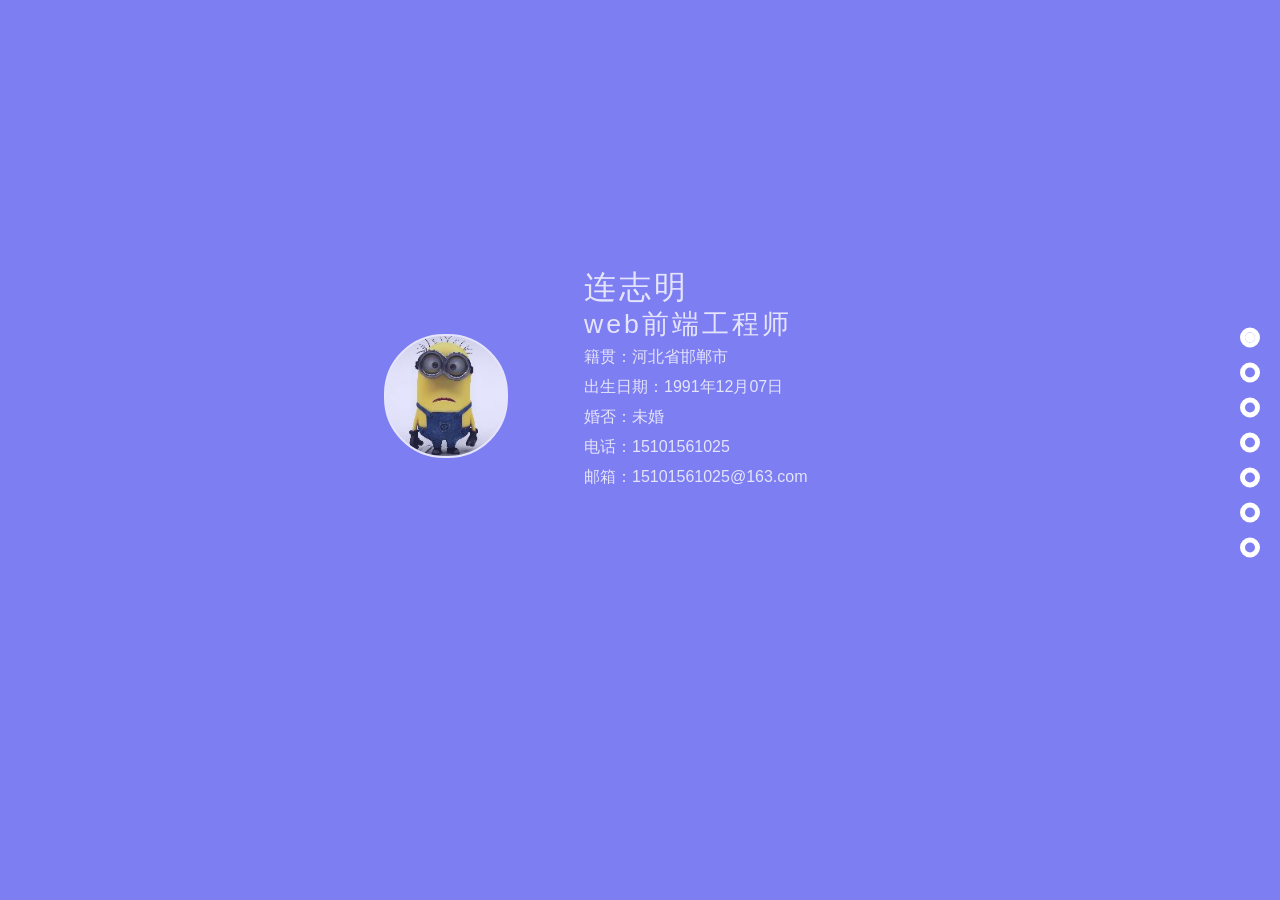
<file: index.html>
<!DOCTYPE html>
<html lang="zh-CN">
<head>
<meta charset="utf-8">
<title>连志明个人简历-web前端工程师</title>
<meta name="keywords" content="连志明简历,web前端,web前端简历,web前端工程师,web前端招聘,北京web前端招聘,web前端工程师简历" />
<meta name="description" content="连志明的个人简历，职业定位为web前端工程师。" />
<link rel="stylesheet" href="css/ddfullscreenslider.css"/>
<script src="js/jquery-1.11.3.min.js"></script>
<script src="js/jquery.mousewheel.min.js"></script>
<script src="js/ddfullscreenslider.js"></script>
<script src="js/index.js"></script>
</head>
<!--[if lt IE 9]>
	<script>
	!function(body) {
		body.style.width = body.style.height = '100%';
		body.parentNode.style.overflow = body.style.overflow = 'hidden';
	}(document.body);
	</script>
	<iframe src="40ie.html" frameborder="0" scrolling="no" style="position: absolute; width: 100%; height: 100%; left: 0; top: 0; z-index: 99999;"></iframe>
<![endif]-->
<body>
<section id="dowebok" class="dd_fullscreenslider">
	<div class="slidewrapper">
		<article class="slide">
			<div class="about">
				<div class="photo">
				</div>

				<div class="person_info">
					<h2>连志明<br/>
					<small>web前端工程师</small></h2>
					<p>籍贯：河北省邯郸市</p>
					<p>出生日期：1991年12月07日</p>
					<p>婚否：未婚</p>
					<p>电话：15101561025</p>
					<p>邮箱：<a href="mailto:15101561025@163.com">15101561025@163.com</a></p>
					<p></p>
				</div>

			</div>
		</article>

		<article class="slide">
			<div class="skill">
				<div class="skill_text">
				<h2>不忘初心，从Web前端开始<br/>
				<small>精通布局，熟悉特效</small></h2>
				</div>
				<div class="skill_form">
					<ul>
						<li id="list1">
							<h4>HTML & CSS</h4>
								
							<div class="list1_detail">
								<ul>
									<li>熟练HTML/XHTML、CSS，熟悉页面架构和布局，对Web标准和标签语义化有深入理解；</li>
									<li>能够独立完成对设计页面进行网页代码实现；</li>
									<li>能运用CSS3使页面在现代浏览器上效果更佳；</li>
									<li>能使用合适的结构编写兼容主流浏览器的页面布局；</li>
									<li>能熟练使用Chrome、FireFox等开发者工具等工具辅助开发。</li>
								</ul>
							</div>
						</li>
						
						<li id="list2">
							<h4>Javascript & jQuery.js</h4>
							<div class="list2_detail">
								<ul>
									<li>熟练掌握JavaScript面向对象技术、ECMAScript标准；</li>
									<li>熟练掌握DOM，以及BOM相关技术，可实现页面交互动效等功能。</li>
									<li>可以通过使用 jQuery 应用 JavaScript 效果；</li>
									<li>可以熟练执行类似隐藏、移动以及操作其内容等任务；</li>
									<li>可以使用相应的jQuery 对象和函数来实现网页的动态效果。</li>
								</ul>
							</div>
						</li>
						<li id="list3">
							<h4>Html5 & bootstrap</h4>
							<div class="list3_detail">
								<ul>
									<li>深入理解H5语义化标记的含义；</li>
									<li>对HTML5的移动Web应用有一定的了解；</li>
									<li>掌握了bootstrap的基础知识。</li>
								</ul>
							</div>
						</li>
						<li id="list4">
							<h4>PhotoShop</h4>
							<div class="list4_detail">
								<ul>
									<li>能进行简单的图片处理和平面设计；</li>
									<li>能独立进行切图工作；</li>
									<li>能根据图片特征存成最优的格式。</li>
								</ul>
							</div>
						</li>
						<li id="list5">
							<h4>git & gulp & php</h4>
							<div class="list5_detail">
								<ul>
									<li>熟悉git版本控制系统的基本操作</li>
									<li>熟悉gulp项目构建工具</li>
									<li>了解php的基本语法</li>
								</ul>
							</div>
						</li>
					</ul>
				</div>
			</div>
		</article>

		<article class="slide">
			<div class="work_list">
				<div class="work_list_title">
					<h2>一年半的工作经验，互联网行业</h2>
				</div>
				<div class="work_list_contain">
					<div class="work_list_point">
						<div class="work_list_point_bar"></div>
						<h4>现在(已离职)</h4>
					</div>
				
					<div class="work_list_detail">
						<div class="company_name">
							
							<p><strong>期待一份新的工作-----web前端开发</strong></p>
						</div>
						<div class="company_job">
							
							<ul >
								<li>熟练掌握web前端各项技术，HTML、CSS、javascript、DOM、BOM、ajax、jquery、bootstrap等</li>
								<li>有良好的团对协作能力和沟通能力</li>
								<li>使用Webstorm代码编辑工具，配合Chrome、FireFox进行项目开发与调试</li>
								<li>了解gulp等前端项目自动化构建工具</li>
								<li>了解git分布式版本控制系统</li>
							</ul>
						</div>
				    </div>

					<div class="work_list_point">
						<div class="work_list_point_bar"></div>
						<p>2015年9月</p>
					</div>
				
					<div class="work_list_detail">
						<div class="company_name">
							<p><strong>铁塔（北京）网络科技有限公司</strong></p>
						</div>
						<div class="company_job">
						
							<ul >
								<li>负责公司网站的开发、与后台交互以及网站的测试工作。</li>
								<li>负责微信端页面的开发。</li>
								<li>负责修改bug、版本更新及代码优化。</li>
							</ul>
						</div>
				    </div>

					<div class="work_list_point">
						<div class="work_list_point_bar"></div>
						<h4>2015年8月</h4>
					</div>


				</div>
				
			</div>
		</article>

		<article class="slide">
			<div class="Education">
				<div class="Education_title">
					<h2>大学生活改变了我</h2>
					<h2>学的不仅是技术，还有思维</h2>
				</div>
				<div class="Education_detail">
					<ul >
						<li id="major1" >
							
							<div id="myMajor1">2012年9月-2016年7月</div>
							<div id="myMajor2">河北农业大学</div>
							<div id="myMajor2">网络工程</div>
							<div id="myMajor3">本科</div>
							
						</li>
						
						<li id="major2"  >
							<img src="images/communicate.png" alt="通信技术"/>
							<h3>MySql技术</h3>
							<p>掌握MySql的基础命令，具备一定的操作能力。掌握了对数据库的增、删、改、查的基本能力。</p>
						</li>

						<li id="major3" >
							<img src="images/java.png" alt="java基础知识"/>
							<h3>Java基础知识</h3>
							<p >主要学习了Java语言概述,Java语言基础,类和对象,继承和接口,数组和字符串等基础知识。</p>
						</li>

						<li id="major4">
							<img src="images/singlechip.png" alt="web基础知识"/>
							<h3>web基础知识</h3>
							<p>主要学习了最基础的web基础知识，HTML+CSS+javscript技术的学习，对CSS样式产生了浓厚的兴趣。利用所学的知识完成阶段性的结课作业。</p>
						</li>

					</ul>
				</div>
			</div>
		</article>

		<article class="slide">
			<div class="reason">
				<div class="reason_title">
					<h2>为什么我要从事Web前端？</h2>
				</div>
				
				<div class="reason_detail">

					<div class="reason_tab_contain">
						<div class="reason_tab_list1">
						<p>大学时期我就对web应用产生了浓厚的兴趣，也写过一个个人小网站；毕业后从事web前端公共，发现web应用和技术变得越来越强大，也激发了我学习的动力；在开发项目的过程中，也能很好的同团队沟通与协作————web才是我的兴趣。</p>
						</div>
						<div class="reason_tab_list2">
							<p>为什么会有成就感？其实很简单，知识永无止境。特别对web前端来说，当我自己想实现一个页面效果，而恰恰这个页面效果我不会，于是我会请教身边的web前端大神或者自己上网查询，并通过不同方法去实现，直到页面输出自己想要的效果时候，我会觉得自己心里满满的成就感。同时也会让我觉得自己又Get到一个新技能。</p>
						</div>
					</div>

					<div class="reason_tab">
						<ul>
							<li id="reason_tab_bar1">兴趣</li>
							<li id="reason_tab_bar2">成就感</li>
						</ul>
					</div>
					
				</div>

			</div>
			
		</article>

		<article class="slide">
			<div class="demo">
				<div class="demo_title">
					<h2>项目经验及作品</h2>
				</div>
				<div class="demo_detail">

					<div class="demo_list">	
					<a href="bang5mai/index.html" target="_blank"><img src="images/bang5mai.png" alt="帮5买"/></a>
					<a href="bang5mai/index.html" target="_blank"><p>帮5买官网首页</p></a>
					</div>

					<div class="demo_list">
					<a href="oneshop/index.html" target="_blank"><img src="images/one.jpg" alt="一号店官网" /></a>
					<a href="oneshop/index.html" target="_blank"><p>一号店首页</p></a>
					</div>

					<div class="demo_list">
					<a href="http://www.aotulink.com" target="_blank"><img src="images/aotuhulian.png" alt="凹凸互联" /></a>
					<a href="http://www.aotulink.com" target="_blank"><p>凹凸互联</p></a>
					</div>

					<div class="demo_list">
						<a href="http://www.aotujob.com" target="_blank"><img src="images/aotuzhaopin.png" alt="凹凸招聘" /></a>
						<a href="http://www.aotujob.com" target="_blank"><p>凹凸招聘</p></a>
					</div>

					<div class="demo_list">
						<a href="erlingsiba/index.html" target="_blank"><img src="images/erlingsiba.png" alt="网页版2048" /></a>
						<a href="erlingsiba/index.html" target="_blank"><p>网页版2048</p></a>
					</div>

					<!--<div class="demo_list">-->
					<!--<a href="sfq.html" target="_blank"><img src="images/sfq.jpg" alt="手风琴" /></a>-->
					<!--<a href="sfq.html" target="_blank"><p>手风琴特效</p></a>-->
					<!--</div>-->

					<div class="demo_list">
					<a href="lunbo/lunbo.html" target="_blank"><img src="images/lunbo.jpg" alt="轮播效果" /></a>
					<a href="lunbo/lunbo.html" target="_blank"><p>渐变轮播特效</p></a>
					</div>

					<!--<div class="demo_list">-->
					<!--<a href="lb/index.html" target="_blank"><img src="images/zp.jpg" alt="项目图片" /></a>-->
					<!--<a href="lb/index.html" target="_blank"><p>项目图片</p></a>-->
					<!--</div>-->
				</div>
			</div>
	
		</article>

		<article class="slide" >
			<div class="thank">
				<div class="thank_text">
					<h2>致谢</h2>
					<p>非常感谢您花时间阅读我的简历，期待有机会能为您奉献我的一份力!</p>
				</div>
			</div>
		</article>
	</div>
</section>
<!--百度统计代码开始-->
<script>
var _hmt = _hmt || [];
(function() {
  var hm = document.createElement("script");
  hm.src = "//hm.baidu.com/hm.js?a0a4d85a7c53a13fedc3e0ae5899a2fb";
  var s = document.getElementsByTagName("script")[0]; 
  s.parentNode.insertBefore(hm, s);
})();
</script>
<!--百度统计代码结束-->
<!--客服-->
	<!--<script type='text/javascript' src='http://webchat.7moor.com/javascripts/7moorInit.js?accessId=6636bc40-0311-11e7-bfba-c5f2f47e8409&autoShow=true' async='async'></script>-->
</body>
</html>
</file>
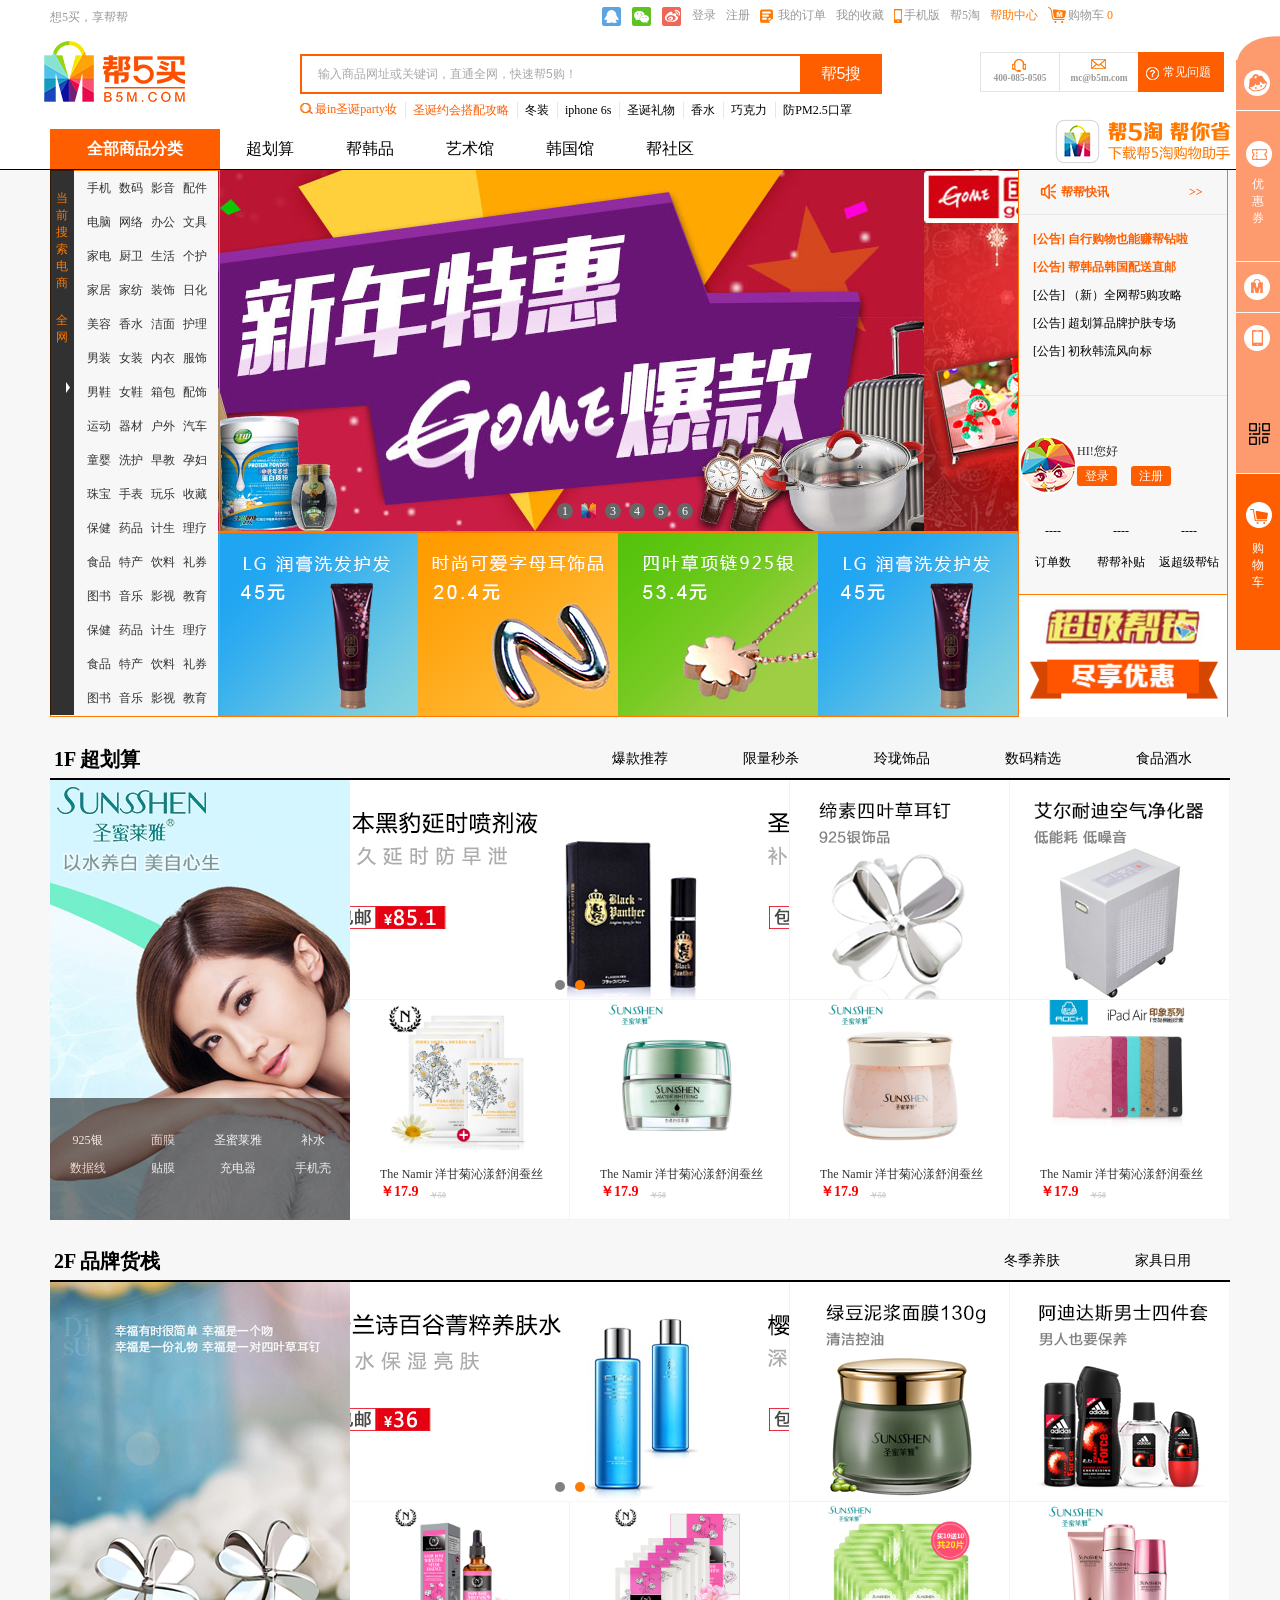
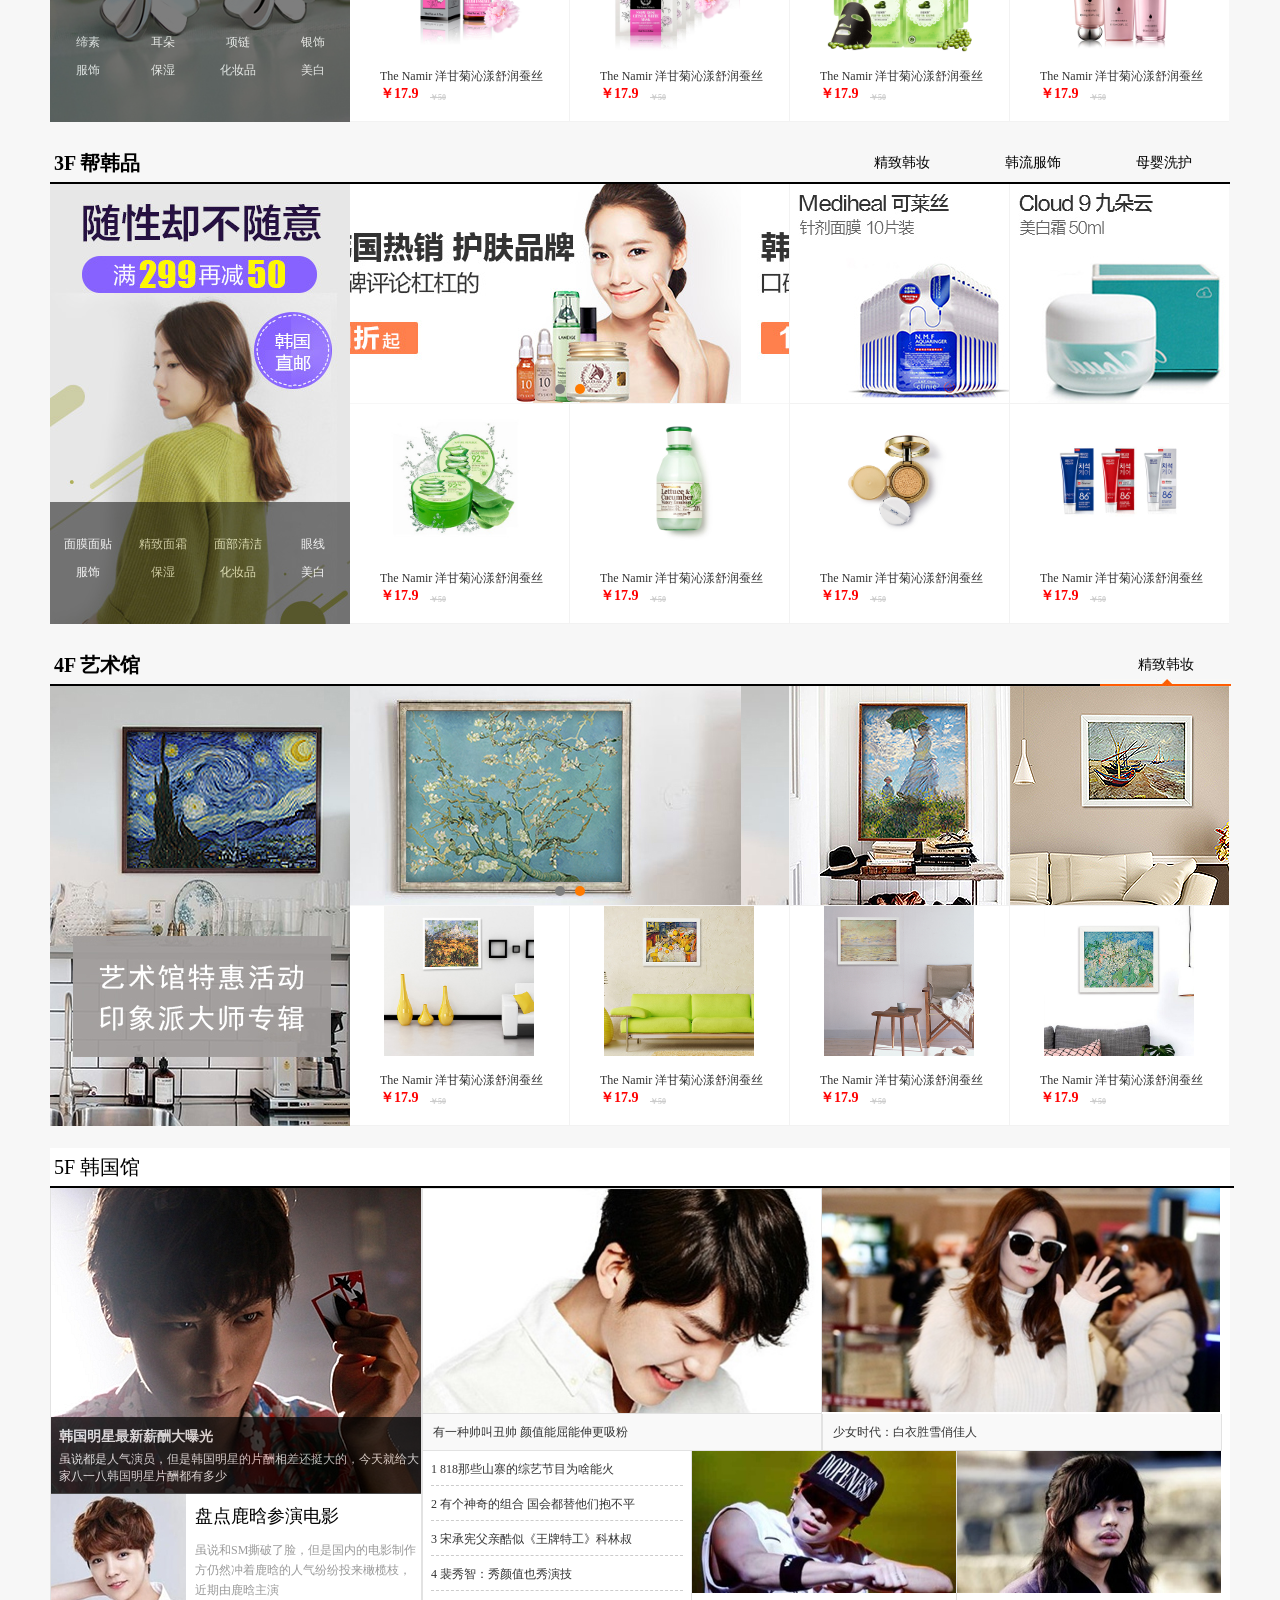
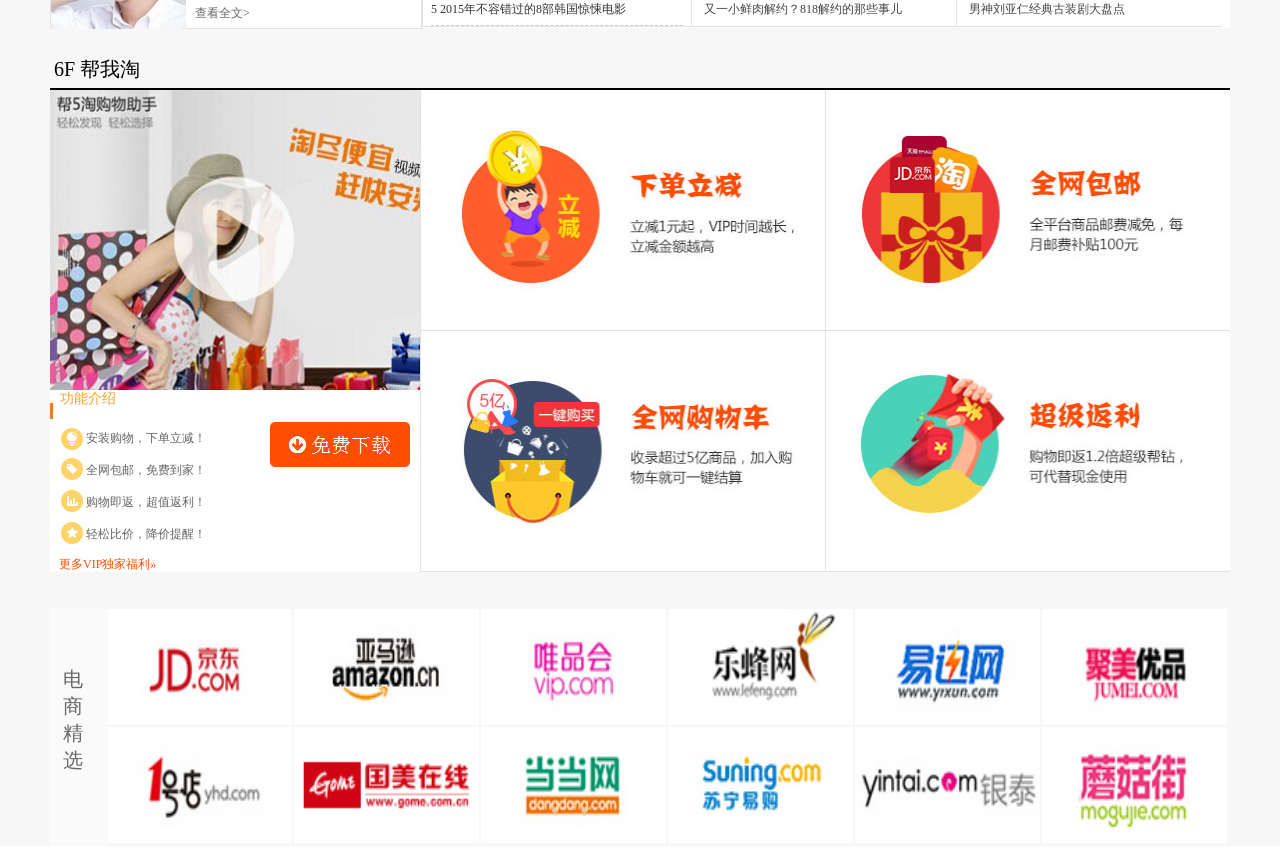
<file: bang5mai/index.html>
<!DOCTYPE html>
<html>
	<head>
		<meta charset="utf-8" />
		<title>帮5买首页</title>
		<link rel="stylesheet" type="text/css" href="css/base.css"/>
		<link rel="stylesheet" type="text/css" href="css/index.css"/>
		<script src="js/jquery-1.11.0.js" type="text/javascript" charset="utf-8"></script>
		<script src="js/index.js" type="text/javascript" charset="utf-8"></script>
	</head>
	<body>		
		<div id="index_tp"></div>
		<div class="id_main">
			<div class="id_con m">
				<div class="id_con_left l pr">
					<div class="index_b pa">
						<p><a href="list.html">手机</a><a href="list.html">数码</a><a href="list.html">影音</a><a href="list.html">配件</a></p>
						<p><a href="list.html">电脑</a><a href="list.html">网络</a><a href="list.html">办公</a><a href="list.html">文具</a></p>
						<p><a href="list.html">家电</a><a href="list.html">厨卫</a><a href="list.html">生活</a><a href="list.html">个护</a></p>
						<p><a href="list.html">家居</a><a href="list.html">家纺</a><a href="list.html">装饰</a><a href="list.html">日化</a></p>
						<p><a href="list.html">美容</a><a href="list.html">香水</a><a href="list.html">洁面</a><a href="list.html">护理</a></p>
						<p><a href="list.html">男装</a><a href="list.html">女装</a><a href="list.html">内衣</a><a href="list.html">服饰</a></p>
						<p><a href="list.html">男鞋</a><a href="list.html">女鞋</a><a href="list.html">箱包</a><a href="list.html">配饰</a></p>
						<p><a href="list.html">运动</a><a href="list.html">器材</a><a href="list.html">户外</a><a href="list.html">汽车</a></p>
						<p><a href="list.html">童婴</a><a href="list.html">洗护</a><a href="list.html">早教</a><a href="list.html">孕妇</a></p>
						<p><a href="list.html">珠宝</a><a href="list.html">手表</a><a href="list.html">玩乐</a><a href="list.html">收藏</a></p>
						<p><a href="list.html">保健</a><a href="list.html">药品</a><a href="list.html">计生</a><a href="list.html">理疗</a></p>
						<p><a href="list.html">食品</a><a href="list.html">特产</a><a href="list.html">饮料</a><a href="list.html">礼券</a></p>
						<p><a href="list.html">图书</a><a href="list.html">音乐</a><a href="list.html">影视</a><a href="list.html">教育</a></p>
						<p><a href="list.html">保健</a><a href="list.html">药品</a><a href="list.html">计生</a><a href="list.html">理疗</a></p>
						<p><a href="list.html">食品</a><a href="list.html">特产</a><a href="list.html">饮料</a><a href="list.html">礼券</a></p>
						<p><a href="list.html">图书</a><a href="list.html">音乐</a><a href="list.html">影视</a><a href="list.html">教育</a></p>
					</div>
					<div class="index_p pa">
						<h2>手机</h2>
						<div class="index_con"><a>三星</a><a>华为</a><a>苹果</a><a>小米</a><a>魅族</a></div>
						<h2>手机</h2>
						<div class="index_con"><a>三星</a><a>华为</a><a>苹果</a><a>小米</a><a>魅族</a></div>
						<h2>手机</h2>
						<div class="index_con"><a>三星</a><a>华为</a><a>苹果</a><a>小米</a><a>魅族</a></div>
						<h2>手机</h2>
						<div class="index_con"><a>三星</a><a>华为</a><a>苹果</a><a>小米</a><a>魅族</a></div>
						<h2>手机</h2>
						<div class="index_con"><a>三星</a><a>华为</a><a>苹果</a><a>小米</a><a>魅族</a></div>
					</div>
					<div class="index_p pa">
						<h2>电脑</h2>
						<div class="index_con"><a>三星</a><a>华为</a><a>苹果</a><a>小米</a><a>魅族</a></div>
						<h2>电脑</h2>
						<div class="index_con"><a>三星</a><a>华为</a><a>苹果</a><a>小米</a><a>魅族</a></div>
						<h2>电脑</h2>
						<div class="index_con"><a>三星</a><a>华为</a><a>苹果</a><a>小米</a><a>魅族</a></div>
						<h2>电脑</h2>
						<div class="index_con"><a>三星</a><a>华为</a><a>苹果</a><a>小米</a><a>魅族</a></div>
						<h2>电脑</h2>
						<div class="index_con"><a>三星</a><a>华为</a><a>苹果</a><a>小米</a><a>魅族</a></div>
					</div>
					<div class="index_p pa">
						<h2>家电</h2>
						<div class="index_con"><a>三星</a><a>华为</a><a>苹果</a><a>小米</a><a>魅族</a></div>
						<h2>家电</h2>
						<div class="index_con"><a>三星</a><a>华为</a><a>苹果</a><a>小米</a><a>魅族</a></div>
						<h2>家电</h2>
						<div class="index_con"><a>三星</a><a>华为</a><a>苹果</a><a>小米</a><a>魅族</a></div>
						<h2>家电</h2>
						<div class="index_con"><a>三星</a><a>华为</a><a>苹果</a><a>小米</a><a>魅族</a></div>
						<h2>家电</h2>
						<div class="index_con"><a>三星</a><a>华为</a><a>苹果</a><a>小米</a><a>魅族</a></div>
					</div>
					<div class="index_p pa">
						<h2>家居</h2>
						<div class="index_con"><a>三星</a><a>华为</a><a>苹果</a><a>小米</a><a>魅族</a></div>
						<h2>家居</h2>
						<div class="index_con"><a>三星</a><a>华为</a><a>苹果</a><a>小米</a><a>魅族</a></div>
						<h2>家居</h2>
						<div class="index_con"><a>三星</a><a>华为</a><a>苹果</a><a>小米</a><a>魅族</a></div>
						<h2>家居</h2>
						<div class="index_con"><a>三星</a><a>华为</a><a>苹果</a><a>小米</a><a>魅族</a></div>
						<h2>家居</h2>
						<div class="index_con"><a>三星</a><a>华为</a><a>苹果</a><a>小米</a><a>魅族</a></div>
					</div>
					<div class="index_p pa">
						<h2>美容</h2>
						<div class="index_con"><a>三星</a><a>华为</a><a>苹果</a><a>小米</a><a>魅族</a></div>
						<h2>美容</h2>
						<div class="index_con"><a>三星</a><a>华为</a><a>苹果</a><a>小米</a><a>魅族</a></div>
						<h2>美容</h2>
						<div class="index_con"><a>三星</a><a>华为</a><a>苹果</a><a>小米</a><a>魅族</a></div>
						<h2>美容</h2>
						<div class="index_con"><a>三星</a><a>华为</a><a>苹果</a><a>小米</a><a>魅族</a></div>
						<h2>美容</h2>
						<div class="index_con"><a>三星</a><a>华为</a><a>苹果</a><a>小米</a><a>魅族</a></div>
					</div>
					<div class="index_p pa">
						<h2>男装</h2>
						<div class="index_con"><a>三星</a><a>华为</a><a>苹果</a><a>小米</a><a>魅族</a></div>
						<h2>男装</h2>
						<div class="index_con"><a>三星</a><a>华为</a><a>苹果</a><a>小米</a><a>魅族</a></div>
						<h2>男装</h2>
						<div class="index_con"><a>三星</a><a>华为</a><a>苹果</a><a>小米</a><a>魅族</a></div>
						<h2>男装</h2>
						<div class="index_con"><a>三星</a><a>华为</a><a>苹果</a><a>小米</a><a>魅族</a></div>
						<h2>男装</h2>
						<div class="index_con"><a>三星</a><a>华为</a><a>苹果</a><a>小米</a><a>魅族</a></div>
					</div>
					<div class="index_p pa">
						<h2>男鞋</h2>
						<div class="index_con"><a>三星</a><a>华为</a><a>苹果</a><a>小米</a><a>魅族</a></div>
						<h2>男鞋</h2>
						<div class="index_con"><a>三星</a><a>华为</a><a>苹果</a><a>小米</a><a>魅族</a></div>
						<h2>男鞋</h2>
						<div class="index_con"><a>三星</a><a>华为</a><a>苹果</a><a>小米</a><a>魅族</a></div>
						<h2>男鞋</h2>
						<div class="index_con"><a>三星</a><a>华为</a><a>苹果</a><a>小米</a><a>魅族</a></div>
						<h2>男鞋</h2>
						<div class="index_con"><a>三星</a><a>华为</a><a>苹果</a><a>小米</a><a>魅族</a></div>
					</div>
					<div class="index_p pa">
						<h2>运动</h2>
						<div class="index_con"><a>三星</a><a>华为</a><a>苹果</a><a>小米</a><a>魅族</a></div>
						<h2>运动</h2>
						<div class="index_con"><a>三星</a><a>华为</a><a>苹果</a><a>小米</a><a>魅族</a></div>
						<h2>运动</h2>
						<div class="index_con"><a>三星</a><a>华为</a><a>苹果</a><a>小米</a><a>魅族</a></div>
						<h2>运动</h2>
						<div class="index_con"><a>三星</a><a>华为</a><a>苹果</a><a>小米</a><a>魅族</a></div>
						<h2>运动</h2>
						<div class="index_con"><a>三星</a><a>华为</a><a>苹果</a><a>小米</a><a>魅族</a></div>
					</div>
					<div class="index_p pa">
						<h2>童婴</h2>
						<div class="index_con"><a>三星</a><a>华为</a><a>苹果</a><a>小米</a><a>魅族</a></div>
						<h2>童婴</h2>
						<div class="index_con"><a>三星</a><a>华为</a><a>苹果</a><a>小米</a><a>魅族</a></div>
						<h2>童婴</h2>
						<div class="index_con"><a>三星</a><a>华为</a><a>苹果</a><a>小米</a><a>魅族</a></div>
						<h2>童婴</h2>
						<div class="index_con"><a>三星</a><a>华为</a><a>苹果</a><a>小米</a><a>魅族</a></div>
						<h2>童婴</h2>
						<div class="index_con"><a>三星</a><a>华为</a><a>苹果</a><a>小米</a><a>魅族</a></div>
					</div>
					<div class="index_p pa">
						<h2>珠宝</h2>
						<div class="index_con"><a>三星</a><a>华为</a><a>苹果</a><a>小米</a><a>魅族</a></div>
						<h2>珠宝</h2>
						<div class="index_con"><a>三星</a><a>华为</a><a>苹果</a><a>小米</a><a>魅族</a></div>
						<h2>珠宝</h2>
						<div class="index_con"><a>三星</a><a>华为</a><a>苹果</a><a>小米</a><a>魅族</a></div>
						<h2>珠宝</h2>
						<div class="index_con"><a>三星</a><a>华为</a><a>苹果</a><a>小米</a><a>魅族</a></div>
						<h2>珠宝</h2>
						<div class="index_con"><a>三星</a><a>华为</a><a>苹果</a><a>小米</a><a>魅族</a></div>
					</div>
					<div class="index_p pa">
						<h2>保健</h2>
						<div class="index_con"><a>三星</a><a>华为</a><a>苹果</a><a>小米</a><a>魅族</a></div>
						<h2>保健</h2>
						<div class="index_con"><a>三星</a><a>华为</a><a>苹果</a><a>小米</a><a>魅族</a></div>
						<h2>保健</h2>
						<div class="index_con"><a>三星</a><a>华为</a><a>苹果</a><a>小米</a><a>魅族</a></div>
						<h2>保健</h2>
						<div class="index_con"><a>三星</a><a>华为</a><a>苹果</a><a>小米</a><a>魅族</a></div>
						<h2>保健</h2>
						<div class="index_con"><a>三星</a><a>华为</a><a>苹果</a><a>小米</a><a>魅族</a></div>
					</div>
					<div class="index_p pa">
						<h2>食品</h2>
						<div class="index_con"><a>三星</a><a>华为</a><a>苹果</a><a>小米</a><a>魅族</a></div>
						<h2>食品</h2>
						<div class="index_con"><a>三星</a><a>华为</a><a>苹果</a><a>小米</a><a>魅族</a></div>
						<h2>食品</h2>
						<div class="index_con"><a>三星</a><a>华为</a><a>苹果</a><a>小米</a><a>魅族</a></div>
						<h2>食品</h2>
						<div class="index_con"><a>三星</a><a>华为</a><a>苹果</a><a>小米</a><a>魅族</a></div>
						<h2>食品</h2>
						<div class="index_con"><a>三星</a><a>华为</a><a>苹果</a><a>小米</a><a>魅族</a></div>
					</div>
					<div class="index_p pa">
						<h2>图书</h2>
						<div class="index_con"><a>三星</a><a>华为</a><a>苹果</a><a>小米</a><a>魅族</a></div>
						<h2>图书</h2>
						<div class="index_con"><a>三星</a><a>华为</a><a>苹果</a><a>小米</a><a>魅族</a></div>
						<h2>图书</h2>
						<div class="index_con"><a>三星</a><a>华为</a><a>苹果</a><a>小米</a><a>魅族</a></div>
						<h2>图书</h2>
						<div class="index_con"><a>三星</a><a>华为</a><a>苹果</a><a>小米</a><a>魅族</a></div>
						<h2>图书</h2>
						<div class="index_con"><a>三星</a><a>华为</a><a>苹果</a><a>小米</a><a>魅族</a></div>
					</div>
					<div class="index_p pa">
						<h2>手机</h2>
						<div class="index_con"><a>三星</a><a>华为</a><a>苹果</a><a>小米</a><a>魅族</a></div>
						<h2>手机</h2>
						<div class="index_con"><a>三星</a><a>华为</a><a>苹果</a><a>小米</a><a>魅族</a></div>
						<h2>手机</h2>
						<div class="index_con"><a>三星</a><a>华为</a><a>苹果</a><a>小米</a><a>魅族</a></div>
						<h2>手机</h2>
						<div class="index_con"><a>三星</a><a>华为</a><a>苹果</a><a>小米</a><a>魅族</a></div>
						<h2>手机</h2>
						<div class="index_con"><a>三星</a><a>华为</a><a>苹果</a><a>小米</a><a>魅族</a></div>
					</div>
					<div class="index_p pa">
						<h2>手机</h2>
						<div class="index_con"><a>三星</a><a>华为</a><a>苹果</a><a>小米</a><a>魅族</a></div>
						<h2>手机</h2>
						<div class="index_con"><a>三星</a><a>华为</a><a>苹果</a><a>小米</a><a>魅族</a></div>
						<h2>手机</h2>
						<div class="index_con"><a>三星</a><a>华为</a><a>苹果</a><a>小米</a><a>魅族</a></div>
						<h2>手机</h2>
						<div class="index_con"><a>三星</a><a>华为</a><a>苹果</a><a>小米</a><a>魅族</a></div>
						<h2>手机</h2>
						<div class="index_con"><a>三星</a><a>华为</a><a>苹果</a><a>小米</a><a>魅族</a></div>
					</div>
					<div class="index_p pa">
						<h2>手机</h2>
						<div class="index_con"><a>三星</a><a>华为</a><a>苹果</a><a>小米</a><a>魅族</a></div>
						<h2>手机</h2>
						<div class="index_con"><a>三星</a><a>华为</a><a>苹果</a><a>小米</a><a>魅族</a></div>
						<h2>手机</h2>
						<div class="index_con"><a>三星</a><a>华为</a><a>苹果</a><a>小米</a><a>魅族</a></div>
						<h2>手机</h2>
						<div class="index_con"><a>三星</a><a>华为</a><a>苹果</a><a>小米</a><a>魅族</a></div>
						<h2>手机</h2>
						<div class="index_con"><a>三星</a><a>华为</a><a>苹果</a><a>小米</a><a>魅族</a></div>
					</div>
					<div class="id_conleft01 pa">
						<span>当前搜索电商</span>
						<span>全网</span>
					</div>
					<div class="id_conleft02 pa">
						<h4>选择电商</h4>
						<ul class="id_conleft02_ul">
							<li><a>全网</a><em class="active"></em></li>
							<li><a>京东</a><em></em></li>
							<li><a>天猫</a><em></em></li>
							<li><a>苏宁</a><em></em></li>
							<li><a>当当</a><em></em></li>
							<li><a>国美</a><em></em></li>
							<li><a>1号店</a><em></em></li>
							<li><a>淘宝</a><em></em></li>
						</ul>
					</div>
				</div>
				<div class="id_con_center l">
					<div class="lb pr">
						<ul class="id_con_center_ul pa">
							<li><a href="banner.html"><img src="img/index.img/banner01.png"/></a></li>
							<li><a href="banner.html"><img src="img/index.img/banner02.png"/></a></li>
							<li><a href="banner.html"><img src="img/index.img/banner03.png"/></a></li>
							<li><a href="banner.html"><img src="img/index.img/banner04.png"/></a></li>
							<li><a href="banner.html"><img src="img/index.img/banner05.png"/></a></li>
							<li><a href="banner.html"><img src="img/index.img/banner06.png"/></a></li>
							<li><a href="banner.html"><img src="img/index.img/banner01.png"/></a></li>
						</ul>
						<ul class="id_con_center_ul01 pa">
							<li><span>1</span></li>
							<li><span>2</span></li>
							<li><span>3</span></li>
							<li><span>4</span></li>
							<li><span>5</span></li>
							<li><span>6</span></li>
						</ul>
						<input type="button" id="btn1" />
						<input type="button" id="btn2" />
					</div>
					<div class="lb_down">
						<img src="img/index.img/b1.png" />
						<img src="img/index.img/b2.png" />
						<img src="img/index.img/b3.png" />
						<img src="img/index.img/b1.png" />
					</div>
				</div>
				<div class="id_con_right l">
					<h3>帮帮快讯<span>>></span></h3>
					<div class="id_con_right01">
						<p class="red b">[公告] 自行购物也能赚帮钻啦</p>
						<p class="red b">[公告] 帮韩品韩国配送直邮</p>
						<p>[公告] （新）全网帮5购攻略</p>
						<p>[公告] 超划算品牌护肤专场</p>
						<p>[公告] 初秋韩流风向标</p>
					</div>
					<div class="id_con_right02">
						<div class="id_con_right02_01" style="height:58px;">
							<div class="id_con_right02_011 l"><a href="login.html"><img src="img/index.img/dl-photo.png"/></a></div>
							<div class="id_con_right02_012 l">
								<div class="hello"><a href="login.html">HI!您好</a></div>
								<div class="login l"><a href="login.html" class="login">登录</a></div>
								<div class="register l"><a href="register.html" class="register">注册</a></div>
								
							</div>
						</div>
						<div class="id_con_right02_02">
							<a href="myorder.html">
								<span>----</span>
								<em>订单数</em>
							</a>
							<a href="myorder.html">
								<span>----</span>
								<em>帮帮补贴</em>
							</a>
							<a href="myorder.html">
								<span>----</span>
								<em>返超级帮钻</em>
							</a>							
						</div>
					</div>
					<div class="id_con_right03">
						<img src="img/index.img/bang1.png" />
					</div>
				</div>
			</div>
			<div class="f1 m">
				<div class="f1_up">
					<h3>1F 超划算</h3>
					<ul class="f1_ul">
						<li>爆款推荐<span></span></li>
						<li>限量秒杀<span></span></li>
						<li>玲珑饰品<span></span></li>
						<li>数码精选<span></span></li>
						<li>食品酒水<span></span></li>
					</ul>
				</div>
				<div class="f1_down">
					<div class="f1_down_left l pr">
						<a href=""><img src="img/index.img/asa.jpg"/></a>
						<div class="f1_down_left00 pa">
							<a href="">925银</a>
							<a href="">面膜</a>
							<a href="">圣蜜莱雅</a>
							<a href="">补水</a>
							<a href="">数据线</a>
							<a href="">贴膜</a>
							<a href="">充电器</a>
							<a href="">手机壳</a>							
						</div>						
					</div>
					<div class="f1_down_right l pr">
						<div class="f1_down_right01 pa">
							<div class="big pr l">
								<ul class="big_01">
									<li><a href="item_detail.html"><img src="img/index.img/tu1.jpg"/></a></li>
									<li><a href="item_detail.html"><img src="img/index.img/tu2.jpg"/></a></li>
									<li><a href="item_detail.html"><img src="img/index.img/tu1.jpg"/></a></li>
								</ul>
								<ul class="big_02 pa">
									<li class="active"></li>
									<li></li>
								</ul>
								<input type="button" id="btn1"/>
								<input type="button" id="btn2"/>	
							</div>
							<a href="item_detail.html" class="f1_2 pr"><img src="img/index.img/ding.jpg"/></a>
							<a href="item_detail.html" class="f1_3 pr"><img src="img/index.img/xi.jpg"/></a>
							<a href="item_detail.html" class="f1_4"><img src="img/index.img/mian.jpg"/><div class="small"><p>The Namir 洋甘菊沁漾舒润蚕丝</p><h4>￥17.9</h4><h5>￥50</h5></div></a>
							<a href="item_detail.html" class="f1_5"><img src="img/index.img/green.jpg"/><div class="small"><p>The Namir 洋甘菊沁漾舒润蚕丝</p><h4>￥17.9</h4><h5>￥50</h5></div></a>
							<a href="item_detail.html" class="f1_6"><img src="img/index.img/pink.jpg"/><div class="small"><p>The Namir 洋甘菊沁漾舒润蚕丝</p><h4>￥17.9</h4><h5>￥50</h5></div></a>
							<a href="item_detail.html" class="f1_7"><img src="img/index.img/tt.jpg"/><div class="small"><p>The Namir 洋甘菊沁漾舒润蚕丝</p><h4>￥17.9</h4><h5>￥50</h5></div></a>
						</div>
						<div class="f1_down_right02 pa">
							<a href="item_detail.html" ><img src="img/index.img/bohe.jpg"/><div class="dd"><p>Winpolar川跃 户外皮肤风衣男款</p><h4>￥19.9</h4><h5>￥89</h5></div></a>
							<a href="item_detail.html" ><img src="img/index.img/chahu.jpg"/><div class="dd"><p>Winpolar川跃 户外皮肤风衣男款</p><h4>￥19.9</h4><h5>￥89</h5></div></a>
							<a href="item_detail.html" ><img src="img/index.img/chongdianqi.jpg"/><div class="dd"><p>Winpolar川跃 户外皮肤风衣男款</p><h4>￥19.9</h4><h5>￥89</h5></div></a>
							<a href="item_detail.html" ><img src="img/index.img/csbk.jpg"/><div class="dd"><p>Winpolar川跃 户外皮肤风衣男款</p><h4>￥19.9</h4><h5>￥89</h5></div></a>
							<a href="item_detail.html" ><img src="img/index.img/cssjj.jpg"/><div class="dd"><p>Winpolar川跃 户外皮肤风衣男款</p><h4>￥19.9</h4><h5>￥89</h5></div></a>
							<a href="item_detail.html" ><img src="img/index.img/disu.jpg"/><div class="dd"><p>Winpolar川跃 户外皮肤风衣男款</p><h4>￥19.9</h4><h5>￥89</h5></div></a>
							<a href="item_detail.html" ><img src="img/index.img/fengy.jpg"/><div class="dd"><p>Winpolar川跃 户外皮肤风衣男款</p><h4>￥19.9</h4><h5>￥89</h5></div></a>
							<a href="item_detail.html" ><img src="img/index.img/luoke.jpg"/><div class="dd"><p>Winpolar川跃 户外皮肤风衣男款</p><h4>￥19.9</h4><h5>￥89</h5></div></a>
						</div>
						<div class="f1_down_right02 pa">
							<a href="item_detail.html" ><img src="img/index.img/baida.jpg"/><div class="dd"><p>缔素 韩国简约百搭饰品 925</p><h4>￥65.4</h4><h5>￥419</h5></div></a>
							<a href="item_detail.html" ><img src="img/index.img/baida.jpg"/><div class="dd"><p>缔素 韩国简约百搭饰品 925</p><h4>￥65.4</h4><h5>￥419</h5></div></a>
							<a href="item_detail.html" ><img src="img/index.img/baida.jpg"/><div class="dd"><p>缔素 韩国简约百搭饰品 925</p><h4>￥65.4</h4><h5>￥419</h5></div></a>
							<a href="item_detail.html" ><img src="img/index.img/baida.jpg"/><div class="dd"><p>缔素 韩国简约百搭饰品 925</p><h4>￥65.4</h4><h5>￥419</h5></div></a>
							<a href="item_detail.html" ><img src="img/index.img/baida.jpg"/><div class="dd"><p>缔素 韩国简约百搭饰品 925</p><h4>￥65.4</h4><h5>￥419</h5></div></a>
							<a href="item_detail.html" ><img src="img/index.img/baida.jpg"/><div class="dd"><p>缔素 韩国简约百搭饰品 925</p><h4>￥65.4</h4><h5>￥419</h5></div></a>
							<a href="item_detail.html" ><img src="img/index.img/baida.jpg"/><div class="dd"><p>缔素 韩国简约百搭饰品 925</p><h4>￥65.4</h4><h5>￥419</h5></div></a>
							<a href="item_detail.html" ><img src="img/index.img/baida.jpg"/><div class="dd"><p>缔素 韩国简约百搭饰品 925</p><h4>￥65.4</h4><h5>￥419</h5></div></a>
						</div>
						<div class="f1_down_right02 pa">
							<a href="item_detail.html" ><img src="img/index.img/chongdianqi.jpg"/><div class="dd"><p>洛克 iPhone6s苹果充电器</p><h4>￥20.7</h4><h5>￥29</h5></div></a>
							<a href="item_detail.html" ><img src="img/index.img/chongdianqi.jpg"/><div class="dd"><p>洛克 iPhone6s苹果充电器</p><h4>￥20.7</h4><h5>￥29</h5></div></a>
							<a href="item_detail.html" ><img src="img/index.img/chongdianqi.jpg"/><div class="dd"><p>洛克 iPhone6s苹果充电器</p><h4>￥20.7</h4><h5>￥29</h5></div></a>
							<a href="item_detail.html" ><img src="img/index.img/chongdianqi.jpg"/><div class="dd"><p>洛克 iPhone6s苹果充电器</p><h4>￥20.7</h4><h5>￥29</h5></div></a>
							<a href="item_detail.html" ><img src="img/index.img/chongdianqi.jpg"/><div class="dd"><p>洛克 iPhone6s苹果充电器</p><h4>￥20.7</h4><h5>￥29</h5></div></a>
							<a href="item_detail.html" ><img src="img/index.img/chongdianqi.jpg"/><div class="dd"><p>洛克 iPhone6s苹果充电器</p><h4>￥20.7</h4><h5>￥29</h5></div></a>
							<a href="item_detail.html" ><img src="img/index.img/chongdianqi.jpg"/><div class="dd"><p>洛克 iPhone6s苹果充电器</p><h4>￥20.7</h4><h5>￥29</h5></div></a>
							<a href="item_detail.html" ><img src="img/index.img/chongdianqi.jpg"/><div class="dd"><p>洛克 iPhone6s苹果充电器</p><h4>￥20.7</h4><h5>￥29</h5></div></a>
						</div>
						<div class="f1_down_right02 pa">
							<a href="item_detail.html" ><img src="img/index.img/bohe.jpg"/><div class="dd"><p>Winpolar川跃 户外皮肤风衣男款</p><h4>￥19.9</h4><h5>￥89</h5></div></a>
							<a href="item_detail.html" ><img src="img/index.img/chahu.jpg"/><div class="dd"><p>Winpolar川跃 户外皮肤风衣男款</p><h4>￥19.9</h4><h5>￥89</h5></div></a>
							<a href="item_detail.html" ><img src="img/index.img/chongdianqi.jpg"/><div class="dd"><p>Winpolar川跃 户外皮肤风衣男款</p><h4>￥19.9</h4><h5>￥89</h5></div></a>
							<a href="item_detail.html" ><img src="img/index.img/csbk.jpg"/><div class="dd"><p>Winpolar川跃 户外皮肤风衣男款</p><h4>￥19.9</h4><h5>￥89</h5></div></a>
							<a href="item_detail.html" ><img src="img/index.img/cssjj.jpg"/><div class="dd"><p>Winpolar川跃 户外皮肤风衣男款</p><h4>￥19.9</h4><h5>￥89</h5></div></a>
							<a href="item_detail.html" ><img src="img/index.img/disu.jpg"/><div class="dd"><p>Winpolar川跃 户外皮肤风衣男款</p><h4>￥19.9</h4><h5>￥89</h5></div></a>
							<a href="item_detail.html" ><img src="img/index.img/fengy.jpg"/><div class="dd"><p>Winpolar川跃 户外皮肤风衣男款</p><h4>￥19.9</h4><h5>￥89</h5></div></a>
							<a href="item_detail.html" ><img src="img/index.img/luoke.jpg"/><div class="dd"><p>Winpolar川跃 户外皮肤风衣男款</p><h4>￥19.9</h4><h5>￥89</h5></div></a>
						</div>
					</div>
				</div>
			</div>
			<div class="f2 m">
				<div class="f1_up">
					<h3>2F 品牌货栈</h3>
					<ul class="f1_ul" style="width:264px">
						<li>冬季养肤<span></span></li>
						<li>家具日用<span></span></li>						
					</ul>
				</div>
				<div class="f1_down">
					<div class="f1_down_left l pr">
						<a href=""><img src="img/index.img/hua.jpg"/></a>
						<div class="f1_down_left00 pa">
							<a href="">缔素</a>
							<a href="">耳朵</a>
							<a href="">项链</a>
							<a href="">银饰</a>
							<a href="">服饰</a>
							<a href="">保湿</a>
							<a href="">化妆品</a>
							<a href="">美白</a>							
						</div>						
					</div>
					<div class="f1_down_right l pr">
						<div class="f1_down_right01 pa">
							<div class="big pr l">
								<ul class="big_01">
									<li><a href="item_detail.html"><img src="img/index.img/tu21.jpg"/></a></li>
									<li><a href="item_detail.html"><img src="img/index.img/tu22.jpg"/></a></li>
									<li><a href="item_detail.html"><img src="img/index.img/tu21.jpg"/></a></li>
								</ul>
								<ul class="big_02 pa" >
									<li class="active"></li>
									<li></li>
								</ul>
								<input type="button" id="btn1"/>
								<input type="button" id="btn2"/>	
							</div>
							<a href="item_detail.html" class="f1_2 pr"><img src="img/index.img/f25.jpg"/></a>
							<a href="item_detail.html" class="f1_3 pr"><img src="img/index.img/f26.jpg"/></a>
							<a href="item_detail.html" class="f1_4"><img src="img/index.img/f21.jpg"/><div class="small"><p>The Namir 洋甘菊沁漾舒润蚕丝</p><h4>￥17.9</h4><h5>￥50</h5></div></a>
							<a href="item_detail.html" class="f1_5"><img src="img/index.img/f22.jpg"/><div class="small"><p>The Namir 洋甘菊沁漾舒润蚕丝</p><h4>￥17.9</h4><h5>￥50</h5></div></a>
							<a href="item_detail.html" class="f1_6"><img src="img/index.img/f23.jpg"/><div class="small"><p>The Namir 洋甘菊沁漾舒润蚕丝</p><h4>￥17.9</h4><h5>￥50</h5></div></a>
							<a href="item_detail.html" class="f1_7"><img src="img/index.img/f24.jpg"/><div class="small"><p>The Namir 洋甘菊沁漾舒润蚕丝</p><h4>￥17.9</h4><h5>￥50</h5></div></a>
						</div>
						<div class="f1_down_right02 pa">
							<a href="item_detail.html" ><img src="img/index.img/f27.jpg"/><div class="dd"><p>Winpolar川跃 户外皮肤风衣男款</p><h4>￥19.9</h4><h5>￥89</h5></div></a>
							<a href="item_detail.html" ><img src="img/index.img/f27.jpg"/><div class="dd"><p>Winpolar川跃 户外皮肤风衣男款</p><h4>￥19.9</h4><h5>￥89</h5></div></a>
							<a href="item_detail.html" ><img src="img/index.img/f27.jpg"/><div class="dd"><p>Winpolar川跃 户外皮肤风衣男款</p><h4>￥19.9</h4><h5>￥89</h5></div></a>
							<a href="item_detail.html" ><img src="img/index.img/f27.jpg"/><div class="dd"><p>Winpolar川跃 户外皮肤风衣男款</p><h4>￥19.9</h4><h5>￥89</h5></div></a>
							<a href="item_detail.html" ><img src="img/index.img/f27.jpg"/><div class="dd"><p>Winpolar川跃 户外皮肤风衣男款</p><h4>￥19.9</h4><h5>￥89</h5></div></a>
							<a href="item_detail.html" ><img src="img/index.img/f27.jpg"/><div class="dd"><p>Winpolar川跃 户外皮肤风衣男款</p><h4>￥19.9</h4><h5>￥89</h5></div></a>
							<a href="item_detail.html" ><img src="img/index.img/f27.jpg"/><div class="dd"><p>Winpolar川跃 户外皮肤风衣男款</p><h4>￥19.9</h4><h5>￥89</h5></div></a>
							<a href="item_detail.html" ><img src="img/index.img/f27.jpg"/><div class="dd"><p>Winpolar川跃 户外皮肤风衣男款</p><h4>￥19.9</h4><h5>￥89</h5></div></a>
						</div>						
					</div>
				</div>
			</div>
			<div class="f3 m">
				<div class="f1_up">
					<h3>3F 帮韩品</h3>
					<ul class="f1_ul" style="width:394px">
						<li>精致韩妆<span></span></li>
						<li>韩流服饰<span></span></li>	
						<li>母婴洗护<span></span></li>	
					</ul>
				</div>
				<div class="f1_down">
					<div class="f1_down_left l pr">
						<a href=""><img src="img/index.img/sex.jpg"/></a>
						<div class="f1_down_left00 pa">
							<a href="">面膜面贴</a>
							<a href="">精致面霜</a>
							<a href="">面部清洁</a>
							<a href="">眼线</a>
							<a href="">服饰</a>
							<a href="">保湿</a>
							<a href="">化妆品</a>
							<a href="">美白</a>							
						</div>						
					</div>
					<div class="f1_down_right l pr">
						<div class="f1_down_right01 pa">
							<div class="big pr l">
								<ul class="big_01">
									<li><a href="item_detail.html"><img src="img/index.img/tu31.jpg"/></a></li>
									<li><a href="item_detail.html"><img src="img/index.img/tu31.jpg"/></a></li>	
									<li><a href="item_detail.html"><img src="img/index.img/tu31.jpg"/></a></li>	
								</ul>
								<ul class="big_02 pa" >
									<li class="active"></li>
									<li></li>
								</ul>
								<input type="button" id="btn1"/>
								<input type="button" id="btn2"/>	
							</div>
							<a href="item_detail.html" class="f1_2 pr"><img src="img/index.img/f31.jpg"/></a>
							<a href="item_detail.html" class="f1_3 pr"><img src="img/index.img/f32.jpg"/></a>
							<a href="item_detail.html" class="f1_4"><img src="img/index.img/f33.jpg"/><div class="small"><p>The Namir 洋甘菊沁漾舒润蚕丝</p><h4>￥17.9</h4><h5>￥50</h5></div></a>
							<a href="item_detail.html" class="f1_5"><img src="img/index.img/f34.jpg"/><div class="small"><p>The Namir 洋甘菊沁漾舒润蚕丝</p><h4>￥17.9</h4><h5>￥50</h5></div></a>
							<a href="item_detail.html" class="f1_6"><img src="img/index.img/f35.jpg"/><div class="small"><p>The Namir 洋甘菊沁漾舒润蚕丝</p><h4>￥17.9</h4><h5>￥50</h5></div></a>
							<a href="item_detail.html" class="f1_7"><img src="img/index.img/f36.jpg"/><div class="small"><p>The Namir 洋甘菊沁漾舒润蚕丝</p><h4>￥17.9</h4><h5>￥50</h5></div></a>
						</div>
						<div class="f1_down_right02 pa">
							<a href="item_detail.html" ><img src="img/index.img/yi.jpg"/><div class="dd"><p>Winpolar川跃 户外皮肤风衣男款</p><h4>￥19.9</h4><h5>￥89</h5></div></a>
							<a href="item_detail.html" ><img src="img/index.img/yi.jpg"/><div class="dd"><p>Winpolar川跃 户外皮肤风衣男款</p><h4>￥19.9</h4><h5>￥89</h5></div></a>
							<a href="item_detail.html" ><img src="img/index.img/yi.jpg"/><div class="dd"><p>Winpolar川跃 户外皮肤风衣男款</p><h4>￥19.9</h4><h5>￥89</h5></div></a>
							<a href="item_detail.html" ><img src="img/index.img/yi.jpg"/><div class="dd"><p>Winpolar川跃 户外皮肤风衣男款</p><h4>￥19.9</h4><h5>￥89</h5></div></a>
							<a href="item_detail.html" ><img src="img/index.img/yi.jpg"/><div class="dd"><p>Winpolar川跃 户外皮肤风衣男款</p><h4>￥19.9</h4><h5>￥89</h5></div></a>
							<a href="item_detail.html" ><img src="img/index.img/yi.jpg"/><div class="dd"><p>Winpolar川跃 户外皮肤风衣男款</p><h4>￥19.9</h4><h5>￥89</h5></div></a>
							<a href="item_detail.html" ><img src="img/index.img/yi.jpg"/><div class="dd"><p>Winpolar川跃 户外皮肤风衣男款</p><h4>￥19.9</h4><h5>￥89</h5></div></a>
							<a href="item_detail.html" ><img src="img/index.img/yi.jpg"/><div class="dd"><p>Winpolar川跃 户外皮肤风衣男款</p><h4>￥19.9</h4><h5>￥89</h5></div></a>
						</div>
						<div class="f1_down_right02 pa">
							<a href="item_detail.html" ><img src="img/index.img/ying.jpg"/><div class="dd"><p>Winpolar川跃 户外皮肤风衣男款</p><h4>￥19.9</h4><h5>￥89</h5></div></a>
							<a href="item_detail.html" ><img src="img/index.img/ying.jpg"/><div class="dd"><p>Winpolar川跃 户外皮肤风衣男款</p><h4>￥19.9</h4><h5>￥89</h5></div></a>
							<a href="item_detail.html" ><img src="img/index.img/ying.jpg"/><div class="dd"><p>Winpolar川跃 户外皮肤风衣男款</p><h4>￥19.9</h4><h5>￥89</h5></div></a>
							<a href="item_detail.html" ><img src="img/index.img/ying.jpg"/><div class="dd"><p>Winpolar川跃 户外皮肤风衣男款</p><h4>￥19.9</h4><h5>￥89</h5></div></a>
							<a href="item_detail.html" ><img src="img/index.img/ying.jpg"/><div class="dd"><p>Winpolar川跃 户外皮肤风衣男款</p><h4>￥19.9</h4><h5>￥89</h5></div></a>
							<a href="item_detail.html" ><img src="img/index.img/ying.jpg"/><div class="dd"><p>Winpolar川跃 户外皮肤风衣男款</p><h4>￥19.9</h4><h5>￥89</h5></div></a>
							<a href="item_detail.html" ><img src="img/index.img/ying.jpg"/><div class="dd"><p>Winpolar川跃 户外皮肤风衣男款</p><h4>￥19.9</h4><h5>￥89</h5></div></a>
							<a href="item_detail.html" ><img src="img/index.img/ying.jpg"/><div class="dd"><p>Winpolar川跃 户外皮肤风衣男款</p><h4>￥19.9</h4><h5>￥89</h5></div></a>
						</div>
					</div>
				</div>
			</div>
			<div class="f4 m">
				<div class="f1_up">
					<h3>4F 艺术馆</h3>
					<ul class="f1_ul" style="width:130px">
						<li>精致韩妆<span style="display: block;"></span></li>						
					</ul>
				</div>
				<div class="f1_down">
					<div class="f1_down_left l pr">
						<a href=""><img src="img/index.img/pic.jpg"/></a>											
					</div>
					<div class="f1_down_right l pr">
						<div class="f1_down_right01 pa">
							<div class="big pr l">
								<ul class="big_01">
									<li><a href="item_detail.html"><img src="img/index.img/tu41.jpg"/></a></li>
									<li><a href="item_detail.html"><img src="img/index.img/tu42.jpg"/></a></li>	
									<li><a href="item_detail.html"><img src="img/index.img/tu41.jpg"/></a></li>	
								</ul>
								<ul class="big_02 pa" >
									<li class="active"></li>
									<li></li>
								</ul>
								<input type="button" id="btn1"/>
								<input type="button" id="btn2"/>	
							</div>
							<a href="item_detail.html" class="f1_2 pr"><img src="img/index.img/f41.jpg"/></a>
							<a href="item_detail.html" class="f1_3 pr"><img src="img/index.img/f42.jpg"/></a>
							<a href="item_detail.html" class="f1_4"><img src="img/index.img/f43.jpg"/><div class="small"><p>The Namir 洋甘菊沁漾舒润蚕丝</p><h4>￥17.9</h4><h5>￥50</h5></div></a>
							<a href="item_detail.html" class="f1_5"><img src="img/index.img/f44.jpg"/><div class="small"><p>The Namir 洋甘菊沁漾舒润蚕丝</p><h4>￥17.9</h4><h5>￥50</h5></div></a>
							<a href="item_detail.html" class="f1_6"><img src="img/index.img/f45.jpg"/><div class="small"><p>The Namir 洋甘菊沁漾舒润蚕丝</p><h4>￥17.9</h4><h5>￥50</h5></div></a>
							<a href="item_detail.html" class="f1_7"><img src="img/index.img/f46.jpg"/><div class="small"><p>The Namir 洋甘菊沁漾舒润蚕丝</p><h4>￥17.9</h4><h5>￥50</h5></div></a>
						</div>
						<div class="f1_down_right02 pa">
							<a href="item_detail.html" ><img src="img/index.img/yi.jpg"/><div class="dd"><p>Winpolar川跃 户外皮肤风衣男款</p><h4>￥19.9</h4><h5>￥89</h5></div></a>
							<a href="item_detail.html" ><img src="img/index.img/yi.jpg"/><div class="dd"><p>Winpolar川跃 户外皮肤风衣男款</p><h4>￥19.9</h4><h5>￥89</h5></div></a>
							<a href="item_detail.html" ><img src="img/index.img/yi.jpg"/><div class="dd"><p>Winpolar川跃 户外皮肤风衣男款</p><h4>￥19.9</h4><h5>￥89</h5></div></a>
							<a href="item_detail.html" ><img src="img/index.img/yi.jpg"/><div class="dd"><p>Winpolar川跃 户外皮肤风衣男款</p><h4>￥19.9</h4><h5>￥89</h5></div></a>
							<a href="item_detail.html" ><img src="img/index.img/yi.jpg"/><div class="dd"><p>Winpolar川跃 户外皮肤风衣男款</p><h4>￥19.9</h4><h5>￥89</h5></div></a>
							<a href="item_detail.html" ><img src="img/index.img/yi.jpg"/><div class="dd"><p>Winpolar川跃 户外皮肤风衣男款</p><h4>￥19.9</h4><h5>￥89</h5></div></a>
							<a href="item_detail.html" ><img src="img/index.img/yi.jpg"/><div class="dd"><p>Winpolar川跃 户外皮肤风衣男款</p><h4>￥19.9</h4><h5>￥89</h5></div></a>
							<a href="item_detail.html" ><img src="img/index.img/yi.jpg"/><div class="dd"><p>Winpolar川跃 户外皮肤风衣男款</p><h4>￥19.9</h4><h5>￥89</h5></div></a>
						</div>
						<div class="f1_down_right02 pa">
							<a href="item_detail.html" ><img src="img/index.img/ying.jpg"/><div class="dd"><p>Winpolar川跃 户外皮肤风衣男款</p><h4>￥19.9</h4><h5>￥89</h5></div></a>
							<a href="item_detail.html" ><img src="img/index.img/ying.jpg"/><div class="dd"><p>Winpolar川跃 户外皮肤风衣男款</p><h4>￥19.9</h4><h5>￥89</h5></div></a>
							<a href="item_detail.html" ><img src="img/index.img/ying.jpg"/><div class="dd"><p>Winpolar川跃 户外皮肤风衣男款</p><h4>￥19.9</h4><h5>￥89</h5></div></a>
							<a href="item_detail.html" ><img src="img/index.img/ying.jpg"/><div class="dd"><p>Winpolar川跃 户外皮肤风衣男款</p><h4>￥19.9</h4><h5>￥89</h5></div></a>
							<a href="item_detail.html" ><img src="img/index.img/ying.jpg"/><div class="dd"><p>Winpolar川跃 户外皮肤风衣男款</p><h4>￥19.9</h4><h5>￥89</h5></div></a>
							<a href="item_detail.html" ><img src="img/index.img/ying.jpg"/><div class="dd"><p>Winpolar川跃 户外皮肤风衣男款</p><h4>￥19.9</h4><h5>￥89</h5></div></a>
							<a href="item_detail.html" ><img src="img/index.img/ying.jpg"/><div class="dd"><p>Winpolar川跃 户外皮肤风衣男款</p><h4>￥19.9</h4><h5>￥89</h5></div></a>
							<a href="item_detail.html" ><img src="img/index.img/ying.jpg"/><div class="dd"><p>Winpolar川跃 户外皮肤风衣男款</p><h4>￥19.9</h4><h5>￥89</h5></div></a>
						</div>
					</div>
				</div>
			</div>
			<div class="f5 m">
				<div class="f5_up">5F 韩国馆</div>
				<div class="f5_left l">
				<a href="" class="a1 pr">
					<img src="img/index.img/han.jpg" />
					<div class="a_lu"><h4>韩国明星最新薪酬大曝光</h4><p>虽说都是人气演员，但是韩国明星的片酬相差还挺大的，今天就给大家八一八韩国明星片酬都有多少</p></div>
				</a>
				<a href="" class="a2 l"><img src="img/index.img/lu.jpg" /></a>
				<a href="" class="a3 l">
					<h2>盘点鹿晗参演电影</h2>
					<p>虽说和SM撕破了脸，但是国内的电影制作方仍然冲着鹿晗的人气纷纷投来橄榄枝，近期由鹿晗主演</p>
					<span>查看全文></span>
				</a>
				</div>
				<div class="f5_right l">
					<div class="f5_right01">
						<div class="f5_right011 l"><img src="img/index.img/f51.jpg" /></div>
						<div class="f5_right012 l"><img src="img/index.img/f52.jpg" /></div>
					</div>
					<div class="f5_right02">
						<a class="f5_right021">有一种帅叫丑帅 颜值能屈能伸更吸粉</a>
						<a class="f5_right021">少女时代：白衣胜雪俏佳人</a>
					</div>
					<ul class="f5_right03 l">
						<li><a>1 818那些山寨的综艺节目为啥能火</a></li>
						<li><a>2 有个神奇的组合 国会都替他们抱不平</a></li>
					    <li><a>3 宋承宪父亲酷似《王牌特工》科林叔</a></li>
					    <li><a>4 裴秀智：秀颜值也秀演技</a></li>
					    <li><a>5 2015年不容错过的8部韩国惊悚电影</a></li>
					</ul>
					<dl class="f5_right04 l">
						<dt><a href=""><img src="img/index.img/cool1.jpg"/></a></dt>
						<dd><a href="">又一小鲜肉解约？818解约的那些事儿</a></dd>
					</dl>
					<dl class="f5_right04 l">
						<dt><a href=""><img src="img/index.img/cool2.jpg"/></a></dt>
						<dd><a href="">男神刘亚仁经典古装剧大盘点</a></dd>
					</dl>
				</div>
			</div>
			<div class="f6 m">
				<div class="f6_up">6F 帮我淘</div>
				<div class="f6_left l">
					<a href="" class="af6"><img src="img/index.img/bang.jpg" /> </a>
					<h3>功能介绍</h3>
					<ul class="f6_ul l">
						<li>安装购物，下单立减！   </li>
						<li class="li2"> 全网包邮，免费到家！  </li>
						<li class="li3"> 购物即返，超值返利！    </li>
						<li class="li4">轻松比价，降价提醒！</li>
					</ul>
					<a href="" class="af6_01 l"><img src="img/index.img/free.jpg" /> </a>
					<a href="" class="af6_02">更多VIP独家福利»</a>
				</div>
				<div class="f6_right l">
					<a href=""><img src="img/index.img/f61.jpg"/></a>
					<a href=""><img src="img/index.img/f62.jpg"/></a>
					<a href=""><img src="img/index.img/f63.jpg"/></a>
					<a href=""><img src="img/index.img/f64.jpg"/></a>
				</div>
			</div>
			<div class="f7">
				<div class="f7_left l">电商精选</div>
				<table >
					<tr>
						<td><a href=""><img src="img/index.img/f71.jpg"/></a></td>
						<td><a href=""><img src="img/index.img/f72.jpg"/></a></td>
						<td><a href=""><img src="img/index.img/f73.jpg"/></a></td>
						<td><a href=""><img src="img/index.img/f74.jpg"/></a></td>
						<td><a href=""><img src="img/index.img/f75.jpg"/></a></td>
						<td><a href=""><img src="img/index.img/f76.jpg"/></a></td>
					</tr>
					<tr>
						<td><a href=""><img src="img/index.img/f77.jpg"/></a></td>
						<td><a href=""><img src="img/index.img/f78.png"/></a></td>
						<td><a href=""><img src="img/index.img/f79.jpg"/></a></td>
						<td><a href=""><img src="img/index.img/f80.jpg"/></a></td>
						<td><a href=""><img src="img/index.img/f81.jpg"/></a></td>
						<td><a href=""><img src="img/index.img/f82.png"/></a></td>
					</tr>
				</table>
			</div>
			<div id="index_footer"></div>			
		</div>
		<!--侧边栏滑入效果，固定定位；-->
		<div class="side">
			<div class="qu pa">
				<span>小帮咨询</span>
			</div>
			<div class="yh pa">
				<p>优惠券</p>
				<div class="yh_r">
					<h1>未登陆</h1>
					<h2>登陆</h2>
				</div>
			</div>
			<div class="help pa">
				<p>帮5淘下载</p>
			</div>
			<div class="telapp pa">
				<p>手机App</p>
				<span></span>
				<em></em>
			</div>
			<div class="shopc pa">
				<p>购物车</p>
				
			</div>
		</div>
		<!--吸顶菜单-->
		<div class="ceilb">
		<div class="ceiling m">
			<div class="ceiling_left l"><a href="index.html"><img src="img/index.img/logo.png"/></a></div>
			<div class="ceiling_center l">
				<div class="ceiling_up">
					<input type="text" id="txt" class="l" value="输入商品网址或关键词，直通全网，快速帮5购！"/>
					<input type="button" id="btn" class="l cp" value="帮5搜" />
				</div>				
			</div>
			<div class="ceiling_right l">
				<div class="ceiling_right_01 l">
					<span></span>
					<h3>400-085-0505</h3>
				</div>
				<div class="ceiling_right_02 l">
					<span></span>
					<h3>mc@b5m.com</h3>
				</div>
				<div class="ceiling_right_03 l">
					<a href="#">常见问题</a>
				</div>				
			</div>
		</div>
		</div>
		<script>window._bd_share_config={"common":{"bdSnsKey":{},"bdText":"","bdMini":"2","bdMiniList":false,"bdPic":"","bdStyle":"1","bdSize":"16"},"slide":{"type":"slide","bdImg":"2","bdPos":"left","bdTop":"100"},"image":{"viewList":["qzone","tsina","tqq","renren","weixin"],"viewText":"分享到：","viewSize":"16"},"selectShare":{"bdContainerClass":null,"bdSelectMiniList":["qzone","tsina","tqq","renren","weixin"]}};with(document)0[(getElementsByTagName('head')[0]||body).appendChild(createElement('script')).src='http://bdimg.share.baidu.com/static/api/js/share.js?v=89860593.js?cdnversion='+~(-new Date()/36e5)];</script>
		</body>
</html>
</file>
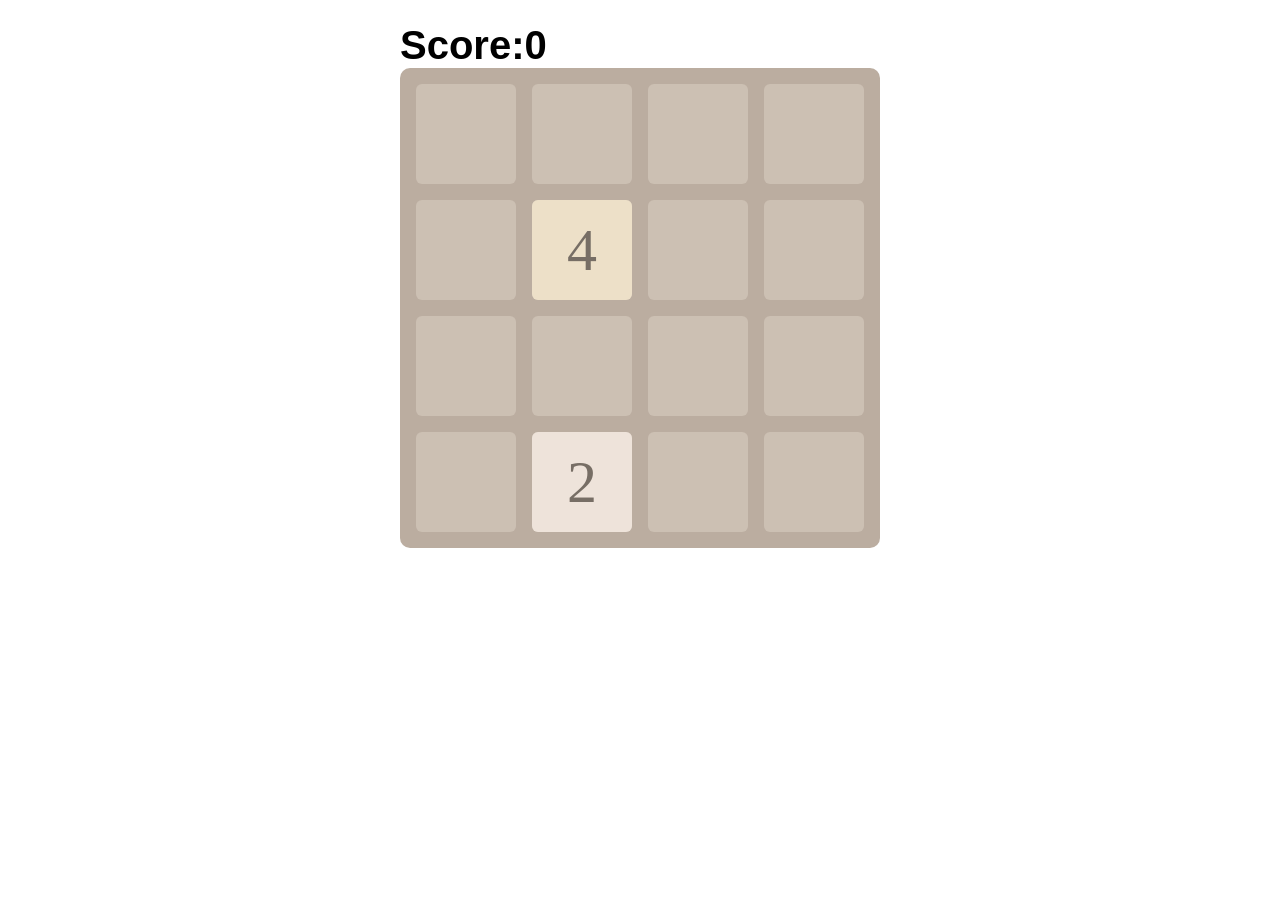
<file: erlingsiba/index.html>
<!DOCTYPE html>
<html>
 <head>
  <title> new document </title>
  <meta charset="utf-8">
	<link rel="stylesheet" href="2048.css"/>
	<script src="2048.js"></script>
 </head>
 <body>
	<p>
		Score:<span id="score">0</span>
		&nbsp;&nbsp;&nbsp;
		<!--Top:--><span id="top1" style="visibility: hidden">0</span>
	</p>
  <div id="gridPanel">
		
	</div>
	<div id="gameOver">
		<div><!--背景div--></div>
		<p><!--前景弹出窗口-->
			Game Over!<br>
			Score:<span id="finalScore"></span><br>
			<a class="button" onclick="game.start()">
				Try again!
			</a>
		</p>
	</div>
 </body>
</html>
</file>
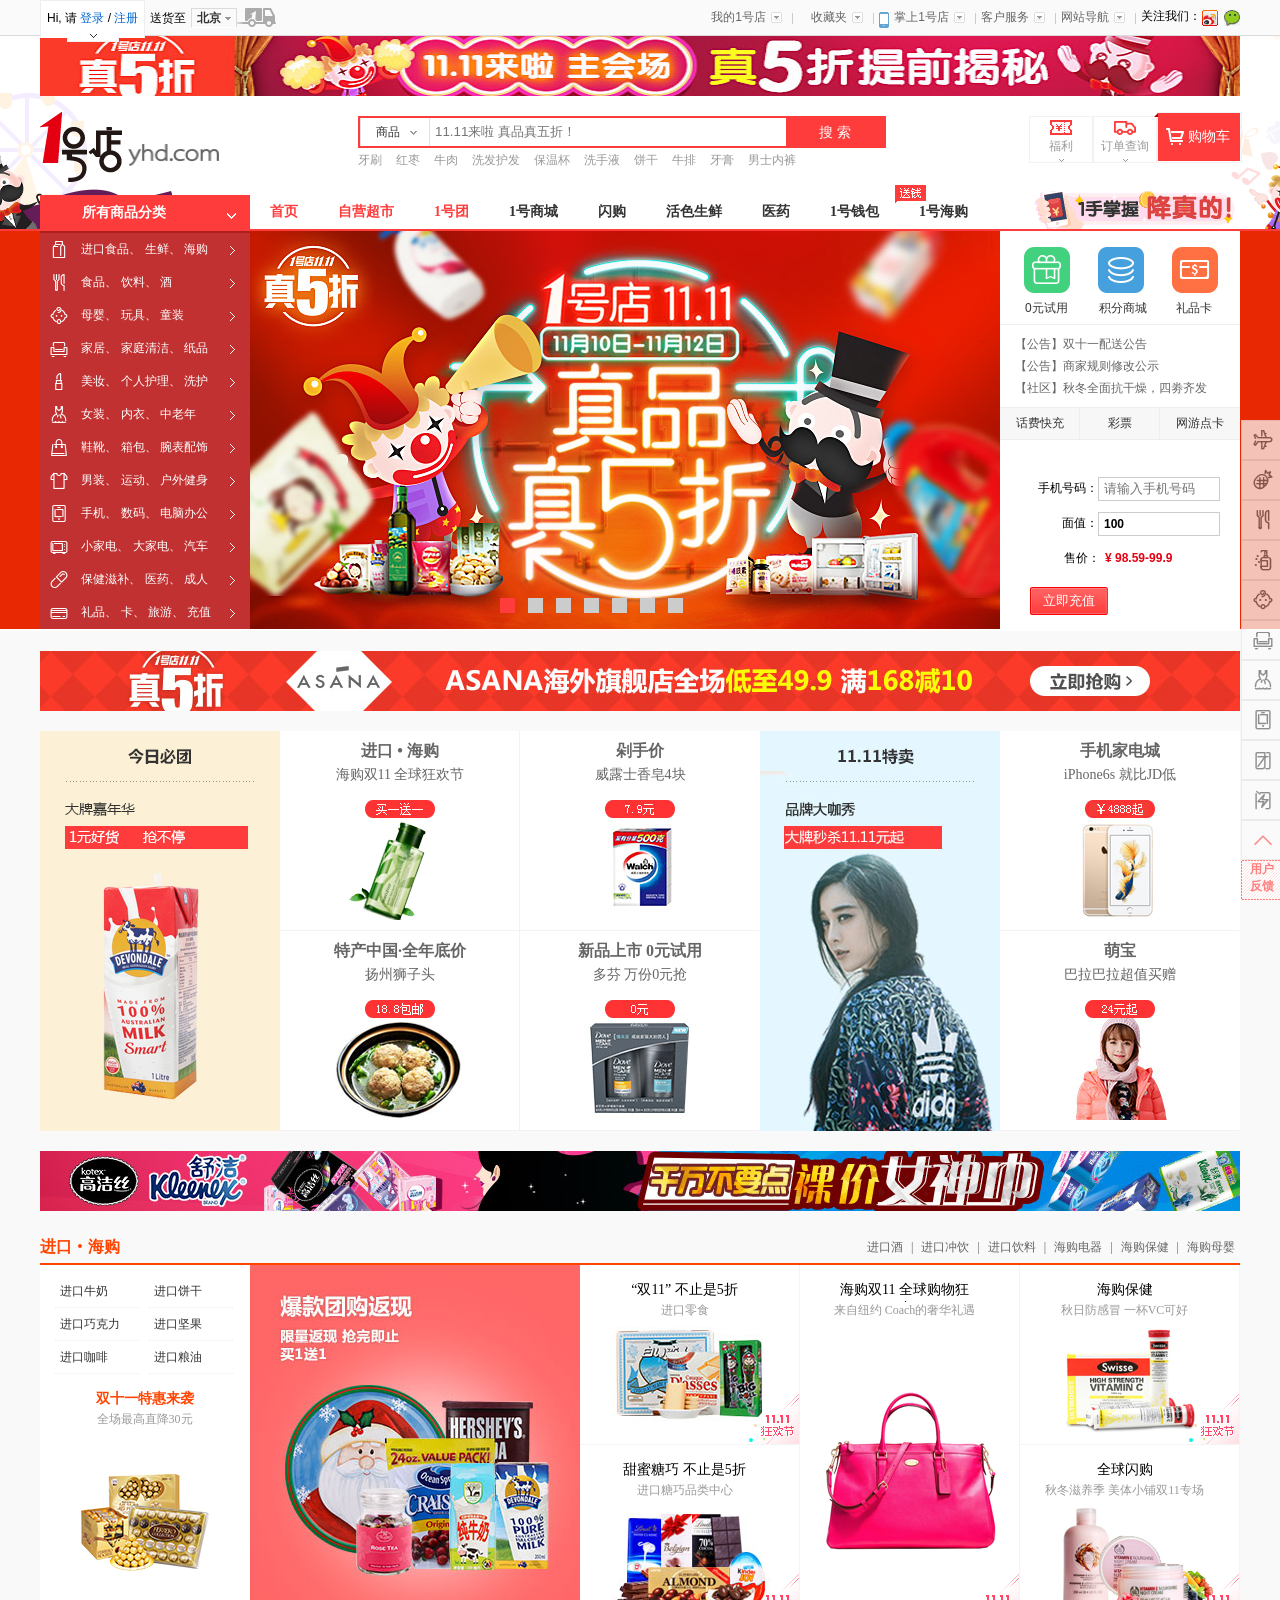
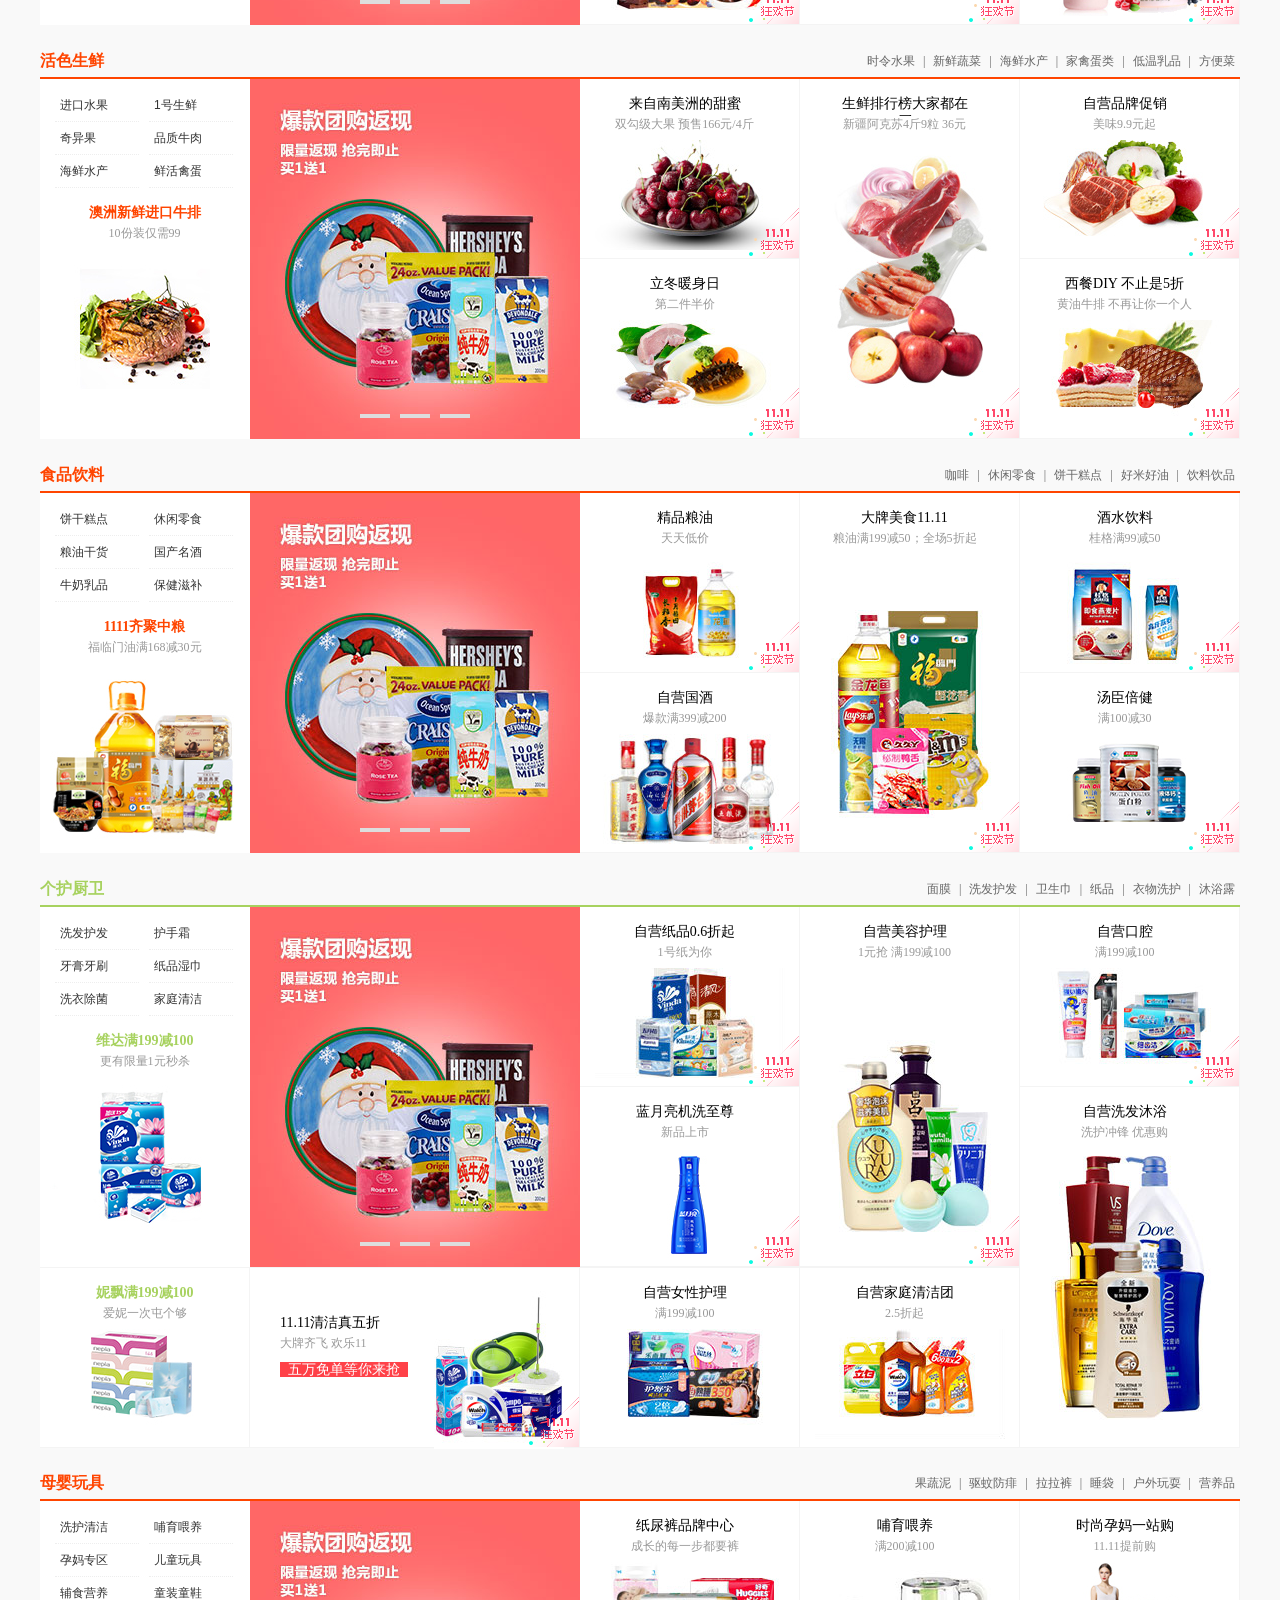
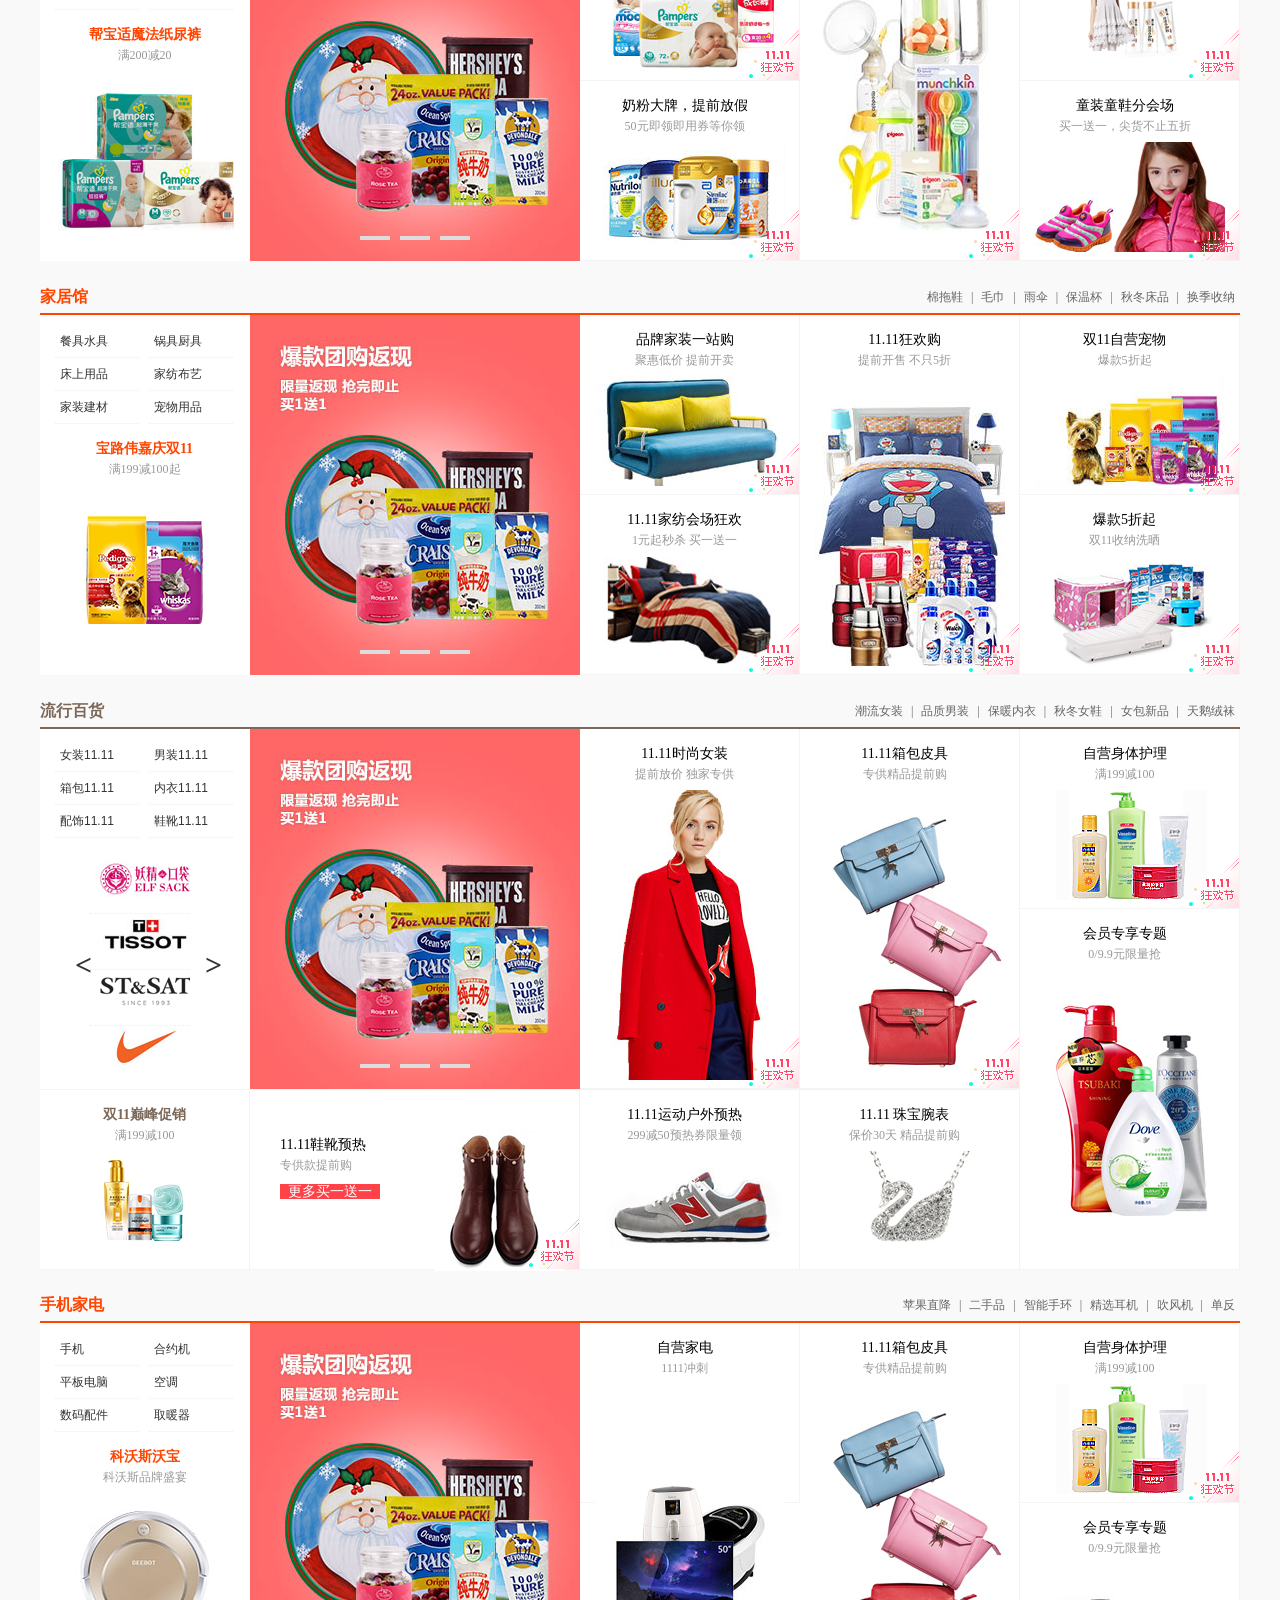
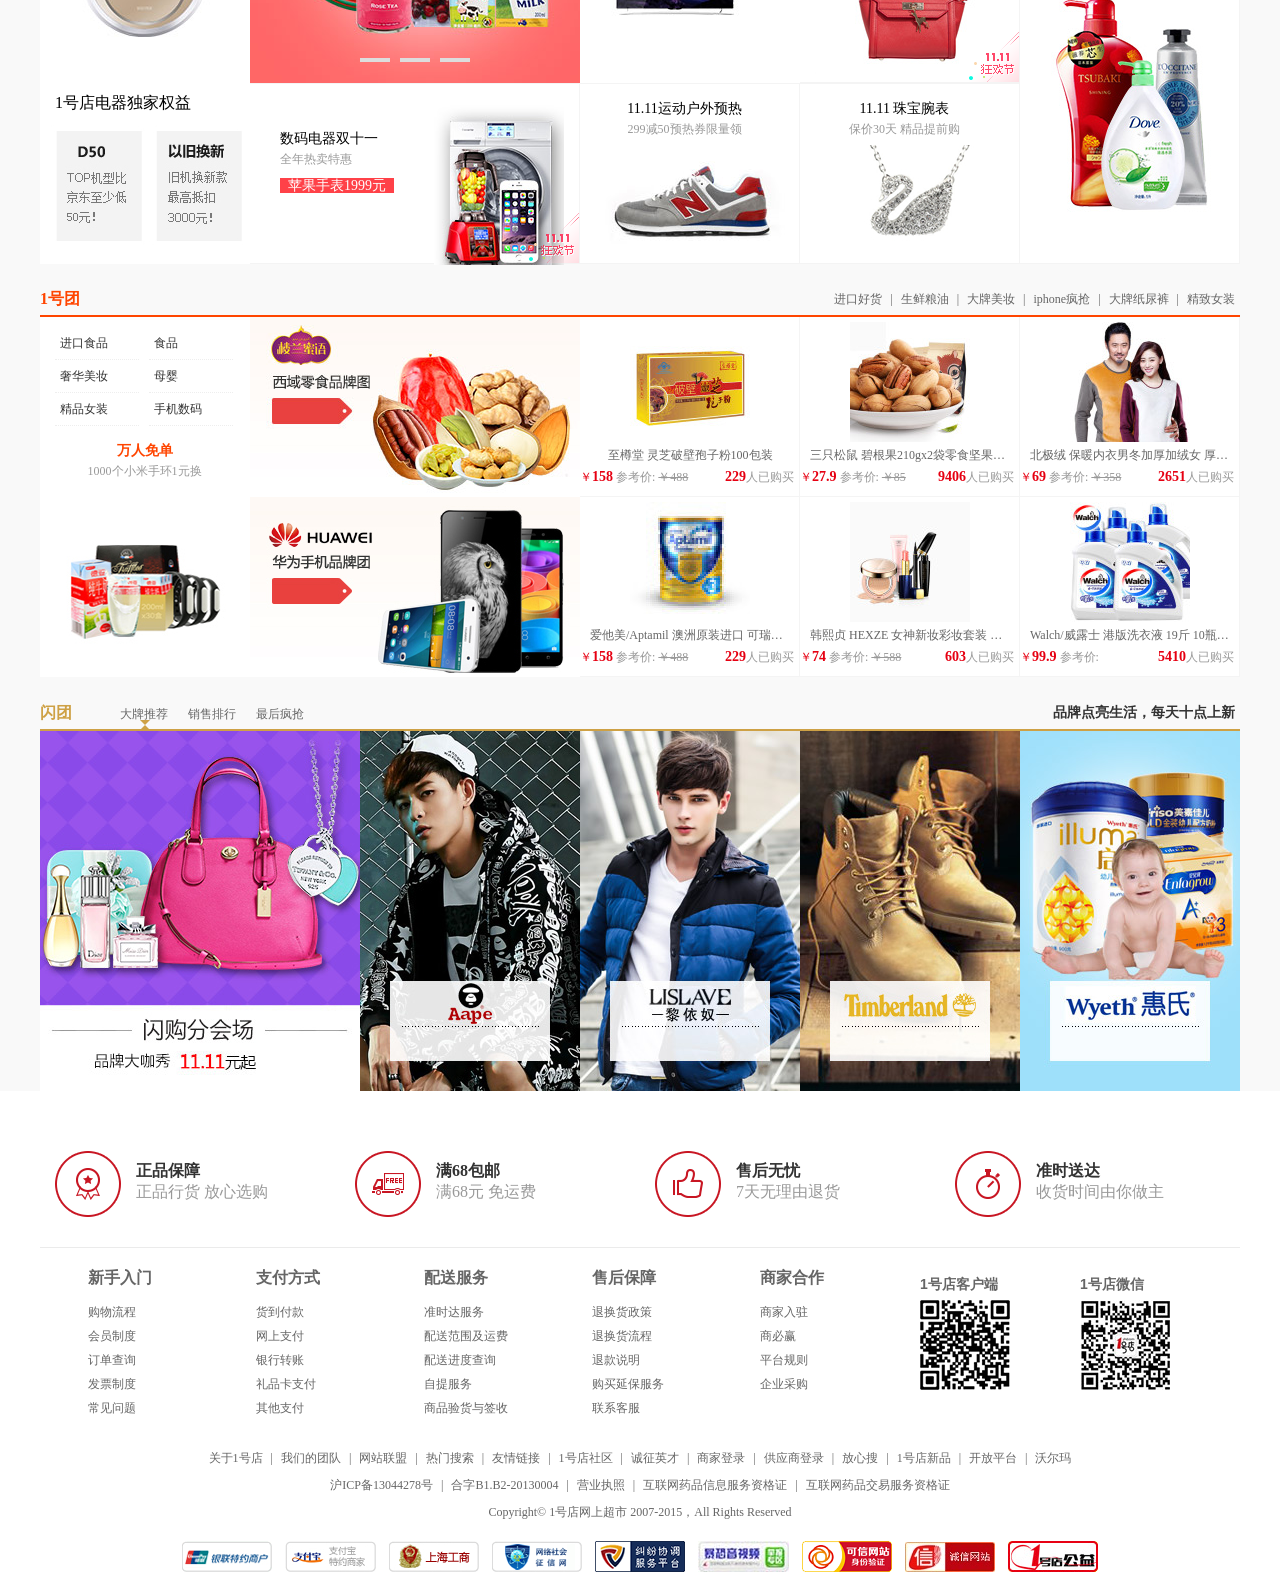
<file: oneshop/index.html>
<!DOCTYPE html PUBLIC "-//W3C//DTD XHTML 1.0 Transitional//EN" "http://www.w3.org/TR/xhtml1/DTD/xhtml1-transitional.dtd">
<html xmlns="http://www.w3.org/1999/xhtml">
<head>
<meta http-equiv="Content-Type" content="text/html; charset=utf-8" />
<title>一号店</title>
<link rel="stylesheet" type="text/css" href="css/style.css">
<script type="text/javascript" src="../js/jquery-1.11.3.min.js"></script>
<script type="text/javascript"src="js/js.js"></script>
</head>

<body>
	<!-- 头部开始 -->
<div id="top_bg">
	<div class="top">
		<div class="top_left">
			<div class="log_reg">
				<div class="denlu">
					<span>Hi,</span>
					请
					<a href="">登录</a>
					/
					<a href="">注册</a>
					<div class="login_arrow"></div>
				</div>
				<div class="user_center">
					<div class="welcome">
						<div class="wel">
							<a href=""></a>
						</div>
						<div class="growth">
							<a href="" class="g1">会员专享价，V3免费购</a>
							<a class="g2" href="">欢迎进入我的1号店</a>
						</div>
					</div>
					<div class="jf">
						<a href="">积分</a>
						<a href="">勋章</a>
					</div>
				</div>
			</div>
			<div class="songhuo">
				<span>送货至</span><!-- 
				 --><a class="header_province_name" href="">北京</a>
				<div class="sheng">
				 	<dl class="hot_s">
				 		<dt>热门省市</dt>
				 		<dd><a href="">上海</a></dd>
				 		<dd><a href="">北京</a></dd>
				 		<dd><a href="">广东</a></dd>
				 		<dd><a href="">湖北</a></dd>
				 		<dd><a href="">四川</a></dd>
				 	</dl>
				 	<div class="sheng_all">
				 		<dl>
				 			<dt>华北：</dt>
				 			<dd><a href="">北京</a></dd>
				 			<dd><a href="">天津</a></dd>
				 			<dd><a href="">河北</a></dd>
				 			<dd><a href="">山西</a></dd>
				 			<dd><a href="">内蒙古</a></dd>
				 		</dl>
				 		<dl>
				 			<dt>华东：</dt>
				 			<dd><a href="">上海</a></dd>
				 			<dd><a href="">江苏</a></dd>
				 			<dd><a href="">浙江</a></dd>
				 			<dd><a href="">安徽</a></dd>
				 			<dd><a href="">福建</a></dd>
				 			<dd><a href="">山东</a></dd>
				 		</dl>
				 		<dl>
				 			<dt>华南：</dt>
				 			<dd><a href="">广东</a></dd>
				 			<dd><a href="">广西</a></dd>
				 			<dd><a href="">海南</a></dd>
				 		</dl>
				 		<dl>
				 			<dt>华中：</dt>
				 			<dd><a href="">江西</a></dd>
				 			<dd><a href="">河南</a></dd>
				 			<dd><a href="">湖北</a></dd>
				 			<dd><a href="">湖南</a></dd>
				 		</dl>
				 		<dl>
				 			<dt>西南：</dt>
				 			<dd><a href="">重庆</a></dd>
				 			<dd><a href="">四川</a></dd>
				 			<dd><a href="">贵州</a></dd>
				 			<dd><a href="">云南</a></dd>
				 			<dd><a href="">西藏</a></dd>
				 		</dl>
				 		<dl>
				 			<dt>西北：</dt>
				 			<dd><a href="">陕西</a></dd>
				 			<dd><a href="">甘肃</a></dd>
				 			<dd><a href="">青海</a></dd>
				 			<dd><a href="">宁夏</a></dd>
				 			<dd><a href="">新疆</a></dd>
				 		</dl>
				 		<dl>
				 			<dt>东北：</dt>
				 			<dd><a href="">辽宁</a></dd>
				 			<dd><a href="">吉林</a></dd>
				 			<dd><a href="">黑龙江</a></dd>
				 			<dd><a href=""></a></dd>
				 		</dl>
				 	</div>
				</div>
			</div>
		</div>
		<div class="top_right">
			<ul class="clearfix"> 
				<li class="fix_list">
					<a href="" class="fix_list_info">
						<span>我的1号店</span>
						<i></i>
					</a>
					<div class="menu_list">
						<ul>
							<li><a href="">我的订单</a></li>
							<li><a href="">我的积分</a></li>
							<li><a href="">我的抵用券</a></li>
							<li><a href="">我的收藏夹</a></li>
							<li><a href="">我的评论</a></li>
							<li><a href="">会员专享</a></li>
						</ul>
					</div>
				</li>
				<li class="fix_list">
					<a href="" class="fix_list_info">
						<span>&nbsp;&nbsp;&nbsp;&nbsp;收藏夹</span>
						<i></i>
					</a>
					<div class="menu_list">
						<ul>
							<li><a href="">商品收藏</a></li>
							<li><a href="">店铺收藏</a></li>
						</ul>
					</div>
				</li>
				<li id="mobile" class="fix_list">
					<a href="" class="fix_list_info">
						<i class="hd_mobile"></i>
						<span>掌上1号店</span>
						<i></i>
					</a>
					<div class="menu_list">
						<div class="code_logo"><img src="images/ChEbu1WRDpOAf6xxAAAz2LgGaek47900_93x93.jpg" alt="" /></div>
						<div class="code_right">
							<p class="right1">掌上1号店</p>
							<p class="right2"><a href="">手机购物更优惠</a></p>
							<div class="">
								<a href="" class="hd_iconfont"></a>
								<a href="" class="hd_iconfont"></a>
								<a href="" class="hd_iconfont"></a>
							</div>
						</div>
					</div>
				</li>
				<li class="fix_list">
					<a href="" class="fix_list_info">
						<span>客户服务</span>
						<i></i>
					</a>
					<div class="menu_list">
						<ul>
							<li><a href="">包裹跟踪</a></li>
							<li><a href="">常见问题</a></li>
							<li><a href="">在线退换货</a></li>
							<li><a href="">在线投诉</a></li>
							<li><a href="">配送范围</a></li>
						</ul>
					</div>
				</li>
				<li class="fix_list">
					<a href="" class="fix_list_info">
						<span>网站导航</span>
						<i></i>
					</a>
					<div class="menu_list"></div>
				</li>
			</ul>
			<span class="guanzhu">关注我们：</span>
			<a href="" id="weibo"></a>
			<a href="" id="weixin"></a>
		</div>
	</div>
</div>
	<!-- 头部结束 -->
<div id="bg_white">
<!-- 11活动 -->
<div id="huodong">
	<a href=""><img src="images/ChEi21Y8TYuARdJaAACcc0gkyqk07000.jpg" alt="" /></a>
</div>
<!-- 11活动结束 -->
<!-- 搜索框 -->
<div id="sousuo">
	<div class="logo">
		<a href="">
			<img class="logo_pic" src="images/logo.png" alt="" />
			<img class="yhd" src="images/yhd.png" alt="" />
		</a>
	</div>
	<form class="search">
		<div class="so">
			<div class="so_box">
				<div class="so_tab">
					<a class="shangjia" href="">商品</a>
					<a class="dianpu" style="display:none;" href="">店铺</a> 
					<i></i>
				</div>
				<input type="text" class="search_box" placeholder="11.11来啦 真品真五折！" />
				<input type="submit" class="submit" value="搜 索" />
			</div>
		</div>
		<div class="hot">
			<a href="">牙刷</a>
			<a href="">红枣</a>
			<a href="">牛肉</a>
			<a href="">洗发护发</a>
			<a href="">保温杯</a>
			<a href="">洗手液</a>
			<a href="">饼干</a>
			<a href="">牛排</a>
			<a href="">牙膏</a>
			<a href="">男士内裤</a>
		</div>
	</form>
	<div class="car">
		<a href="" class="fuli">
			<span></span>
			<p>福利</p>
			<i></i>
		</a>
		<a href="" class="order_eq">
			<span></span>
			<p>订单查询</p>
			<i></i>
		</a>
		<div class="my_car">
			<a href="">
				<i></i>
				<span>购物车</span>
			</a>
			<i class="c_arrow"></i>
		</div>
	</div>
</div>
<!-- 搜索框结束 -->
<!-- 导航栏开始 -->
<div id="daohang">
	<div class="all">
		<a href="">所有商品分类</a>
	</div>
	<div class="nav">
		<a href="" class="nav1">首页</a>
		<a href="" class="nav2">自营超市</a>
		<a href="" class="nav3">1号团</a>
		<a href="" class="nav4">1号商城</a>
		<a href="" class="nav5">闪购</a>
		<a href="" class="nav6">活色生鲜</a>
		<a href="" class="nav7">医药</a>
		<a href="" class="nav8">1号钱包</a>
		<a href="" class="nav9">1号海购</a>
		<span class="songqian">
			<img src="images/songqian.png" alt="" />
		</span>
	</div>
	<div class="shouji_app">
		<a href="">
			<img src="images/shouji_app.gif" alt="" />
		</a>
	</div>
</div>
<!-- 导航栏结束 -->
</div>
<!-- 分割线 -->
</div>
<div id="xian"></div>
<!-- 分割线结束 -->
<!-- 第一屏开始 -->
<div id="first_bg">
<div id="first">
	<div class="lunboliebiao">
		<div class="list">
			<ul>  
				<li>
					<h3>
						<i class="hd_iconfont">&#xe608;</i>
						<a href="">进口食品</a>、
						<a href="">生鲜</a>、
						<a href="">海购</a>
					</h3>
					<div class="show">
						<div class="show1">
							<div class="show_list">
								<dl>
									<dt><a style="color: #E60012;" href="">进口牛奶/奶粉</a></dt>
									<dd><a style="color: #E60012;" href="">进口牛奶</a></dd>
									<dd><a href="">牛奶礼盒</a></dd>
									<dd><a href="">全脂</a></dd>
									<dd><a href="">低脂</a></dd>
									<dd><a href="">脱脂</a></dd>
									<dd><a href="">德国牛奶</a></dd>
									<dd><a href="">澳洲牛奶</a></dd>
									<dd><a href="">成人奶粉</a></dd>
									<dd><a href="">酸奶</a></dd>
								</dl>
								<dl>
									<dt><a href="">进口糖果/巧克力</a></dt>
									<dd><a style="color: #E60012;" href="">巧克力</a></dd>
									<dd><a href="">果仁巧克力</a></dd>
									<dd><a href="">松露</a></dd>
									<dd><a href="">黑巧克力</a></dd>
									<dd><a href="">糖</a></dd>
									<dd><a href="">硬糖</a></dd>
									<dd><a href="">软糖</a></dd>
									<dd><a href="">棉花糖</a></dd>
									<dd><a href="">婚庆装</a></dd>
									<dd><a href="">礼盒</a></dd>
								</dl>
								<dl>
									<dt><a href="">进口饼干/糕点</a></dt>
									<dd><a style="color: #E60012;" href="">饼干</a></dd>
									<dd><a style="color: #E60012;" href="">曲奇</a></dd>
									<dd><a href="">威化</a></dd>
									<dd><a href="">夹心饼干</a></dd>
									<dd><a href="">苏打饼干</a></dd>
									<dd><a href="">传统糕点</a></dd>
									<dd><a href="">西式糕点</a></dd>
									<dd><a href="">面包干</a></dd>
									<dd><a href="">饼干礼盒</a></dd>
								</dl>
								<dl>
									<dt><a href="">进口零食/ 果干/ 坚果</a></dt>
									<dd><a style="color: #E60012;" href="">坚果</a></dd>
									<dd><a href="">开心果</a></dd>
									<dd><a href="">什锦坚果</a></dd>
									<dd><a href="">巴旦木</a></dd>
									<dd><a href="">腰果</a></dd>
									<dd><a href="">蜜饯</a></dd>
									<dd><a href="">芒果干</a></dd>
									<dd><a href="">蔓越莓干</a></dd>
									<dd><a href="">榴莲干</a></dd>
									<dd><a href="">布丁</a></dd>
									<dd><a href="">零食</a></dd>
									<dd><a href="">膨化</a></dd>
									<dd><a href="">薯片</a></dd>
									<dd><a href="">肉脯</a></dd>
									<dd><a href="">海苔</a></dd>
									<dd><a href="">鱼肉肠</a></dd>
								</dl>
							</div>
							<div class="show_list">
								<dl>
									<dt><a href="">生鲜</a></dt>
									<dd><a href="">1号生鲜</a></dd>
									<dd><a href="">时鲜蔬果</a></dd>
									<dd><a href="">肉类禽蛋</a></dd>
									<dd><a href="">海鲜水产</a></dd>
									<dd><a href="">速食冻品</a></dd>
									<dd><a href="">乳品/烘焙</a></dd>
									<dd><a href="">进口水果</a></dd>
									<dd><a style="color: #E60012;" href="">大闸蟹</a></dd>
								</dl>
								<dl>
									<dt><a href="">进口酒/ 饮料/ 水</a></dt>
									<dd><a style="color: #E60012;" href="">葡萄酒</a></dd>
									<dd><a href="">啤酒</a></dd>
									<dd><a href="">洋酒</a></dd>
									<dd><a href="">起泡酒</a></dd>
									<dd><a href="">水</a></dd>
									<dd><a href="">碳酸饮料</a></dd>
									<dd><a href="">果蔬汁</a></dd>
									<dd><a href="">咖啡/茶饮料</a></dd>
								</dl>
								<dl>
									<dt><a href="">进口冲饮/ 咖啡/ 茶</a></dt>
									<dd><a href="">早餐谷物</a></dd>
									<dd><a style="color: #E60012;" href="">蜂蜜</a></dd>
									<dd><a href="">柚子茶</a></dd>
									<dd><a href="">养生粉</a></dd>
									<dd><a href="">巧克力粉</a></dd>
									<dd><a href="">花果茶</a></dd>
									<dd><a href="">红茶</a></dd>
									<dd><a href="">绿茶</a></dd>
									<dd><a href="">白咖啡</a></dd>
									<dd><a style="color: #E60012;" href="">速溶</a></dd>
									<dd><a href="">咖啡豆</a></dd>
									<dd><a href="">咖啡粉</a></dd>
									<dd><a href="">咖啡胶囊</a></dd>
								</dl>
								<dl>
									<dt><a href="">进口米面/ 油/ 速食/ 调味</a></dt>
									<dd><a href="">食用油</a></dd>
									<dd><a href="">橄榄油</a></dd>
									<dd><a href="">进口米</a></dd>
									<dd><a href="">意面</a></dd>
									<dd><a href="">果酱</a></dd>
									<dd><a style="color: #E60012;" href="">烘焙</a></dd>
									<dd><a href="">方便面</a></dd>
									<dd><a href="">罐头</a></dd>
									<dd><a href="">调味料</a></dd>
									<dd><a href="">酱油</a></dd>
								</dl>
							</div>	
						</div>
						<div class="show2">
							<a href=""><img src="images/CgQI0FZJP0-AAb6RAABPCO3oP7891400.jpg" alt="" /></a>
						</div>
						<div class="show3">
							<div><a href=""><img src="images/ChEi3FYp7ayAZljrAAAvXSJUgVc88700.jpg" alt="" /></a></div>
							<div><a href=""><img src="images/ChEi1lZJipSAKfcSAAAoJdec_YU00600.jpg" alt="" /></a></div>
						</div>
					</div>
				</li>
				<li>
					<h3>
						<i class="hd_iconfont">&#xe605;</i>
						<a href="">食品</a>、
						<a href="">饮料</a>、
						<a href="">酒</a>
					</h3>
					<div class="show">
						<div class="show1">
							<div class="show_list">
								<dl>
									<dt><a href="">零食/ 糖果/ 巧克力</a></dt>
									<dd><a style="color: #E60012;" href="">坚果</a></dd>
									<dd><a href="">蜜饯</a></dd>
									<dd><a href="">红枣</a></dd>
									<dd><a href="">膨化</a></dd>
									<dd><a href="">肉干肉脯</a></dd>
									<dd><a href="">糖果</a></dd>
									<dd><a href="">巧克力</a></dd>
									<dd><a href="">薯片</a></dd>
									<dd><a href="">核桃</a></dd>
									<dd><a href="">牛肉干</a></dd>
									<dd><a href="">口香糖</a></dd>
									<dd><a href="">凤爪</a></dd>
									<dd><a href="">鸭脖</a></dd>
									<dd><a href="">海苔</a></dd>
									<dd><a href="">鱼干</a></dd>
								</dl>
								<dl>
									<dt><a href="">饼干/糕点/ 无糖食品</a></dt>
									<dd><a href="">饼干</a></dd>
									<dd><a href="">曲奇</a></dd>
									<dd><a href="">夹心</a></dd>
									<dd><a href="">威化</a></dd>
									<dd><a href="">苏打</a></dd>
									<dd><a href="">面包</a></dd>
									<dd><a href="">传统糕点</a></dd>
									<dd><a href="">西式糕点</a></dd>
									<dd><a href="">肉松饼</a></dd>
									<dd><a href="">蛋糕</a></dd>
									<dd><a href="">派</a></dd>
								</dl>
								<dl>
									<dt><a href="">粮油/干货</a></dt>
									<dd><a style="color: #E60012;" href="">食用油</a></dd>
									<dd><a href="">橄榄油</a></dd>
									<dd><a href="">大米</a></dd>
									<dd><a style="color: #E60012;" href="">新米</a></dd>
									<dd><a href="">杂粮</a></dd>
									<dd><a href="">面粉</a></dd>
									<dd><a href="">菌菇</a></dd>
									<dd><a href="">枸杞</a></dd>
									<dd><a href="">莲子/红枣</a></dd>
									<dd><a href="">木耳</a></dd>
								</dl>
								<dl>
									<dt><a href="">调味/ 速食</a></dt>
									<dd><a href="">方便面/粉</a></dd>
									<dd><a href="">火腿肠</a></dd>
									<dd><a href="">冷面</a></dd>
									<dd><a href="">罐头</a></dd>
									<dd><a href="">酱菜</a></dd>
									<dd><a href="">糖/盐</a></dd>
									<dd><a href="">酱油</a></dd>
									<dd><a href="">醋</a></dd>
									<dd><a href="">烘焙</a></dd>
									<dd><a style="color: #E60012;" href="">火锅料</a></dd>
									<dd><a href="">香油</a></dd>
								</dl>
							</div>
							<div class="show_list">
								<dl>
									<dt><a href="">酒/ 饮料/ 秋冬暖饮</a></dt>
									<dd><a href="">葡萄酒</a></dd>
									<dd><a style="color: #E60012;" href="">白酒</a></dd>
									<dd><a href="">黄酒</a></dd>
									<dd><a href="">洋酒</a></dd>
									<dd><a href="">啤酒</a></dd>
									<dd><a href="">预调酒</a></dd>
									<dd><a href="">起泡酒</a></dd>
									<dd><a href="">整箱酒</a></dd>
									<dd><a href="">水</a></dd>
									<dd><a href="">果汁</a></dd>
									<dd><a href="">碳酸饮料</a></dd>
									<dd><a href="">功能饮料</a></dd>
									<dd><a style="color: #E60012;" href="">咖啡</a></dd>
									<dd><a href="">茶饮料</a></dd>
								</dl>
								<dl>
									<dt><a href="">牛奶乳品</a></dt>
									<dd><a href="">纯牛奶</a></dd>
									<dd><a href="">酸奶</a></dd>
									<dd><a href="">儿童奶</a></dd>
									<dd><a href="">豆奶</a></dd>
									<dd><a href="">风味奶</a></dd>
								</dl>
								<dl>
									<dt><a href="">冲饮/ 咖啡/ 茶</a></dt>
									<dd><a style="color: #E60012;" href="">麦片</a></dd>
									<dd><a href="">奶粉</a></dd>
									<dd><a href="">酸奶粉</a></dd>
									<dd><a href="">天然粉</a></dd>
									<dd><a href="">柚子茶</a></dd>
									<dd><a href="">芝麻糊</a></dd>
									<dd><a href="">花草茶</a></dd>
									<dd><a href="">乌龙茶</a></dd>
									<dd><a href="">绿茶</a></dd>
									<dd><a href="">红茶</a></dd>
									<dd><a href="">奶茶</a></dd>
									<dd><a href="">速溶咖啡</a></dd>
									<dd><a href="">咖啡豆</a></dd>
									<dd><a href="">咖啡粉</a></dd>
								</dl>
								<dl>
									<dt><a href="">生鲜</a></dt>
									<dd><a href="">1号生鲜</a></dd>
									<dd><a href="">水果</a></dd>
									<dd><a style="color: #E60012;" href="">面包券</a></dd>
									<dd><a href="">速冻</a></dd>
									<dd><a href="">海鲜</a></dd>
									<dd><a href="">猪肉/牛羊肉</a></dd>
									<dd><a href="">奶酪/乳品</a></dd>
									<dd><a href="">蔬菜</a></dd>
									<dd><a href="">禽/蛋</a></dd>
								</dl>
							</div>
						</div>
						<div class="show2">
							<a href=""><img src="images/ChEi2VZELcGAT9aWAABV2tuVA8I91600.jpg" alt="" /></a>
						</div>
						<div class="show3">
							<div><a href=""><img src="images/CgQI0FZFcyWAfqbXAABImlO6tKA79500.jpg" alt="" /></a></div>
							<div><a href=""><img src="images/CgQIzlYbSiaAEvC6AAA5Nfz1Rt091800.jpg" alt="" /></a></div>
						</div>
					</div>
				</li>
				<li>
					<h3>
						<i class="hd_iconfont">&#xe601;</i>
						<a href="">母婴</a>、
						<a href="">玩具</a>、
						<a href="">童装</a>
					</h3>
					<div class="show">
						<div class="show1">
							<div class="show_list">
								<dl>
									<dt><a href="">进口美护</a></dt>
									<dd><a href="">卫生巾</a></dd>
									<dd><a href="">护肤品</a></dd>
									<dd><a href="">洗护发</a></dd>
									<dd><a href="">沐浴</a></dd>
									<dd><a href="">美妆</a></dd>
									<dd><a href="">口腔护理</a></dd>
									<dd><a href="">男士护理</a></dd>
								</dl>
								<dl>
									<dt><a style="color: #E60012;" href="">洗发护发</a></dt>
									<dd><a href="">进口专业洗护</a></dd>
									<dd><a href="">洗发水</a></dd>
									<dd><a href="">护发素</a></dd>
									<dd><a href="">定型</a></dd>
									<dd><a href="">染发</a></dd>
									<dd><a href="">洗护套装</a></dd>
									<dd><a href="">无硅油</a></dd>
									<dd><a href="">旅行装</a></dd>
								</dl>
								<dl>
									<dt><a href="">身体护理/ 沐浴用品</a></dt>
									<dd><a href="">沐浴露</a></dd>
									<dd><a href="">沐浴套装</a></dd>
									<dd><a href="">香皂</a></dd>
									<dd><a href="">洗手液</a></dd>
									<dd><a style="color: #E60012;" href="">身体乳</a></dd>
									<dd><a href="">手部护理</a></dd>
									<dd><a href="">颈部护理</a></dd>
									<dd><a href="">胸部</a></dd>
									<dd><a href="">足部</a></dd>
									<dd><a href="">花露水</a></dd>
									<dd><a href="">纤体塑身</a></dd>
									<dd><a href="">护手霜</a></dd>
								</dl>
								<dl>
									<dt><a href="">女性护理</a></dt>
									<dd><a href="">卫生巾</a></dd>
									<dd><a href="">日用</a></dd>
									<dd><a href="">夜用</a></dd>
									<dd><a href="">进口卫生巾</a></dd>
									<dd><a href="">护垫</a></dd>
									<dd><a href="">组合套装</a></dd>
									<dd><a href="">私处洗液</a></dd>
									<dd><a href="">女性湿巾</a></dd>
									<dd><a href="">棉条</a></dd>
								</dl>
							</div>
							<div class="show_list">
								<dl>
									<dt><a href="">面部护肤/ 秋冬补水</a></dt>
									<dd><a href="">套装</a></dd>
									<dd><a href="">洁面</a></dd>
									<dd><a style="color: #E60012;" href="">面膜</a></dd>
									<dd><a href="">爽肤水</a></dd>
									<dd><a href="">乳液</a></dd>
									<dd><a href="">面霜</a></dd>
									<dd><a href="">精华</a></dd>
									<dd><a href="">眼霜</a></dd>
									<dd><a href="">美白</a></dd>
									<dd><a href="">卸妆</a></dd>
									<dd><a href="">防晒</a></dd>
									<dd><a style="color: #E60012;" href="">润唇膏</a></dd>
								</dl>
								<dl>
									<dt><a href="">彩妆/ 香氛/ 美容工具/ 精油</a></dt>
									<dd><a href="">面部底妆</a></dd>
									<dd><a href="">BB霜</a></dd>
									<dd><a href="">隔离</a></dd>
									<dd><a href="">腮红</a></dd>
									<dd><a href="">粉底</a></dd>
									<dd><a href="">眼部</a></dd>
									<dd><a href="">睫毛膏</a></dd>
									<dd><a href="">美甲</a></dd>
									<dd><a href="">唇膏</a></dd>
									<dd><a href="">美容工具</a></dd>
									<dd><a href="">香水/走珠</a></dd>
									<dd><a href="">男士香水</a></dd>
									<dd><a href="">女士香水</a></dd>
								</dl>
								<dl>
									<dt><a href="">口腔护理</a></dt>
									<dd><a href="">牙膏</a></dd>
									<dd><a href=""牙刷></a></dd>
									<dd><a href="">漱口水</a></dd>
									<dd><a href="">牙线</a></dd>
									<dd><a href="">儿童</a></dd>
									<dd><a href="">牙粉/牙贴</a></dd>
									<dd><a style="color: #E60012;" href="">电动牙刷/替换刷头</a></dd>
								</dl>
								<dl>
									<dt><a href="">男士护理/ 型男养成</a></dt>
									<dd><a href="">洗面奶</a></dd>
									<dd><a href="">男士护肤</a></dd>
									<dd><a href="">洗护发</a></dd>
									<dd><a href="">沐浴露</a></dd>
									<dd><a href="">剃须护理</a></dd>
									<dd><a href="">护理套装</a></dd>
									<dd><a href="">香水</a></dd>
								</dl>
							</div>
						</div>
						<div class="show2">
							<a href=""><img src="images/CgQIzlZEPx-AFh7BAABpyjz08rc80700.jpg" alt="" /></a>
						</div>
						<div class="show3">
							<div><a href=""><img src="images/ChEi2lYzbhKAVmjEAABPM0sL2VM90100.jpg" alt="" /></a></div>
							<div><a href=""><img src="images/ChEbu1WlvsGAI64wAAAnpdBJK4I01000.jpg" alt="" /></a></div>
						</div>
					</div>
				</li>
				<li>
					<h3>
						<i class="hd_iconfont">&#xe60a;</i>
						<a href="">家居</a>、
						<a href="">家庭清洁</a>、
						<a href="">纸品</a>
					</h3>
					<div class="show">
						<div class="show1">
							<div class="show_list">
								<dl>
									<dt><a href="">纸品湿巾</a></dt>
									<dd><a href="">软包抽纸</a></dd>
									<dd><a href="">卷筒纸</a></dd>
									<dd><a href="">手帕纸</a></dd>
									<dd><a href="">平板卫生纸</a></dd>
									<dd><a href="">厨房用纸</a></dd>
									<dd><a style="color: #E60012;" href="">湿巾纸</a></dd>
									<dd><a href="">商务卫生纸</a></dd>
								</dl>
								<dl>
									<dt><a href="">衣物清洁</a></dt>
									<dd><a href="">除菌液</a></dd>
									<dd><a style="color: #E60012;" href="">洗衣液</a></dd>
									<dd><a href="">洗衣粉</a></dd>
									<dd><a href="">洗衣皂</a></dd>
									<dd><a href="">柔顺剂</a></dd>
									<dd><a href="">衣领净</a></dd>
									<dd><a href="">去渍剂</a></dd>
									<dd><a href="">彩漂</a></dd>
								</dl>
								<dl>
									<dt><a href="">家庭清洁</a></dt>
									<dd><a href="">洗洁精</a></dd>
									<dd><a href="">消毒液</a></dd>
									<dd><a style="color: #E60012;" href="">洁厕</a></dd>
									<dd><a href="">家电清洁</a></dd>
									<dd><a href="">驱虫</a></dd>
									<dd><a href="">油污净</a></dd>
									<dd><a href="">吸湿防蛀</a></dd>
									<dd><a href="">管道疏通</a></dd>
									<dd><a href="">地板清洁</a></dd>
								</dl>
								<dl>
									<dt><a href="">清洁工具/ 一次性用品</a></dt>
									<dd><a href="">拖把</a></dd>
									<dd><a href="">垃圾桶</a></dd>
									<dd><a href="">抹布</a></dd>
									<dd><a href="">百洁布</a></dd>
									<dd><a href="">家务手套</a></dd>
									<dd><a href="">清洁刷</a></dd>
									<dd><a href="">擦窗器</a></dd>
									<dd><a href="">一次性餐具</a></dd>
									<dd><a href="">密实袋</a></dd>
									<dd><a style="color: #E60012;" href="">垃圾袋</a></dd>
									<dd><a href="">保鲜膜</a></dd>
									<dd><a href="">保鲜袋</a></dd>
									<dd><a href="">纸杯</a></dd>
									<dd><a href="">塑杯</a></dd>
								</dl>
							</div>
							<div class="show_list">
								<dl>
									<dt><a href="">餐具水具/ 厨具锅具</a></dt>
									<dd><a href="">保鲜盒</a></dd>
									<dd><a style="color: #E60012;" href="">保温杯</a></dd>
									<dd><a href="">茶/酒具</a></dd>
									<dd><a href="">滤水壶</a></dd>
									<dd><a href="">炒锅</a></dd>
									<dd><a href="">平底锅</a></dd>
									<dd><a href="">套装锅</a></dd>
									<dd><a href="">压力锅</a></dd>
									<dd><a href="">碗/碟/筷</a></dd>
									<dd><a href="">烘焙</a></dd>
									<dd><a href="">刀铲勺</a></dd>
									<dd><a href="">砧板</a></dd>
									<dd><a href="">厨房工具</a></dd>
									<dd><a href="">厨房收纳</a></dd>
								</dl>
								<dl>
									<dt><a href="">家纺/ 床上用品</a></dt>
									<dd><a href="">四件套</a></dd>
									<dd><a style="color: #E60012;" href="">秋冬被</a></dd>
									<dd><a href="">枕头</a></dd>
									<dd><a href="">毯子</a></dd>
									<dd><a href="">毛巾</a></dd>
									<dd><a href="">浴巾</a></dd>
									<dd><a href="">沙发垫</a></dd>
									<dd><a href="">地垫</a></dd>
									<dd><a href="">拖鞋</a></dd>
									<dd><a href="">床垫</a></dd>
								</dl>
								<dl>
									<dt><a href="">家具/ 家装建材/ 家饰/ 园艺</a></dt>
									<dd><a href="">沙发</a></dd>
									<dd><a href="">床</a></dd>
									<dd><a href="">床垫</a></dd>
									<dd><a href="">桌椅柜</a></dd>
									<dd><a href="">层架</a></dd>
									<dd><a href="">摆件</a></dd>
									<dd><a href="">灯饰</a></dd>
									<dd><a href="">插座</a></dd>
									<dd><a href="">卫浴</a></dd>
									<dd><a href="">厨房</a></dd>
									<dd><a href="">龙头</a></dd>
									<dd><a style="color: #E60012;" href="">花洒</a></dd>
								</dl>
								<dl>
									<dt><a href="">收纳/ 居家日用/ 宠物用品</a></dt>
									<dd><a href="">收纳箱</a></dd>
									<dd><a href="">晾衣架</a></dd>
									<dd><a href="">压缩袋</a></dd>
									<dd><a href="">口罩</a></dd>
									<dd><a href="">挂钩</a></dd>
									<dd><a href="">保暖</a></dd>
									<dd><a href="">炭包</a></dd>
									<dd><a href="">狗粮</a></dd>
									<dd><a href="">猫粮</a></dd>
									<dd><a href="">零食</a></dd>
									<dd><a href="">洗护</a></dd>
								</dl>
							</div>
						</div>
						<div class="show2">
							<a href=""><img src="images/ChEi2FZKy_yARmMWAABt_Nqjb8I65500.jpg" alt="" /></a>
						</div>
						<div class="show3">
							<div><a href=""><img src="images/ChEbulZJJaaAIMdMAAAuQ4pNYis24300.jpg" alt="" /></a></div>
							<div><a href=""><img src="images/ChEi2VW-yMqAS1Q6AAA0nKfZNI845500.jpg" alt="" /></a></div>
						</div>
					</div>
				</li>
				<li>
					<h3>
						<i class="hd_iconfont">&#xe614;</i>
						<a href="">美妆</a>、
						<a href="">个人护理</a>、
						<a href="">洗护</a>
					</h3>
					<div class="show">
						<div class="show1">
							<div class="show_list">
								<dl>
									<dt><a href="">进口美护</a></dt>
									<dd><a href="">卫生巾</a></dd>
									<dd><a href="">护肤品</a></dd>
									<dd><a href="">洗护发</a></dd>
									<dd><a href="">沐浴</a></dd>
									<dd><a href="">美妆</a></dd>
									<dd><a href="">口腔护理</a></dd>
									<dd><a href="">男士护理</a></dd>
								</dl>
								<dl>
									<dt><a style="color: #E60012;" href="">洗发护发</a></dt>
									<dd><a href="">进口专业洗护</a></dd>
									<dd><a href="">洗发水</a></dd>
									<dd><a href="">护发素</a></dd>
									<dd><a href="">定型</a></dd>
									<dd><a href="">染发</a></dd>
									<dd><a href="">洗护套装</a></dd>
									<dd><a href="">无硅油</a></dd>
									<dd><a href="">旅行装</a></dd>
								</dl>
								<dl>
									<dt><a href="">身体护理/ 沐浴用品</a></dt>
									<dd><a href="">沐浴露</a></dd>
									<dd><a href="">沐浴套装</a></dd>
									<dd><a href="">香皂</a></dd>
									<dd><a href="">洗手液</a></dd>
									<dd><a style="color: #E60012;" href="">身体乳</a></dd>
									<dd><a href="">手部护理</a></dd>
									<dd><a href="">颈部护理</a></dd>
									<dd><a href="">胸部</a></dd>
									<dd><a href="">足部</a></dd>
									<dd><a href="">花露水</a></dd>
									<dd><a href="">纤体塑身</a></dd>
									<dd><a href="">护手霜</a></dd>
								</dl>
								<dl>
									<dt><a href="">女性护理</a></dt>
									<dd><a href="">卫生巾</a></dd>
									<dd><a href="">日用</a></dd>
									<dd><a href="">夜用</a></dd>
									<dd><a href="">进口卫生巾</a></dd>
									<dd><a href="">护垫</a></dd>
									<dd><a href="">组合套装</a></dd>
									<dd><a href="">私处洗液</a></dd>
									<dd><a href="">女性湿巾</a></dd>
									<dd><a href="">棉条</a></dd>
								</dl>
							</div>
							<div class="show_list">
								<dl>
									<dt><a href="">面部护肤/ 秋冬补水</a></dt>
									<dd><a href="">套装</a></dd>
									<dd><a href="">洁面</a></dd>
									<dd><a style="color: #E60012;" href="">面膜</a></dd>
									<dd><a href="">爽肤水</a></dd>
									<dd><a href="">乳液</a></dd>
									<dd><a href="">面霜</a></dd>
									<dd><a href="">精华</a></dd>
									<dd><a href="">眼霜</a></dd>
									<dd><a href="">美白</a></dd>
									<dd><a href="">卸妆</a></dd>
									<dd><a href="">防晒</a></dd>
									<dd><a style="color: #E60012;" href="">润唇膏</a></dd>
								</dl>
								<dl>
									<dt><a href="">彩妆/ 香氛/ 美容工具/ 精油</a></dt>
									<dd><a href="">面部底妆</a></dd>
									<dd><a href="">BB霜</a></dd>
									<dd><a href="">隔离</a></dd>
									<dd><a href="">腮红</a></dd>
									<dd><a href="">粉底</a></dd>
									<dd><a href="">眼部</a></dd>
									<dd><a href="">睫毛膏</a></dd>
									<dd><a href="">美甲</a></dd>
									<dd><a href="">唇膏</a></dd>
									<dd><a href="">美容工具</a></dd>
									<dd><a href="">香水/走珠</a></dd>
									<dd><a href="">男士香水</a></dd>
									<dd><a href="">女士香水</a></dd>
								</dl>
								<dl>
									<dt><a href="">口腔护理</a></dt>
									<dd><a href="">牙膏</a></dd>
									<dd><a href=""牙刷></a></dd>
									<dd><a href="">漱口水</a></dd>
									<dd><a href="">牙线</a></dd>
									<dd><a href="">儿童</a></dd>
									<dd><a href="">牙粉/牙贴</a></dd>
									<dd><a style="color: #E60012;" href="">电动牙刷/替换刷头</a></dd>
								</dl>
								<dl>
									<dt><a href="">男士护理/ 型男养成</a></dt>
									<dd><a href="">洗面奶</a></dd>
									<dd><a href="">男士护肤</a></dd>
									<dd><a href="">洗护发</a></dd>
									<dd><a href="">沐浴露</a></dd>
									<dd><a href="">剃须护理</a></dd>
									<dd><a href="">护理套装</a></dd>
									<dd><a href="">香水</a></dd>
								</dl>
							</div>
						</div>
						<div class="show2">
							<a href=""><img src="images/CgQIzlZEPx-AFh7BAABpyjz08rc80700.jpg" alt="" /></a>
						</div>
						<div class="show3">
							<div><a href=""><img src="images/ChEi2lYzbhKAVmjEAABPM0sL2VM90100.jpg" alt="" /></a></div>
							<div><a href=""><img src="images/ChEbu1WlvsGAI64wAAAnpdBJK4I01000.jpg" alt="" /></a></div>
						</div>
					</div>
				</li>
				<li>
					<h3>
						<i class="hd_iconfont">&#xe604;</i>
						<a href="">女装</a>、
						<a href="">内衣</a>、
						<a href="">中老年</a>
					</h3>
					<div class="show">
						<div class="show1">
							<div class="show_list">
								<dl>
									<dt><a style="color: #E60012;" href="">进口牛奶/奶粉</a></dt>
									<dd><a style="color: #E60012;" href="">进口牛奶</a></dd>
									<dd><a href="">牛奶礼盒</a></dd>
									<dd><a href="">全脂</a></dd>
									<dd><a href="">低脂</a></dd>
									<dd><a href="">脱脂</a></dd>
									<dd><a href="">德国牛奶</a></dd>
									<dd><a href="">澳洲牛奶</a></dd>
									<dd><a href="">成人奶粉</a></dd>
									<dd><a href="">酸奶</a></dd>
								</dl>
								<dl>
									<dt><a href="">进口糖果/巧克力</a></dt>
									<dd><a style="color: #E60012;" href="">巧克力</a></dd>
									<dd><a href="">果仁巧克力</a></dd>
									<dd><a href="">松露</a></dd>
									<dd><a href="">黑巧克力</a></dd>
									<dd><a href="">糖</a></dd>
									<dd><a href="">硬糖</a></dd>
									<dd><a href="">软糖</a></dd>
									<dd><a href="">棉花糖</a></dd>
									<dd><a href="">婚庆装</a></dd>
									<dd><a href="">礼盒</a></dd>
								</dl>
								<dl>
									<dt><a href="">进口饼干/糕点</a></dt>
									<dd><a style="color: #E60012;" href="">饼干</a></dd>
									<dd><a style="color: #E60012;" href="">曲奇</a></dd>
									<dd><a href="">威化</a></dd>
									<dd><a href="">夹心饼干</a></dd>
									<dd><a href="">苏打饼干</a></dd>
									<dd><a href="">传统糕点</a></dd>
									<dd><a href="">西式糕点</a></dd>
									<dd><a href="">面包干</a></dd>
									<dd><a href="">饼干礼盒</a></dd>
								</dl>
								<dl>
									<dt><a href="">进口零食/ 果干/ 坚果</a></dt>
									<dd><a style="color: #E60012;" href="">坚果</a></dd>
									<dd><a href="">开心果</a></dd>
									<dd><a href="">什锦坚果</a></dd>
									<dd><a href="">巴旦木</a></dd>
									<dd><a href="">腰果</a></dd>
									<dd><a href="">蜜饯</a></dd>
									<dd><a href="">芒果干</a></dd>
									<dd><a href="">蔓越莓干</a></dd>
									<dd><a href="">榴莲干</a></dd>
									<dd><a href="">布丁</a></dd>
									<dd><a href="">零食</a></dd>
									<dd><a href="">膨化</a></dd>
									<dd><a href="">薯片</a></dd>
									<dd><a href="">肉脯</a></dd>
									<dd><a href="">海苔</a></dd>
									<dd><a href="">鱼肉肠</a></dd>
								</dl>
							</div>
							<div class="show_list">
								<dl>
									<dt><a href="">生鲜</a></dt>
									<dd><a href="">1号生鲜</a></dd>
									<dd><a href="">时鲜蔬果</a></dd>
									<dd><a href="">肉类禽蛋</a></dd>
									<dd><a href="">海鲜水产</a></dd>
									<dd><a href="">速食冻品</a></dd>
									<dd><a href="">乳品/烘焙</a></dd>
									<dd><a href="">进口水果</a></dd>
									<dd><a style="color: #E60012;" href="">大闸蟹</a></dd>
								</dl>
								<dl>
									<dt><a href="">进口酒/ 饮料/ 水</a></dt>
									<dd><a style="color: #E60012;" href="">葡萄酒</a></dd>
									<dd><a href="">啤酒</a></dd>
									<dd><a href="">洋酒</a></dd>
									<dd><a href="">起泡酒</a></dd>
									<dd><a href="">水</a></dd>
									<dd><a href="">碳酸饮料</a></dd>
									<dd><a href="">果蔬汁</a></dd>
									<dd><a href="">咖啡/茶饮料</a></dd>
								</dl>
								<dl>
									<dt><a href="">进口冲饮/ 咖啡/ 茶</a></dt>
									<dd><a href="">早餐谷物</a></dd>
									<dd><a style="color: #E60012;" href="">蜂蜜</a></dd>
									<dd><a href="">柚子茶</a></dd>
									<dd><a href="">养生粉</a></dd>
									<dd><a href="">巧克力粉</a></dd>
									<dd><a href="">花果茶</a></dd>
									<dd><a href="">红茶</a></dd>
									<dd><a href="">绿茶</a></dd>
									<dd><a href="">白咖啡</a></dd>
									<dd><a style="color: #E60012;" href="">速溶</a></dd>
									<dd><a href="">咖啡豆</a></dd>
									<dd><a href="">咖啡粉</a></dd>
									<dd><a href="">咖啡胶囊</a></dd>
								</dl>
								<dl>
									<dt><a href="">进口米面/ 油/ 速食/ 调味</a></dt>
									<dd><a href="">食用油</a></dd>
									<dd><a href="">橄榄油</a></dd>
									<dd><a href="">进口米</a></dd>
									<dd><a href="">意面</a></dd>
									<dd><a href="">果酱</a></dd>
									<dd><a style="color: #E60012;" href="">烘焙</a></dd>
									<dd><a href="">方便面</a></dd>
									<dd><a href="">罐头</a></dd>
									<dd><a href="">调味料</a></dd>
									<dd><a href="">酱油</a></dd>
								</dl>
							</div>	
						</div>
						<div class="show2">
							<a href=""><img src="images/CgQI0FZJP0-AAb6RAABPCO3oP7891400.jpg" alt="" /></a>
						</div>
						<div class="show3">
							<div><a href=""><img src="images/ChEi3FYp7ayAZljrAAAvXSJUgVc88700.jpg" alt="" /></a></div>
							<div><a href=""><img src="images/ChEi1lZJipSAKfcSAAAoJdec_YU00600.jpg" alt="" /></a></div>
						</div>
					</div>
				</li>
				<li>
					<h3>
						<i class="hd_iconfont">&#xe602;</i>
						<a href="">鞋靴</a>、
						<a href="">箱包</a>、
						<a href="">腕表配饰</a>
					</h3>
					<div class="show">
						<div class="show1">
							<div class="show_list">
								<dl>
									<dt><a href="">纸品湿巾</a></dt>
									<dd><a href="">软包抽纸</a></dd>
									<dd><a href="">卷筒纸</a></dd>
									<dd><a href="">手帕纸</a></dd>
									<dd><a href="">平板卫生纸</a></dd>
									<dd><a href="">厨房用纸</a></dd>
									<dd><a style="color: #E60012;" href="">湿巾纸</a></dd>
									<dd><a href="">商务卫生纸</a></dd>
								</dl>
								<dl>
									<dt><a href="">衣物清洁</a></dt>
									<dd><a href="">除菌液</a></dd>
									<dd><a style="color: #E60012;" href="">洗衣液</a></dd>
									<dd><a href="">洗衣粉</a></dd>
									<dd><a href="">洗衣皂</a></dd>
									<dd><a href="">柔顺剂</a></dd>
									<dd><a href="">衣领净</a></dd>
									<dd><a href="">去渍剂</a></dd>
									<dd><a href="">彩漂</a></dd>
								</dl>
								<dl>
									<dt><a href="">家庭清洁</a></dt>
									<dd><a href="">洗洁精</a></dd>
									<dd><a href="">消毒液</a></dd>
									<dd><a style="color: #E60012;" href="">洁厕</a></dd>
									<dd><a href="">家电清洁</a></dd>
									<dd><a href="">驱虫</a></dd>
									<dd><a href="">油污净</a></dd>
									<dd><a href="">吸湿防蛀</a></dd>
									<dd><a href="">管道疏通</a></dd>
									<dd><a href="">地板清洁</a></dd>
								</dl>
								<dl>
									<dt><a href="">清洁工具/ 一次性用品</a></dt>
									<dd><a href="">拖把</a></dd>
									<dd><a href="">垃圾桶</a></dd>
									<dd><a href="">抹布</a></dd>
									<dd><a href="">百洁布</a></dd>
									<dd><a href="">家务手套</a></dd>
									<dd><a href="">清洁刷</a></dd>
									<dd><a href="">擦窗器</a></dd>
									<dd><a href="">一次性餐具</a></dd>
									<dd><a href="">密实袋</a></dd>
									<dd><a style="color: #E60012;" href="">垃圾袋</a></dd>
									<dd><a href="">保鲜膜</a></dd>
									<dd><a href="">保鲜袋</a></dd>
									<dd><a href="">纸杯</a></dd>
									<dd><a href="">塑杯</a></dd>
								</dl>
							</div>
							<div class="show_list">
								<dl>
									<dt><a href="">餐具水具/ 厨具锅具</a></dt>
									<dd><a href="">保鲜盒</a></dd>
									<dd><a style="color: #E60012;" href="">保温杯</a></dd>
									<dd><a href="">茶/酒具</a></dd>
									<dd><a href="">滤水壶</a></dd>
									<dd><a href="">炒锅</a></dd>
									<dd><a href="">平底锅</a></dd>
									<dd><a href="">套装锅</a></dd>
									<dd><a href="">压力锅</a></dd>
									<dd><a href="">碗/碟/筷</a></dd>
									<dd><a href="">烘焙</a></dd>
									<dd><a href="">刀铲勺</a></dd>
									<dd><a href="">砧板</a></dd>
									<dd><a href="">厨房工具</a></dd>
									<dd><a href="">厨房收纳</a></dd>
								</dl>
								<dl>
									<dt><a href="">家纺/ 床上用品</a></dt>
									<dd><a href="">四件套</a></dd>
									<dd><a style="color: #E60012;" href="">秋冬被</a></dd>
									<dd><a href="">枕头</a></dd>
									<dd><a href="">毯子</a></dd>
									<dd><a href="">毛巾</a></dd>
									<dd><a href="">浴巾</a></dd>
									<dd><a href="">沙发垫</a></dd>
									<dd><a href="">地垫</a></dd>
									<dd><a href="">拖鞋</a></dd>
									<dd><a href="">床垫</a></dd>
								</dl>
								<dl>
									<dt><a href="">家具/ 家装建材/ 家饰/ 园艺</a></dt>
									<dd><a href="">沙发</a></dd>
									<dd><a href="">床</a></dd>
									<dd><a href="">床垫</a></dd>
									<dd><a href="">桌椅柜</a></dd>
									<dd><a href="">层架</a></dd>
									<dd><a href="">摆件</a></dd>
									<dd><a href="">灯饰</a></dd>
									<dd><a href="">插座</a></dd>
									<dd><a href="">卫浴</a></dd>
									<dd><a href="">厨房</a></dd>
									<dd><a href="">龙头</a></dd>
									<dd><a style="color: #E60012;" href="">花洒</a></dd>
								</dl>
								<dl>
									<dt><a href="">收纳/ 居家日用/ 宠物用品</a></dt>
									<dd><a href="">收纳箱</a></dd>
									<dd><a href="">晾衣架</a></dd>
									<dd><a href="">压缩袋</a></dd>
									<dd><a href="">口罩</a></dd>
									<dd><a href="">挂钩</a></dd>
									<dd><a href="">保暖</a></dd>
									<dd><a href="">炭包</a></dd>
									<dd><a href="">狗粮</a></dd>
									<dd><a href="">猫粮</a></dd>
									<dd><a href="">零食</a></dd>
									<dd><a href="">洗护</a></dd>
								</dl>
							</div>
						</div>
						<div class="show2">
							<a href=""><img src="images/ChEi2FZKy_yARmMWAABt_Nqjb8I65500.jpg" alt="" /></a>
						</div>
						<div class="show3">
							<div><a href=""><img src="images/ChEbulZJJaaAIMdMAAAuQ4pNYis24300.jpg" alt="" /></a></div>
							<div><a href=""><img src="images/ChEi2VW-yMqAS1Q6AAA0nKfZNI845500.jpg" alt="" /></a></div>
						</div>
					</div>
				</li>
				<li>
					<h3>
						<i class="hd_iconfont">&#xe617;</i>
						<a href="">男装</a>、
						<a href="">运动</a>、
						<a href="">户外健身</a>
					</h3>
					<div class="show">
						<div class="show1">
							<div class="show_list">
								<dl>
									<dt><a href="">进口美护</a></dt>
									<dd><a href="">卫生巾</a></dd>
									<dd><a href="">护肤品</a></dd>
									<dd><a href="">洗护发</a></dd>
									<dd><a href="">沐浴</a></dd>
									<dd><a href="">美妆</a></dd>
									<dd><a href="">口腔护理</a></dd>
									<dd><a href="">男士护理</a></dd>
								</dl>
								<dl>
									<dt><a style="color: #E60012;" href="">洗发护发</a></dt>
									<dd><a href="">进口专业洗护</a></dd>
									<dd><a href="">洗发水</a></dd>
									<dd><a href="">护发素</a></dd>
									<dd><a href="">定型</a></dd>
									<dd><a href="">染发</a></dd>
									<dd><a href="">洗护套装</a></dd>
									<dd><a href="">无硅油</a></dd>
									<dd><a href="">旅行装</a></dd>
								</dl>
								<dl>
									<dt><a href="">身体护理/ 沐浴用品</a></dt>
									<dd><a href="">沐浴露</a></dd>
									<dd><a href="">沐浴套装</a></dd>
									<dd><a href="">香皂</a></dd>
									<dd><a href="">洗手液</a></dd>
									<dd><a style="color: #E60012;" href="">身体乳</a></dd>
									<dd><a href="">手部护理</a></dd>
									<dd><a href="">颈部护理</a></dd>
									<dd><a href="">胸部</a></dd>
									<dd><a href="">足部</a></dd>
									<dd><a href="">花露水</a></dd>
									<dd><a href="">纤体塑身</a></dd>
									<dd><a href="">护手霜</a></dd>
								</dl>
								<dl>
									<dt><a href="">女性护理</a></dt>
									<dd><a href="">卫生巾</a></dd>
									<dd><a href="">日用</a></dd>
									<dd><a href="">夜用</a></dd>
									<dd><a href="">进口卫生巾</a></dd>
									<dd><a href="">护垫</a></dd>
									<dd><a href="">组合套装</a></dd>
									<dd><a href="">私处洗液</a></dd>
									<dd><a href="">女性湿巾</a></dd>
									<dd><a href="">棉条</a></dd>
								</dl>
							</div>
							<div class="show_list">
								<dl>
									<dt><a href="">面部护肤/ 秋冬补水</a></dt>
									<dd><a href="">套装</a></dd>
									<dd><a href="">洁面</a></dd>
									<dd><a style="color: #E60012;" href="">面膜</a></dd>
									<dd><a href="">爽肤水</a></dd>
									<dd><a href="">乳液</a></dd>
									<dd><a href="">面霜</a></dd>
									<dd><a href="">精华</a></dd>
									<dd><a href="">眼霜</a></dd>
									<dd><a href="">美白</a></dd>
									<dd><a href="">卸妆</a></dd>
									<dd><a href="">防晒</a></dd>
									<dd><a style="color: #E60012;" href="">润唇膏</a></dd>
								</dl>
								<dl>
									<dt><a href="">彩妆/ 香氛/ 美容工具/ 精油</a></dt>
									<dd><a href="">面部底妆</a></dd>
									<dd><a href="">BB霜</a></dd>
									<dd><a href="">隔离</a></dd>
									<dd><a href="">腮红</a></dd>
									<dd><a href="">粉底</a></dd>
									<dd><a href="">眼部</a></dd>
									<dd><a href="">睫毛膏</a></dd>
									<dd><a href="">美甲</a></dd>
									<dd><a href="">唇膏</a></dd>
									<dd><a href="">美容工具</a></dd>
									<dd><a href="">香水/走珠</a></dd>
									<dd><a href="">男士香水</a></dd>
									<dd><a href="">女士香水</a></dd>
								</dl>
								<dl>
									<dt><a href="">口腔护理</a></dt>
									<dd><a href="">牙膏</a></dd>
									<dd><a href=""牙刷></a></dd>
									<dd><a href="">漱口水</a></dd>
									<dd><a href="">牙线</a></dd>
									<dd><a href="">儿童</a></dd>
									<dd><a href="">牙粉/牙贴</a></dd>
									<dd><a style="color: #E60012;" href="">电动牙刷/替换刷头</a></dd>
								</dl>
								<dl>
									<dt><a href="">男士护理/ 型男养成</a></dt>
									<dd><a href="">洗面奶</a></dd>
									<dd><a href="">男士护肤</a></dd>
									<dd><a href="">洗护发</a></dd>
									<dd><a href="">沐浴露</a></dd>
									<dd><a href="">剃须护理</a></dd>
									<dd><a href="">护理套装</a></dd>
									<dd><a href="">香水</a></dd>
								</dl>
							</div>
						</div>
						<div class="show2">
							<a href=""><img src="images/CgQIzlZEPx-AFh7BAABpyjz08rc80700.jpg" alt="" /></a>
						</div>
						<div class="show3">
							<div><a href=""><img src="images/ChEi2lYzbhKAVmjEAABPM0sL2VM90100.jpg" alt="" /></a></div>
							<div><a href=""><img src="images/ChEbu1WlvsGAI64wAAAnpdBJK4I01000.jpg" alt="" /></a></div>
						</div>
					</div>
				</li>
				<li>
					<h3>
						<i class="hd_iconfont">&#xe615;</i>
						<a href="">手机</a>、
						<a href="">数码</a>、
						<a href="">电脑办公</a>
					</h3>
					<div class="show">
						<div class="show1">
							<div class="show_list">
								<dl>
									<dt><a style="color: #E60012;" href="">进口牛奶/奶粉</a></dt>
									<dd><a style="color: #E60012;" href="">进口牛奶</a></dd>
									<dd><a href="">牛奶礼盒</a></dd>
									<dd><a href="">全脂</a></dd>
									<dd><a href="">低脂</a></dd>
									<dd><a href="">脱脂</a></dd>
									<dd><a href="">德国牛奶</a></dd>
									<dd><a href="">澳洲牛奶</a></dd>
									<dd><a href="">成人奶粉</a></dd>
									<dd><a href="">酸奶</a></dd>
								</dl>
								<dl>
									<dt><a href="">进口糖果/巧克力</a></dt>
									<dd><a style="color: #E60012;" href="">巧克力</a></dd>
									<dd><a href="">果仁巧克力</a></dd>
									<dd><a href="">松露</a></dd>
									<dd><a href="">黑巧克力</a></dd>
									<dd><a href="">糖</a></dd>
									<dd><a href="">硬糖</a></dd>
									<dd><a href="">软糖</a></dd>
									<dd><a href="">棉花糖</a></dd>
									<dd><a href="">婚庆装</a></dd>
									<dd><a href="">礼盒</a></dd>
								</dl>
								<dl>
									<dt><a href="">进口饼干/糕点</a></dt>
									<dd><a style="color: #E60012;" href="">饼干</a></dd>
									<dd><a style="color: #E60012;" href="">曲奇</a></dd>
									<dd><a href="">威化</a></dd>
									<dd><a href="">夹心饼干</a></dd>
									<dd><a href="">苏打饼干</a></dd>
									<dd><a href="">传统糕点</a></dd>
									<dd><a href="">西式糕点</a></dd>
									<dd><a href="">面包干</a></dd>
									<dd><a href="">饼干礼盒</a></dd>
								</dl>
								<dl>
									<dt><a href="">进口零食/ 果干/ 坚果</a></dt>
									<dd><a style="color: #E60012;" href="">坚果</a></dd>
									<dd><a href="">开心果</a></dd>
									<dd><a href="">什锦坚果</a></dd>
									<dd><a href="">巴旦木</a></dd>
									<dd><a href="">腰果</a></dd>
									<dd><a href="">蜜饯</a></dd>
									<dd><a href="">芒果干</a></dd>
									<dd><a href="">蔓越莓干</a></dd>
									<dd><a href="">榴莲干</a></dd>
									<dd><a href="">布丁</a></dd>
									<dd><a href="">零食</a></dd>
									<dd><a href="">膨化</a></dd>
									<dd><a href="">薯片</a></dd>
									<dd><a href="">肉脯</a></dd>
									<dd><a href="">海苔</a></dd>
									<dd><a href="">鱼肉肠</a></dd>
								</dl>
							</div>
							<div class="show_list">
								<dl>
									<dt><a href="">生鲜</a></dt>
									<dd><a href="">1号生鲜</a></dd>
									<dd><a href="">时鲜蔬果</a></dd>
									<dd><a href="">肉类禽蛋</a></dd>
									<dd><a href="">海鲜水产</a></dd>
									<dd><a href="">速食冻品</a></dd>
									<dd><a href="">乳品/烘焙</a></dd>
									<dd><a href="">进口水果</a></dd>
									<dd><a style="color: #E60012;" href="">大闸蟹</a></dd>
								</dl>
								<dl>
									<dt><a href="">进口酒/ 饮料/ 水</a></dt>
									<dd><a style="color: #E60012;" href="">葡萄酒</a></dd>
									<dd><a href="">啤酒</a></dd>
									<dd><a href="">洋酒</a></dd>
									<dd><a href="">起泡酒</a></dd>
									<dd><a href="">水</a></dd>
									<dd><a href="">碳酸饮料</a></dd>
									<dd><a href="">果蔬汁</a></dd>
									<dd><a href="">咖啡/茶饮料</a></dd>
								</dl>
								<dl>
									<dt><a href="">进口冲饮/ 咖啡/ 茶</a></dt>
									<dd><a href="">早餐谷物</a></dd>
									<dd><a style="color: #E60012;" href="">蜂蜜</a></dd>
									<dd><a href="">柚子茶</a></dd>
									<dd><a href="">养生粉</a></dd>
									<dd><a href="">巧克力粉</a></dd>
									<dd><a href="">花果茶</a></dd>
									<dd><a href="">红茶</a></dd>
									<dd><a href="">绿茶</a></dd>
									<dd><a href="">白咖啡</a></dd>
									<dd><a style="color: #E60012;" href="">速溶</a></dd>
									<dd><a href="">咖啡豆</a></dd>
									<dd><a href="">咖啡粉</a></dd>
									<dd><a href="">咖啡胶囊</a></dd>
								</dl>
								<dl>
									<dt><a href="">进口米面/ 油/ 速食/ 调味</a></dt>
									<dd><a href="">食用油</a></dd>
									<dd><a href="">橄榄油</a></dd>
									<dd><a href="">进口米</a></dd>
									<dd><a href="">意面</a></dd>
									<dd><a href="">果酱</a></dd>
									<dd><a style="color: #E60012;" href="">烘焙</a></dd>
									<dd><a href="">方便面</a></dd>
									<dd><a href="">罐头</a></dd>
									<dd><a href="">调味料</a></dd>
									<dd><a href="">酱油</a></dd>
								</dl>
							</div>	
						</div>
						<div class="show2">
							<a href=""><img src="images/CgQI0FZJP0-AAb6RAABPCO3oP7891400.jpg" alt="" /></a>
						</div>
						<div class="show3">
							<div><a href=""><img src="images/ChEi3FYp7ayAZljrAAAvXSJUgVc88700.jpg" alt="" /></a></div>
							<div><a href=""><img src="images/ChEi1lZJipSAKfcSAAAoJdec_YU00600.jpg" alt="" /></a></div>
						</div>
					</div>
				</li>
				<li>
					<h3>
						<i class="hd_iconfont">&#xe616;</i>
						<a href="">小家电</a>、
						<a href="">大家电</a>、
						<a href="">汽车</a>
					</h3>
					<div class="show">
						<div class="show1">
							<div class="show_list">
								<dl>
									<dt><a href="">纸品湿巾</a></dt>
									<dd><a href="">软包抽纸</a></dd>
									<dd><a href="">卷筒纸</a></dd>
									<dd><a href="">手帕纸</a></dd>
									<dd><a href="">平板卫生纸</a></dd>
									<dd><a href="">厨房用纸</a></dd>
									<dd><a style="color: #E60012;" href="">湿巾纸</a></dd>
									<dd><a href="">商务卫生纸</a></dd>
								</dl>
								<dl>
									<dt><a href="">衣物清洁</a></dt>
									<dd><a href="">除菌液</a></dd>
									<dd><a style="color: #E60012;" href="">洗衣液</a></dd>
									<dd><a href="">洗衣粉</a></dd>
									<dd><a href="">洗衣皂</a></dd>
									<dd><a href="">柔顺剂</a></dd>
									<dd><a href="">衣领净</a></dd>
									<dd><a href="">去渍剂</a></dd>
									<dd><a href="">彩漂</a></dd>
								</dl>
								<dl>
									<dt><a href="">家庭清洁</a></dt>
									<dd><a href="">洗洁精</a></dd>
									<dd><a href="">消毒液</a></dd>
									<dd><a style="color: #E60012;" href="">洁厕</a></dd>
									<dd><a href="">家电清洁</a></dd>
									<dd><a href="">驱虫</a></dd>
									<dd><a href="">油污净</a></dd>
									<dd><a href="">吸湿防蛀</a></dd>
									<dd><a href="">管道疏通</a></dd>
									<dd><a href="">地板清洁</a></dd>
								</dl>
								<dl>
									<dt><a href="">清洁工具/ 一次性用品</a></dt>
									<dd><a href="">拖把</a></dd>
									<dd><a href="">垃圾桶</a></dd>
									<dd><a href="">抹布</a></dd>
									<dd><a href="">百洁布</a></dd>
									<dd><a href="">家务手套</a></dd>
									<dd><a href="">清洁刷</a></dd>
									<dd><a href="">擦窗器</a></dd>
									<dd><a href="">一次性餐具</a></dd>
									<dd><a href="">密实袋</a></dd>
									<dd><a style="color: #E60012;" href="">垃圾袋</a></dd>
									<dd><a href="">保鲜膜</a></dd>
									<dd><a href="">保鲜袋</a></dd>
									<dd><a href="">纸杯</a></dd>
									<dd><a href="">塑杯</a></dd>
								</dl>
							</div>
							<div class="show_list">
								<dl>
									<dt><a href="">餐具水具/ 厨具锅具</a></dt>
									<dd><a href="">保鲜盒</a></dd>
									<dd><a style="color: #E60012;" href="">保温杯</a></dd>
									<dd><a href="">茶/酒具</a></dd>
									<dd><a href="">滤水壶</a></dd>
									<dd><a href="">炒锅</a></dd>
									<dd><a href="">平底锅</a></dd>
									<dd><a href="">套装锅</a></dd>
									<dd><a href="">压力锅</a></dd>
									<dd><a href="">碗/碟/筷</a></dd>
									<dd><a href="">烘焙</a></dd>
									<dd><a href="">刀铲勺</a></dd>
									<dd><a href="">砧板</a></dd>
									<dd><a href="">厨房工具</a></dd>
									<dd><a href="">厨房收纳</a></dd>
								</dl>
								<dl>
									<dt><a href="">家纺/ 床上用品</a></dt>
									<dd><a href="">四件套</a></dd>
									<dd><a style="color: #E60012;" href="">秋冬被</a></dd>
									<dd><a href="">枕头</a></dd>
									<dd><a href="">毯子</a></dd>
									<dd><a href="">毛巾</a></dd>
									<dd><a href="">浴巾</a></dd>
									<dd><a href="">沙发垫</a></dd>
									<dd><a href="">地垫</a></dd>
									<dd><a href="">拖鞋</a></dd>
									<dd><a href="">床垫</a></dd>
								</dl>
								<dl>
									<dt><a href="">家具/ 家装建材/ 家饰/ 园艺</a></dt>
									<dd><a href="">沙发</a></dd>
									<dd><a href="">床</a></dd>
									<dd><a href="">床垫</a></dd>
									<dd><a href="">桌椅柜</a></dd>
									<dd><a href="">层架</a></dd>
									<dd><a href="">摆件</a></dd>
									<dd><a href="">灯饰</a></dd>
									<dd><a href="">插座</a></dd>
									<dd><a href="">卫浴</a></dd>
									<dd><a href="">厨房</a></dd>
									<dd><a href="">龙头</a></dd>
									<dd><a style="color: #E60012;" href="">花洒</a></dd>
								</dl>
								<dl>
									<dt><a href="">收纳/ 居家日用/ 宠物用品</a></dt>
									<dd><a href="">收纳箱</a></dd>
									<dd><a href="">晾衣架</a></dd>
									<dd><a href="">压缩袋</a></dd>
									<dd><a href="">口罩</a></dd>
									<dd><a href="">挂钩</a></dd>
									<dd><a href="">保暖</a></dd>
									<dd><a href="">炭包</a></dd>
									<dd><a href="">狗粮</a></dd>
									<dd><a href="">猫粮</a></dd>
									<dd><a href="">零食</a></dd>
									<dd><a href="">洗护</a></dd>
								</dl>
							</div>
						</div>
						<div class="show2">
							<a href=""><img src="images/ChEi2FZKy_yARmMWAABt_Nqjb8I65500.jpg" alt="" /></a>
						</div>
						<div class="show3">
							<div><a href=""><img src="images/ChEbulZJJaaAIMdMAAAuQ4pNYis24300.jpg" alt="" /></a></div>
							<div><a href=""><img src="images/ChEi2VW-yMqAS1Q6AAA0nKfZNI845500.jpg" alt="" /></a></div>
						</div>
					</div>
				</li>
				<li>
					<h3>
						<i class="hd_iconfont">&#xe603;</i>
						<a href="">保健滋补</a>、
						<a href="">医药</a>、
						<a href="">成人</a>
					</h3>
					<div class="show">
						<div class="show1">
							<div class="show_list">
								<dl>
									<dt><a href="">进口美护</a></dt>
									<dd><a href="">卫生巾</a></dd>
									<dd><a href="">护肤品</a></dd>
									<dd><a href="">洗护发</a></dd>
									<dd><a href="">沐浴</a></dd>
									<dd><a href="">美妆</a></dd>
									<dd><a href="">口腔护理</a></dd>
									<dd><a href="">男士护理</a></dd>
								</dl>
								<dl>
									<dt><a style="color: #E60012;" href="">洗发护发</a></dt>
									<dd><a href="">进口专业洗护</a></dd>
									<dd><a href="">洗发水</a></dd>
									<dd><a href="">护发素</a></dd>
									<dd><a href="">定型</a></dd>
									<dd><a href="">染发</a></dd>
									<dd><a href="">洗护套装</a></dd>
									<dd><a href="">无硅油</a></dd>
									<dd><a href="">旅行装</a></dd>
								</dl>
								<dl>
									<dt><a href="">身体护理/ 沐浴用品</a></dt>
									<dd><a href="">沐浴露</a></dd>
									<dd><a href="">沐浴套装</a></dd>
									<dd><a href="">香皂</a></dd>
									<dd><a href="">洗手液</a></dd>
									<dd><a style="color: #E60012;" href="">身体乳</a></dd>
									<dd><a href="">手部护理</a></dd>
									<dd><a href="">颈部护理</a></dd>
									<dd><a href="">胸部</a></dd>
									<dd><a href="">足部</a></dd>
									<dd><a href="">花露水</a></dd>
									<dd><a href="">纤体塑身</a></dd>
									<dd><a href="">护手霜</a></dd>
								</dl>
								<dl>
									<dt><a href="">女性护理</a></dt>
									<dd><a href="">卫生巾</a></dd>
									<dd><a href="">日用</a></dd>
									<dd><a href="">夜用</a></dd>
									<dd><a href="">进口卫生巾</a></dd>
									<dd><a href="">护垫</a></dd>
									<dd><a href="">组合套装</a></dd>
									<dd><a href="">私处洗液</a></dd>
									<dd><a href="">女性湿巾</a></dd>
									<dd><a href="">棉条</a></dd>
								</dl>
							</div>
							<div class="show_list">
								<dl>
									<dt><a href="">面部护肤/ 秋冬补水</a></dt>
									<dd><a href="">套装</a></dd>
									<dd><a href="">洁面</a></dd>
									<dd><a style="color: #E60012;" href="">面膜</a></dd>
									<dd><a href="">爽肤水</a></dd>
									<dd><a href="">乳液</a></dd>
									<dd><a href="">面霜</a></dd>
									<dd><a href="">精华</a></dd>
									<dd><a href="">眼霜</a></dd>
									<dd><a href="">美白</a></dd>
									<dd><a href="">卸妆</a></dd>
									<dd><a href="">防晒</a></dd>
									<dd><a style="color: #E60012;" href="">润唇膏</a></dd>
								</dl>
								<dl>
									<dt><a href="">彩妆/ 香氛/ 美容工具/ 精油</a></dt>
									<dd><a href="">面部底妆</a></dd>
									<dd><a href="">BB霜</a></dd>
									<dd><a href="">隔离</a></dd>
									<dd><a href="">腮红</a></dd>
									<dd><a href="">粉底</a></dd>
									<dd><a href="">眼部</a></dd>
									<dd><a href="">睫毛膏</a></dd>
									<dd><a href="">美甲</a></dd>
									<dd><a href="">唇膏</a></dd>
									<dd><a href="">美容工具</a></dd>
									<dd><a href="">香水/走珠</a></dd>
									<dd><a href="">男士香水</a></dd>
									<dd><a href="">女士香水</a></dd>
								</dl>
								<dl>
									<dt><a href="">口腔护理</a></dt>
									<dd><a href="">牙膏</a></dd>
									<dd><a href=""牙刷></a></dd>
									<dd><a href="">漱口水</a></dd>
									<dd><a href="">牙线</a></dd>
									<dd><a href="">儿童</a></dd>
									<dd><a href="">牙粉/牙贴</a></dd>
									<dd><a style="color: #E60012;" href="">电动牙刷/替换刷头</a></dd>
								</dl>
								<dl>
									<dt><a href="">男士护理/ 型男养成</a></dt>
									<dd><a href="">洗面奶</a></dd>
									<dd><a href="">男士护肤</a></dd>
									<dd><a href="">洗护发</a></dd>
									<dd><a href="">沐浴露</a></dd>
									<dd><a href="">剃须护理</a></dd>
									<dd><a href="">护理套装</a></dd>
									<dd><a href="">香水</a></dd>
								</dl>
							</div>
						</div>
						<div class="show2">
							<a href=""><img src="images/CgQIzlZEPx-AFh7BAABpyjz08rc80700.jpg" alt="" /></a>
						</div>
						<div class="show3">
							<div><a href=""><img src="images/ChEi2lYzbhKAVmjEAABPM0sL2VM90100.jpg" alt="" /></a></div>
							<div><a href=""><img src="images/ChEbu1WlvsGAI64wAAAnpdBJK4I01000.jpg" alt="" /></a></div>
						</div>
					</div>
				</li>
				<li>
					<h3>
						<i class="hd_iconfont">&#xe60c;</i>
						<a href="">礼品</a>、
						<a href="">卡</a>、
						<a href="">旅游</a>、
						<a href="">充值</a>
					</h3>
					<div class="show">
						<div class="show1">
							<div class="show_list">
								<dl>
									<dt><a style="color: #E60012;" href="">进口牛奶/奶粉</a></dt>
									<dd><a style="color: #E60012;" href="">进口牛奶</a></dd>
									<dd><a href="">牛奶礼盒</a></dd>
									<dd><a href="">全脂</a></dd>
									<dd><a href="">低脂</a></dd>
									<dd><a href="">脱脂</a></dd>
									<dd><a href="">德国牛奶</a></dd>
									<dd><a href="">澳洲牛奶</a></dd>
									<dd><a href="">成人奶粉</a></dd>
									<dd><a href="">酸奶</a></dd>
								</dl>
								<dl>
									<dt><a href="">进口糖果/巧克力</a></dt>
									<dd><a style="color: #E60012;" href="">巧克力</a></dd>
									<dd><a href="">果仁巧克力</a></dd>
									<dd><a href="">松露</a></dd>
									<dd><a href="">黑巧克力</a></dd>
									<dd><a href="">糖</a></dd>
									<dd><a href="">硬糖</a></dd>
									<dd><a href="">软糖</a></dd>
									<dd><a href="">棉花糖</a></dd>
									<dd><a href="">婚庆装</a></dd>
									<dd><a href="">礼盒</a></dd>
								</dl>
								<dl>
									<dt><a href="">进口饼干/糕点</a></dt>
									<dd><a style="color: #E60012;" href="">饼干</a></dd>
									<dd><a style="color: #E60012;" href="">曲奇</a></dd>
									<dd><a href="">威化</a></dd>
									<dd><a href="">夹心饼干</a></dd>
									<dd><a href="">苏打饼干</a></dd>
									<dd><a href="">传统糕点</a></dd>
									<dd><a href="">西式糕点</a></dd>
									<dd><a href="">面包干</a></dd>
									<dd><a href="">饼干礼盒</a></dd>
								</dl>
								<dl>
									<dt><a href="">进口零食/ 果干/ 坚果</a></dt>
									<dd><a style="color: #E60012;" href="">坚果</a></dd>
									<dd><a href="">开心果</a></dd>
									<dd><a href="">什锦坚果</a></dd>
									<dd><a href="">巴旦木</a></dd>
									<dd><a href="">腰果</a></dd>
									<dd><a href="">蜜饯</a></dd>
									<dd><a href="">芒果干</a></dd>
									<dd><a href="">蔓越莓干</a></dd>
									<dd><a href="">榴莲干</a></dd>
									<dd><a href="">布丁</a></dd>
									<dd><a href="">零食</a></dd>
									<dd><a href="">膨化</a></dd>
									<dd><a href="">薯片</a></dd>
									<dd><a href="">肉脯</a></dd>
									<dd><a href="">海苔</a></dd>
									<dd><a href="">鱼肉肠</a></dd>
								</dl>
							</div>
							<div class="show_list">
								<dl>
									<dt><a href="">生鲜</a></dt>
									<dd><a href="">1号生鲜</a></dd>
									<dd><a href="">时鲜蔬果</a></dd>
									<dd><a href="">肉类禽蛋</a></dd>
									<dd><a href="">海鲜水产</a></dd>
									<dd><a href="">速食冻品</a></dd>
									<dd><a href="">乳品/烘焙</a></dd>
									<dd><a href="">进口水果</a></dd>
									<dd><a style="color: #E60012;" href="">大闸蟹</a></dd>
								</dl>
								<dl>
									<dt><a href="">进口酒/ 饮料/ 水</a></dt>
									<dd><a style="color: #E60012;" href="">葡萄酒</a></dd>
									<dd><a href="">啤酒</a></dd>
									<dd><a href="">洋酒</a></dd>
									<dd><a href="">起泡酒</a></dd>
									<dd><a href="">水</a></dd>
									<dd><a href="">碳酸饮料</a></dd>
									<dd><a href="">果蔬汁</a></dd>
									<dd><a href="">咖啡/茶饮料</a></dd>
								</dl>
								<dl>
									<dt><a href="">进口冲饮/ 咖啡/ 茶</a></dt>
									<dd><a href="">早餐谷物</a></dd>
									<dd><a style="color: #E60012;" href="">蜂蜜</a></dd>
									<dd><a href="">柚子茶</a></dd>
									<dd><a href="">养生粉</a></dd>
									<dd><a href="">巧克力粉</a></dd>
									<dd><a href="">花果茶</a></dd>
									<dd><a href="">红茶</a></dd>
									<dd><a href="">绿茶</a></dd>
									<dd><a href="">白咖啡</a></dd>
									<dd><a style="color: #E60012;" href="">速溶</a></dd>
									<dd><a href="">咖啡豆</a></dd>
									<dd><a href="">咖啡粉</a></dd>
									<dd><a href="">咖啡胶囊</a></dd>
								</dl>
								<dl>
									<dt><a href="">进口米面/ 油/ 速食/ 调味</a></dt>
									<dd><a href="">食用油</a></dd>
									<dd><a href="">橄榄油</a></dd>
									<dd><a href="">进口米</a></dd>
									<dd><a href="">意面</a></dd>
									<dd><a href="">果酱</a></dd>
									<dd><a style="color: #E60012;" href="">烘焙</a></dd>
									<dd><a href="">方便面</a></dd>
									<dd><a href="">罐头</a></dd>
									<dd><a href="">调味料</a></dd>
									<dd><a href="">酱油</a></dd>
								</dl>
							</div>	
						</div>
						<div class="show2">
							<a href=""><img src="images/CgQI0FZJP0-AAb6RAABPCO3oP7891400.jpg" alt="" /></a>
						</div>
						<div class="show3">
							<div><a href=""><img src="images/ChEi3FYp7ayAZljrAAAvXSJUgVc88700.jpg" alt="" /></a></div>
							<div><a href=""><img src="images/ChEi1lZJipSAKfcSAAAoJdec_YU00600.jpg" alt="" /></a></div>
						</div>
					</div>
				</li>
			</ul>
		</div>
		<div class="dalunbo">
			<div class="pic">
				<a href="" class="lunbo1" style="display: block;"><img src="images/lunbo1.jpg" alt="" /></a>
				<a href="" class="lunbo2"><img src="images/lunbo2.jpg" alt="" /></a>
				<a href="" class="lunbo3"><img src="images/lunbo3.jpg" alt="" /></a>
				<a href="" class="lunbo4"><img src="images/lunbo4.jpg" alt="" /></a>
				<a href="" class="lunbo5"><img src="images/lunbo5.jpg" alt="" /></a>
				<a href="" class="lunbo6"><img src="images/lunbo6.jpg" alt="" /></a>
				<a href="" class="lunbo7"><img src="images/lunbo7.jpg" alt="" /></a>
			</div>
			<ul class="button">
				<li style="background: #FF3C3C;"></li>
				<li></li>
				<li></li>
				<li></li>
				<li></li>
				<li></li>
				<li></li>
			</ul>
			<a href="javascript:;" class="qiehuan pre">
				<span class="bg"></span>
				<i class=""></i>
			</a>
			<a href="javascript:;" class="qiehuan next">
				<i class=""></i>
				<span class="bg"></span>
			</a>
		</div>
		<div class="infor">
			<div class="mode1">
				<a href="" class="">
					<img src="images/CgQIz1R-6BKAQptVAAAQNRnH1f831500.jpg" alt="" />
					<p>0元试用</p>
				</a>
				<a href="" class="">
					<img src="images/ChEbvFXmz-eAFmxCAAAJiX6DMEw48700.png" alt="" />
					<p>积分商城</p>
				</a>
				<a href="" class="">
					<img src="images/CgQI01SmGqGASYS7AAANltWTOfM77700.jpg" alt="" />
					<p>礼品卡</p>
				</a>
			</div>
			<div class="mode2">
				<ul>
					<li><a href="">【公告】双十一配送公告</a></li>
					<li><a href="">【公告】商家规则修改公示</a></li>
					<li><a href="">【社区】秋冬全面抗干燥，四劵齐发</a></li>
				</ul>
			</div>
			<div class="mode3">
				<ul class="tabs">
					<li><a style="width: 79px;border-right: 1px solid #eee;" class="tab1" href="">话费快充</a></li>
					<li><a style="width: 79px;border-right: 1px solid #eee;" class="tab2" href="">彩票</a></li>
					<li><a style="width: 80px;" class="tab3" href="">网游点卡</a></li>
				</ul>
				<div class="content">
					<div class="huafei">
						<div class="tel_num">
							<input type="text" placeholder="请输入手机号码" />
							<span>手机号码：</span>
						</div>
						<div class="mianzhi">
							<strong>100</strong>
							<span>面值：</span>
						</div>
						<div class="price">
							<strong> ¥ 98.59-99.9</strong>
							<span>售价：</span>
						</div>
						<button class="congzhi">立即充值</button>
					</div>
				</div>
			</div>
		</div>
	</div>
</div>
<!-- 第一屏结束 -->
<div id="small_body">
	<!-- 橱窗广告 -->
	<div id="chuchuang_ad">
		<a href="">
			<img src="images/chuchuangguangao.jpg" alt="" /></a>
	</div>
	<!-- 橱窗广告结束 -->
	<!-- 橱窗 -->
	<div id="chuchuang">
		<div class="cc cc1">
			<a href=""><img src="images/cc1.jpg" alt="" /></a>
		</div>
		<div class="cc cc2">
			<div class="up">
				<a href="">
					<strong>进口 • 海购</strong>
					<span>海购双11 全球狂欢节</span>
					<img class="img" src="images/cc2up.jpg" alt="" />
				</a>
			</div>
			<div class="down">
				<a href="">
					<strong>特产中国·全年底价</strong>
					<span>扬州狮子头</span>
					<img class="img" src="images/cc2down.jpg" alt="" />
				</a>
			</div>
		</div>
		<div class="cc cc3">
			<div class="up">
				<a href="">
					<strong>剁手价</strong>
					<span>威露士香皂4块</span>
					<img class="img" src="images/cc3up.jpg" alt="" />
				</a>
			</div>
			<div class="down">
				<a href="">
					<strong>新品上市 0元试用</strong>
					<span>多芬 万份0元抢</span>
					<img class="img" src="images/cc3down.jpg" alt="" />
				</a>
			</div>
		</div>
		<div class="cc cc4">
			<a href=""><img src="images/cc4.jpg" alt="" /></a>
		</div>
		<div class="cc cc5">
			<div class="up">
				<a href="">
					<strong>手机家电城</strong>
					<span>iPhone6s 就比JD低</span>
					<img class="img" src="images/cc5up.jpg" alt="" />
				</a>
			</div>
			<div class="down">
				<a href="">
					<strong>萌宝</strong>
					<span>巴拉巴拉超值买赠</span>
					<img class="img" src="images/cc5down.jpg" alt="" />
				</a>
			</div>
		</div>
	</div>
	<!-- 橱窗结束 -->
	<!-- 橱窗广告 -->
	<div id="chuchuang_ad">
		<a href="">
			<img src="images/CgQIzVY5uqKARO52AAC6RYeSyTc450.jpg" alt="" /></a>
	</div>
	<!-- 橱窗广告结束 -->
	<!-- 商品展示开始 -->

	<!-- 进口海购开始 -->
	<div class="floor floor_normol">
		<div class="head">
			<div class="title">
				<a href="" class="bt">进口</a><!-- 
				 --><i class="dian">•</i><!-- 
				 --><a href="" class="bt">海购</a>
			</div>
			<div class="keywords">
				<a href="" class="">进口酒</a>
				|
				<a href="" class="">进口冲饮</a>
				|
				<a href="" class="">进口饮料</a>
				|
				<a href="" class="">海购电器</a>
				|
				<a href="" class="">海购保健</a>
				|
				<a href="" class="">海购母婴</a>
			</div>
		</div>
		<div class="body">
			<div class="a">
				<ul>
					<a href="">进口牛奶</a>
					<a href="">进口饼干</a>
					<a href="">进口巧克力</a>
					<a href="">进口坚果</a>
					<a href="">进口咖啡</a>
					<a href="">进口粮油</a>
				</ul>
				<a href="" class="img">
					<h3 class="tebie">双十一特惠来袭</h3>
					<h4>全场最高直降30元</h4>
					<img title="双十一特惠来袭" src="images/ChEi2lYwTDSAZezFAABWG0RiTyk831.jpg" alt="" />
				</a>
			</div>
			<div class="b">
				<ul class="lunbo">
					<li><a href=""><img src="images/ChEi11ZJQ9qAfIQWAACGniSOL_g87900.jpg" alt="" /></a></li>
					<li><a href=""><img src="images/ChEbulZFSdWALU9xAAC5OSAQfpc454.jpg" alt="" /></a></li>
					<li><a href=""><img src="images/ChEbulZGIAWAPO2dAAB4FAUBDj828400.jpg" alt="" /></a></li>
					<li><a href=""><img src="images/ChEi11ZJQ9qAfIQWAACGniSOL_g87900.jpg" alt="" /></a></li>
				</ul>
				<ul class="trig_box">
					<li><a href=""></a></li>
					<li><a href=""></a></li>
					<li><a href=""></a></li>
				</ul>
			</div>
			<div class="c">
				<a href="" class="img">
					<h3>“双11” 不止是5折</h3>
					<h4>进口零食</h4>
					<img src="images/CgQIzVYzNVyAORTVAAAmiqEBMpE54000.jpg" alt="" />
					<span class="sales">
						<img src="images/sales.png" alt="" />
					</span>
				</a>
				<a href="" class="img">
					<h3>甜蜜糖巧 不止是5折</h3>
					<h4>进口糖巧品类中心</h4>
					<img src="images/ChEi1lY2x7eAEJw6AAAh-sUohrw44700.jpg" alt="" />
					<span class="sales">
						<img src="images/sales.png" alt="" />
					</span>
				</a>
			</div>
			<div class="d">
				<a href="" class="img">
					<h3>海购双11 全球购物狂欢</h3>
					<h4>来自纽约 Coach的奢华礼遇</h4>
					<img src="images/CgQIzlY8Tg6ADrtTAABoispTBDE49700.jpg" alt="" />
					<span class="sales">
						<img src="images/sales.png" alt="" />
					</span>
				</a></div>
			<div class="e">
				<a href="" class="img">
					<h3>海购保健</h3>
					<h4>秋日防感冒 一杯VC可好</h4>
					<img src="images/CgQI0lY5gCqAWhEjAAA6FrsmYgc75300.jpg" alt="" />
					<span class="sales">
						<img src="images/sales.png" alt="" />
					</span>
				</a>
				<a href="" class="img">
					<h3>全球闪购</h3>
					<h4>秋冬滋养季 美体小铺双11专场</h4>
					<img src="images/ChEi1FYm_neAZtCwAAA65WtbkdE16300.jpg" alt="" />
					<span class="sales">
						<img src="images/sales.png" alt="" />
					</span>
				</a>
			</div>
		</div>
	</div>
	<!-- 进口海购结束 -->
	<!-- 活色生鲜开始 -->
	<div class="floor floor_normol">
		<div class="head">
			<div class="title">
				<a href="" class="bt">活色生鲜</a>
			</div>
			<div class="keywords">
				<a href="" class="">时令水果</a>
				|
				<a href="" class="">新鲜蔬菜</a>
				|
				<a href="" class="">海鲜水产</a>
				|
				<a href="" class="">家禽蛋类</a>
				|
				<a href="" class="">低温乳品</a>
				|
				<a href="" class="">方便菜</a>
			</div>
		</div>
		<div class="body">
			<div class="a">
				<ul>
					<a href="">进口水果</a>
					<a href="">1号生鲜</a>
					<a href="">奇异果</a>
					<a href="">品质牛肉</a>
					<a href="">海鲜水产</a>
					<a href="">鲜活禽蛋</a>
				</ul>
				<a href="" class="img">
					<h3 class="tebie">澳洲新鲜进口牛排</h3>
					<h4>10份装仅需99</h4>
					<img title="澳洲新鲜进口牛排" src="images/ChEbulY7EIeAGPdiAAA-l0qUb_Q47500.jpg" alt="" />
				</a>
			</div>
			<div class="b">
				<ul class="lunbo">
					<li><a href=""><img src="images/ChEi11ZJQ9qAfIQWAACGniSOL_g87900.jpg" alt="" /></a></li>
					<li><a href=""><img src="images/ChEbulZFSdWALU9xAAC5OSAQfpc454.jpg" alt="" /></a></li>
					<li><a href=""><img src="images/ChEbulZGIAWAPO2dAAB4FAUBDj828400.jpg" alt="" /></a></li>
					<li><a href=""><img src="images/ChEi11ZJQ9qAfIQWAACGniSOL_g87900.jpg" alt="" /></a></li>
				</ul>
				<ul class="trig_box">
					<li><a href=""></a></li>
					<li><a href=""></a></li>
					<li><a href=""></a></li>
				</ul>
			</div>
			<div class="c">
				<a href="" class="img">
					<h3>来自南美洲的甜蜜</h3>
					<h4>双勾级大果 预售166元/4斤</h4>
					<img title="来自南美洲的甜蜜" src="images/CgQIzVY7L-GAS5UvAAAq9RoHZew24800.jpg" alt="" />
					<span class="sales">
						<img src="images/sales.png" alt="" />
					</span>
				</a>
				<a href="" class="img">
					<h3>立冬暖身日</h3>
					<h4>第二件半价</h4>
					<img title="立冬暖身日" src="images/ChEi2VY4g9iAbQvFAAAvMzTMQVQ68500.jpg" alt="" />
					<span class="sales">
						<img src="images/sales.png" alt="" />
					</span>
				</a>
			</div>
			<div class="d">
				<a href="" class="img">
					<h3>生鲜排行榜大家都在买</h3>
					<h4>新疆阿克苏4斤9粒 36元</h4>
					<img src="images/ChEbu1YnMQiAQ5klAABwnMEXgW818100.jpg" alt="" />
					<span class="sales">
						<img title="生鲜排行榜大家都在买" src="images/sales.png" alt="" />
					</span>
				</a></div>
			<div class="e">
				<a href="" class="img">
					<h3>自营品牌促销</h3>
					<h4>美味9.9元起</h4>
					<img title="自营品牌促销" src="images/CgQI0FY4i02AB3sKAAA4DjQJDU860100.jpg" alt="" />
					<span class="sales">
						<img src="images/sales.png" alt="" />
					</span>
				</a>
				<a href="" class="img">
					<h3>西餐DIY 不止是5折</h3>
					<h4>黄油牛排 不再让你一个人</h4>
					<img title='西餐DIY 不止是5折' src="images/ChEi2lZAaIiASi1QAAAw2Y3QsOU42700.jpg" alt="" />
					<span class="sales">
						<img src="images/sales.png" alt="" />
					</span>
				</a>
			</div>
		</div>
	</div>
	<!-- 活色生鲜结束 -->
	<!-- 食品饮料开始 -->
	<div class="floor floor_normol">
		<div class="head">
			<div class="title">
				<a href="" class="bt">食品饮料</a>
			</div>
			<div class="keywords">
				<a href="" class="">咖啡</a>
				|
				<a href="" class="">休闲零食</a>
				|
				<a href="" class="">饼干糕点</a>
				|
				<a href="" class="">好米好油</a>
				|
				<a href="" class="">饮料饮品</a>
			</div>
		</div>
		<div class="body">
			<div class="a">
				<ul>
					<a href="">饼干糕点</a>
					<a href="">休闲零食</a>
					<a href="">粮油干货</a>
					<a href="">国产名酒</a>
					<a href="">牛奶乳品</a>
					<a href="">保健滋补</a>
				</ul>
				<a href="" class="img">
					<h3 class="tebie">1111齐聚中粮</h3>
					<h4>福临门油满168减30元</h4>
					<img title="1111齐聚中粮" src="images/ChEi1lY2xj-AeP5tAAD_TifMTF4305.jpg" alt="" />
				</a>
			</div>
			<div class="b">
				<ul class="lunbo">
					<li><a href=""><img src="images/ChEi11ZJQ9qAfIQWAACGniSOL_g87900.jpg" alt="" /></a></li>
					<li><a href=""><img src="images/ChEbulZFSdWALU9xAAC5OSAQfpc454.jpg" alt="" /></a></li>
					<li><a href=""><img src="images/ChEbulZGIAWAPO2dAAB4FAUBDj828400.jpg" alt="" /></a></li>
					<li><a href=""><img src="images/ChEi11ZJQ9qAfIQWAACGniSOL_g87900.jpg" alt="" /></a></li>
				</ul>
				<ul class="trig_box">
					<li><a href=""></a></li>
					<li><a href=""></a></li>
					<li><a href=""></a></li>
				</ul>
			</div>
			<div class="c">
				<a href="" class="img">
					<h3>精品粮油</h3>
					<h4>天天低价</h4>
					<img title="精品粮油" src="images/CgQI0lY8SX6AFJAKAAAbsxZBJ5873300.jpg" alt="" />
					<span class="sales">
						<img src="images/sales.png" alt="" />
					</span>
				</a>
				<a href="" class="img">
					<h3>自营国酒</h3>
					<h4>爆款满399减200</h4>
					<img title="自营国酒" src="images/ChEi2lYwYlWADVVrAAA060O9UmI28400.jpg" alt="" />
					<span class="sales">
						<img src="images/sales.png" alt="" />
					</span>
				</a>
			</div>
			<div class="d">
				<a href="" class="img">
					<h3>大牌美食11.11</h3>
					<h4>粮油满199减50；全场5折起</h4>
					<img title="大牌美食11.11" src="images/ChEi2VY7EQ6AebszAABO0fYKhug48400.jpg" alt="" />
					<span class="sales">
						<img src="images/sales.png" alt="" />
					</span>
				</a></div>
			<div class="e">
				<a href="" class="img">
					<h3>酒水饮料</h3>
					<h4>桂格满99减50</h4>
					<img title="酒水饮料" src="images/CgQI01YzYZqAeafiAAAflfctHWg75000.jpg" alt="" />
					<span class="sales">
						<img src="images/sales.png" alt="" />
					</span>
				</a>
				<a href="" class="img">
					<h3>汤臣倍健</h3>
					<h4>满100减30</h4>
					<img title="汤臣倍健" src="images/ChEi2lY7KeiAJf9VAAA62ryyJmk26400.jpg" alt="" />
					<span class="sales">
						<img src="images/sales.png" alt="" />
					</span>
				</a>
			</div>
		</div>
	</div>
	<!-- 食品饮料结束 -->
	<!-- 个户厨卫开始 -->
	<div id="chuwei" class="floor floor_more">
		<div class="head">
			<div class="title">
				<a href="">个护厨卫</a>
			</div>
			<div class="keywords">
				<a href="" class="">面膜</a>
				|
				<a href="" class="">洗发护发</a>
				|
				<a href="" class="">卫生巾</a>
				|
				<a href="" class="">纸品</a>
				|
				<a href="" class="">衣物洗护</a>
				|
				<a href="" class="">沐浴露</a>
			</div>
		</div>
		<div class="body">
			<div class="a">
				<ul>
					<a href="">洗发护发</a>
					<a href="">护手霜</a>
					<a href="">牙膏牙刷</a>
					<a href="">纸品湿巾</a>
					<a href="">洗衣除菌</a>
					<a href="">家庭清洁</a>
				</ul>
				<a href="" class="img">
					<h3 class="tebie">维达满199减100</h3>
					<h4>更有限量1元秒杀</h4>
					<img title="维达满199减100" src="images/ChEi11Yx2qKABzP_AABdViiVyQQ877.jpg" alt="" />
				</a>
			</div>
			<div class="b">
				<ul class="lunbo">
					<li><a href=""><img src="images/ChEi11ZJQ9qAfIQWAACGniSOL_g87900.jpg" alt="" /></a></li>
					<li><a href=""><img src="images/ChEbulZFSdWALU9xAAC5OSAQfpc454.jpg" alt="" /></a></li>
					<li><a href=""><img src="images/ChEbulZGIAWAPO2dAAB4FAUBDj828400.jpg" alt="" /></a></li>
					<li><a href=""><img src="images/ChEi11ZJQ9qAfIQWAACGniSOL_g87900.jpg" alt="" /></a></li>
				</ul>
				<ul class="trig_box">
					<li><a href=""></a></li>
					<li><a href=""></a></li>
					<li><a href=""></a></li>
				</ul>
			</div>
			<div class="c">
				<a href="" class="img">
					<h3>自营纸品0.6折起</h3>
					<h4>1号纸为你</h4>
					<img title="自营纸品0.6折起" src="images/CgQI0lYbBMmAfuxxAAAfz_L6nAc48300.jpg" alt="" />
					<span class="sales">
						<img src="images/sales.png" alt="" />
					</span>
				</a>
				<a href="" class="img">
					<h3>蓝月亮机洗至尊</h3>
					<h4>新品上市</h4>
					<img title="蓝月亮机洗至尊" src="images/ChEbu1Y--_eAY4BtAAAezmOm_bw36700.jpg" alt="" />
					<span class="sales">
						<img src="images/sales.png" alt="" />
					</span>
				</a>
			</div>
			<div class="d">
				<a href="" class="img">
					<h3>自营美容护理</h3>
					<h4>1元抢 满199减100 </h4>
					<img title="自营美容护理" src="images/ChEi2VYzGvKADvl3AAA0JyiEuP850600.jpg" alt="" />
					<span class="sales">
						<img src="images/sales.png" alt="" />
					</span>
				</a></div>
			<div class="e">
				<a href="" class="img">
					<h3>自营口腔</h3>
					<h4>满199减100</h4>
					<img title="自营口腔" src="images/ChEbvFXr19aALKxnAAAidjgjCu417200.jpg" alt="" />
					<span class="sales">
						<img src="images/sales.png" alt="" />
					</span>
				</a>
			</div>
		</div>
		<div class="extra">
			<div class="more1">
				<a class="img" href="">
					<h3 class="tebie">妮飘满199减100</h3>
					<h4>爱妮一次屯个够</h4>
					<img src="images/CgQIzlY26y2AWfbzAAAyveaOLzU567.jpg" alt="" title="" />
				</a>
			</div>
			<div class="more2">
				<a class="img" href="">
					<div class="red">
						<h3>11.11清洁真五折</h3>
						<h4>大牌齐飞 欢乐11</h4>
						<em class="huodong">五万免单等你来抢</em>
					</div>
					<img src="images/CgQI0FYvDRSAajcoAAA5ACk8PrE72400.jpg" alt="" title="11.11清洁真五折" />
					<span class="sales">
						<img src="images/sales.png" alt="" />
					</span>
				</a>
			</div>
			<div class="more3">
				<a class="img" href="">
					<h3>自营女性护理</h3>
					<h4>满199减100</h4>
					<img src="images/ChEi3FXMS7eAeK-tAAAlOj6L7zo11400.jpg" alt="" title="自营女性护理" />
				</a>
			</div>
			<div class="more4">
				<a class="img" href="">
					<h3>自营家庭清洁团</h3>
					<h4>2.5折起</h4>
					<img src="images/ChEi21YteSyAM06UAAAjm2x6Oas22900.jpg" alt="" title="自营家庭清洁团" />
				</a>
			</div>
			<div class="more5">
				<a class="img" href="">
					<h3>自营洗发沐浴</h3>
					<h4>洗护冲锋 优惠购</h4>
					<img src="images/ChEi11XMRXCAC0zAAABAdxP-dIQ05400.jpg" alt="" title="自营洗发沐浴" />
				</a>
			</div>
		</div>
	</div>
	<!-- 个户厨卫结束 -->
	<!-- 母婴玩具开始 -->
	<div class="floor floor_normol">
		<div class="head">
			<div class="title">
				<a href="" class="bt">母婴玩具</a>
			</div>
			<div class="keywords">
				<a href="" class="">果蔬泥</a>
				|
				<a href="" class="">驱蚊防痱</a>
				|
				<a href="" class="">拉拉裤</a>
				|
				<a href="" class="">睡袋</a>
				|
				<a href="" class="">户外玩耍</a>
				|
				<a href="" class="">营养品</a>
			</div>
		</div>
		<div class="body">
			<div class="a">
				<ul>
					<a href="">洗护清洁</a>
					<a href="">哺育喂养</a>
					<a href="">孕妈专区</a>
					<a href="">儿童玩具</a>
					<a href="">辅食营养</a>
					<a href="">童装童鞋</a>
				</ul>
				<a href="" class="img">
					<h3 class="tebie">帮宝适魔法纸尿裤</h3>
					<h4>满200减20</h4>
					<img title="帮宝适魔法纸尿裤" src="images/CgQI01Y5qv6AdUT4AACSPUzx5FY399.jpg" alt="" />
				</a>
			</div>
			<div class="b">
				<ul class="lunbo">
					<li><a href=""><img src="images/ChEi11ZJQ9qAfIQWAACGniSOL_g87900.jpg" alt="" /></a></li>
					<li><a href=""><img src="images/ChEbulZFSdWALU9xAAC5OSAQfpc454.jpg" alt="" /></a></li>
					<li><a href=""><img src="images/ChEbulZGIAWAPO2dAAB4FAUBDj828400.jpg" alt="" /></a></li>
					<li><a href=""><img src="images/ChEi11ZJQ9qAfIQWAACGniSOL_g87900.jpg" alt="" /></a></li>
				</ul>
				<ul class="trig_box">
					<li><a href=""></a></li>
					<li><a href=""></a></li>
					<li><a href=""></a></li>
				</ul>
			</div>
			<div class="c">
				<a href="" class="img">
					<h3>纸尿裤品牌中心</h3>
					<h4>成长的每一步都要裤</h4>
					<img title="纸尿裤品牌中心" src="images/ChEi2lY3OXqAW_YrAAAspXiEzmA00700.jpg" alt="" />
					<span class="sales">
						<img src="images/sales.png" alt="" />
					</span>
				</a>
				<a href="" class="img">
					<h3>奶粉大牌，提前放假</h3>
					<h4>50元即领即用券等你领</h4>
					<img title="奶粉大牌，提前放假" src="images/CgQIzVY8SPOAAsfQAAApPiQPpNw93200.jpg" alt="" />
					<span class="sales">
						<img src="images/sales.png" alt="" />
					</span>
				</a>
			</div>
			<div class="d">
				<a href="" class="img">
					<h3>哺育喂养</h3>
					<h4>满200减100</h4>
					<img title="哺育喂养" src="images/ChEi2FZAAKKAVr-8AAAtz6V_24096600.jpg" alt="" />
					<span class="sales">
						<img src="images/sales.png" alt="" />
					</span>
				</a></div>
			<div class="e">
				<a href="" class="img">
					<h3>时尚孕妈一站购</h3>
					<h4>11.11提前购</h4>
					<img title="时尚孕妈一站购" src="images/CgQI0lY5-PWAHA_VAAAlCuWoqKc12600.jpg" alt="" />
					<span class="sales">
						<img src="images/sales.png" alt="" />
					</span>
				</a>
				<a href="" class="img">
					<h3>童装童鞋分会场</h3>
					<h4>买一送一，尖货不止五折</h4>
					<img title="童装童鞋分会场" src="images/ChEi1lZAfZCADaoJAAA3UbsNw8g51600.jpg" alt="" />
					<span class="sales">
						<img src="images/sales.png" alt="" />
					</span>
				</a>
			</div>
		</div>
	</div>
	<!-- 母婴玩具结束 -->
	<!-- 家居馆开始 -->
	<div class="floor floor_normol">
		<div class="head">
			<div class="title">
				<a href="" class="bt">家居馆</a>
			</div>
			<div class="keywords">
				<a href="" class="">棉拖鞋</a>
				|
				<a href="" class="">毛巾</a>
				|
				<a href="" class="">雨伞</a>
				|
				<a href="" class="">保温杯</a>
				|
				<a href="" class="">秋冬床品</a>
				|
				<a href="" class="">换季收纳</a>
			</div>
		</div>
		<div class="body">
			<div class="a">
				<ul>
					<a href="">餐具水具</a>
					<a href="">锅具厨具</a>
					<a href="">床上用品</a>
					<a href="">家纺布艺</a>
					<a href="">家装建材</a>
					<a href="">宠物用品</a>
				</ul>
				<a href="" class="img">
					<h3 class="tebie">宝路伟嘉庆双11</h3>
					<h4>满199减100起</h4>
					<img title="宝路伟嘉庆双11" src="images/ChEi3FY29qWAH62WAABdvTIKsNg423.jpg" alt="" />
				</a>
			</div>
			<div class="b">
				<ul class="lunbo">
					<li><a href=""><img src="images/ChEi11ZJQ9qAfIQWAACGniSOL_g87900.jpg" alt="" /></a></li>
					<li><a href=""><img src="images/ChEbulZFSdWALU9xAAC5OSAQfpc454.jpg" alt="" /></a></li>
					<li><a href=""><img src="images/ChEbulZGIAWAPO2dAAB4FAUBDj828400.jpg" alt="" /></a></li>
					<li><a href=""><img src="images/ChEi11ZJQ9qAfIQWAACGniSOL_g87900.jpg" alt="" /></a></li>
				</ul>
				<ul class="trig_box">
					<li><a href=""></a></li>
					<li><a href=""></a></li>
					<li><a href=""></a></li>
				</ul>
			</div>
			<div class="c">
				<a href="" class="img">
					<h3>品牌家装一站购</h3>
					<h4>聚惠低价 提前开卖</h4>
					<img title="品牌家装一站购" src="images/CgQI0lYwbx-AGuOWAAAhgv0cIOE03000.jpg" alt="" />
					<span class="sales">
						<img src="images/sales.png" alt="" />
					</span>
				</a>
				<a href="" class="img">
					<h3>11.11家纺会场狂欢</h3>
					<h4>1元起秒杀 买一送一</h4>
					<img title="11.11家纺会场狂欢" src="images/ChEi1VZAo7KAN_40AAA6O7EKVCs95400.jpg" alt="" />
					<span class="sales">
						<img src="images/sales.png" alt="" />
					</span>
				</a>
			</div>
			<div class="d">
				<a href="" class="img">
					<h3>11.11狂欢购</h3>
					<h4>提前开售 不只5折</h4>
					<img title="11.11狂欢购" src="images/ChEbulZAs92AEwSzAABOP4V0OE828600.jpg" alt="" />
					<span class="sales">
						<img src="images/sales.png" alt="" />
					</span>
				</a></div>
			<div class="e">
				<a href="" class="img">
					<h3>双11自营宠物</h3>
					<h4>爆款5折起</h4>
					<img title="双11自营宠物" src="images/ChEi21Y-_NCATC37AAAjpLaj91o57300.jpg" alt="" />
					<span class="sales">
						<img src="images/sales.png" alt="" />
					</span>
				</a>
				<a href="" class="img">
					<h3>爆款5折起</h3>
					<h4>双11收纳洗晒 </h4>
					<img title="爆款5折起" src="images/ChEi2FY-_ZSAOF_vAAAw87PE0_Y53700.jpg" alt="" />
					<span class="sales">
						<img src="images/sales.png" alt="" />
					</span>
				</a>
			</div>
		</div>
	</div>
	<!-- 家居馆结束 -->
	<!-- 流行百货 -->
	<div id="liuxin" class="floor floor_more">
		<div class="head">
			<div class="title">
				<a href="">流行百货</a>
			</div>
			<div class="keywords">
				<a href="" class="">潮流女装</a>
				|
				<a href="" class="">品质男装</a>
				|
				<a href="" class="">保暖内衣</a>
				|
				<a href="" class="">秋冬女鞋</a>
				|
				<a href="" class="">女包新品</a>
				|
				<a href="" class="">天鹅绒袜</a>
			</div>
		</div>
		<div class="body">
			<div class="a">
				<ul>
					<a href="">女装11.11</a>
					<a href="">男装11.11</a>
					<a href="">箱包11.11</a>
					<a href="">内衣11.11</a>
					<a href="">配饰11.11</a>
					<a href="">鞋靴11.11</a>
				</ul>
				<div class="a_down">
					<div class="lunbo">
						<ul class="box">
							<li>
								<a href=""><img src="images/ChEi21ZEZQCAGWlNAAAS5GCiIEU38700.jpg" alt="" /></a>
								<a href=""><img src="images/CgQIzlW-4biAOP3YAAAQvpHsxRg50600.jpg.png" alt="" /></a>
								<a href=""><img src="images/ChEi1VZBltyAYrJZAAANwfuVtLQ16700.jpg" alt="" /></a>
								<a href=""><img src="images/CgQIzlY8AG2AcoXWAAAG6aCP0Xo87100.jpg" alt="" /></a>
							</li>
							<li>
								<a href=""><img src="images/ChEi3FZMbRuAC0lYAAAbqWwxOII93100.jpg" alt="" /></a>
								<a href=""><img src="images/ChEbulVr7DiAZ6NgAAAJcmARhco13100.jpg" alt="" /></a>
								<a href=""><img src="images/ChEi1FZL4NyARIdGAAAKVUZ5pho54100.jpg" alt="" /></a>
								<a href=""><img src="images/ChEi3FZKv7SAQNCUAAAYF_omTKY83800.jpg" alt="" /></a>
							</li>
							<li>
								<a href=""><img src="images/ChEi21ZEZQCAGWlNAAAS5GCiIEU38700.jpg" alt="" /></a>
								<a href=""><img src="images/CgQIzlW-4biAOP3YAAAQvpHsxRg50600.jpg.png" alt="" /></a>
								<a href=""><img src="images/ChEi1VZBltyAYrJZAAANwfuVtLQ16700.jpg" alt="" /></a>
								<a href=""><img src="images/CgQIzlY8AG2AcoXWAAAG6aCP0Xo87100.jpg" alt="" /></a>
							</li>
						</ul>
					</div>
					<a href="javascript:;" class="button pre">&lt;</a>
					<a href="javascript:;" class="button next">&gt;</a>
				</div>
			</div>
			<div class="b">
				<ul class="lunbo">
					<li><a href=""><img src="images/ChEi11ZJQ9qAfIQWAACGniSOL_g87900.jpg" alt="" /></a></li>
					<li><a href=""><img src="images/ChEbulZFSdWALU9xAAC5OSAQfpc454.jpg" alt="" /></a></li>
					<li><a href=""><img src="images/ChEbulZGIAWAPO2dAAB4FAUBDj828400.jpg" alt="" /></a></li>
					<li><a href=""><img src="images/ChEi11ZJQ9qAfIQWAACGniSOL_g87900.jpg" alt="" /></a></li>
				</ul>
				<ul class="trig_box">
					<li><a href=""></a></li>
					<li><a href=""></a></li>
					<li><a href=""></a></li>
				</ul>
			</div>
			<div class="c">
				<a href="" class="img">
					<h3>11.11时尚女装 </h3>
					<h4>提前放价 独家专供</h4>
					<img title="11.11时尚女装 " src="images/ChEi2lZAM3uAYsS7AABB3LEZj0E23700.jpg" alt="" />
					<span class="sales">
						<img src="images/sales.png" alt="" />
					</span>
				</a>
			</div>
			<div class="d">
				<a href="" class="img">
					<h3>11.11箱包皮具</h3>
					<h4>专供精品提前购</h4>
					<img title="11.11箱包皮具" src="images/ChEi2FY56uqAZ4JkAABT6IjTRHo01800.jpg" alt="" />
					<span class="sales">
						<img src="images/sales.png" alt="" />
					</span>
				</a></div>
			<div class="e">
				<a href="" class="img">
					<h3>自营身体护理</h3>
					<h4>满199减100</h4>
					<img title="自营口腔" src="images/ChEi1FY3GtyAGaZOAAArv-pQRis74000.jpg" alt="" />
					<span class="sales">
						<img src="images/sales.png" alt="" />
					</span>
				</a>
			</div>
		</div>
		<div class="extra">
			<div class="more1">
				<a class="img" href="">
					<h3 class="tebie">双11巅峰促销</h3>
					<h4>满199减100</h4>
					<img src="images/ChEbu1ZAA2KAG3pjAAApsfZWle4841.jpg" alt="" title="双11巅峰促销" />
				</a>
			</div>
			<div class="more2">
				<a class="img" href="">
					<div class="red">
						<h3>11.11鞋靴预热</h3>
						<h4>专供款提前购</h4>
						<em class="huodong">更多买一送一</em>
					</div>
					<img src="images/CgQI01YvDJyAfmHeAAAdYeYVUvU87000.jpg" alt="" title="11.11鞋靴预热" />
					<span class="sales">
						<img src="images/sales.png" alt="" />
					</span>
				</a>
			</div>
			<div class="more3">
				<a class="img" href="">
					<h3>11.11运动户外预热</h3>
					<h4>299减50预热券限量领</h4>
					<img src="images/ChEi1FYE_RWAOrQBAAAVrxz6E7E01200.jpg" alt="" title="11.11运动户外预热" />
				</a>
			</div>
			<div class="more4">
				<a class="img" href="">
					<h3>11.11 珠宝腕表</h3>
					<h4>保价30天 精品提前购</h4>
					<img src="images/ChEi2FY56--Aa1LjAAAp8HFk3VI28500.jpg" alt="" title="" />
				</a>
			</div>
			<div class="more5">
				<a class="img" href="">
					<h3>会员专享专题</h3>
					<h4>0/9.9元限量抢</h4>
					<img src="images/ChEi3FYJWFeAFtU0AABf6KF57FI34700.jpg" alt="" title="会员专享专题" />
				</a>
			</div>
		</div>
	</div>
	<!-- 流行百货结束 -->
	<!-- 手机家电 -->
	<div id="shouji" class="floor floor_more">
		<div class="head">
			<div class="title">
				<a href="">手机家电</a>
			</div>
			<div class="keywords">
				<a href="" class="">苹果直降</a>
				|
				<a href="" class="">二手品</a>
				|
				<a href="" class="">智能手环</a>
				|
				<a href="" class="">精选耳机</a>
				|
				<a href="" class="">吹风机</a>
				|
				<a href="" class="">单反</a>
			</div>
		</div>
		<div class="body">
			<div class="a">
				<ul>
					<a href="">手机</a>
					<a href="">合约机</a>
					<a href="">平板电脑</a>
					<a href="">空调</a>
					<a href="">数码配件</a>
					<a href="">取暖器</a>
				</ul>
				<a href="" class="img">
					<h3 class="tebie">科沃斯沃宝</h3>
					<h4>科沃斯品牌盛宴</h4>
					<img title="科沃斯沃宝" src="images/ChEi2FYx1WKAF8zxAAAVmOhJmyA790.jpg" alt="" />
				</a>
			</div>
			<div class="b">
				<ul class="lunbo">
					<li><a href=""><img src="images/ChEi11ZJQ9qAfIQWAACGniSOL_g87900.jpg" alt="" /></a></li>
					<li><a href=""><img src="images/ChEbulZFSdWALU9xAAC5OSAQfpc454.jpg" alt="" /></a></li>
					<li><a href=""><img src="images/ChEbulZGIAWAPO2dAAB4FAUBDj828400.jpg" alt="" /></a></li>
					<li><a href=""><img src="images/ChEi11ZJQ9qAfIQWAACGniSOL_g87900.jpg" alt="" /></a></li>
				</ul>
				<ul class="trig_box">
					<li><a href=""></a></li>
					<li><a href=""></a></li>
					<li><a href=""></a></li>
				</ul>
			</div>
			<div class="c">
				<a href="" class="img">
					<h3>自营家电</h3>
					<h4>1111冲刺</h4>
					<img title="自营家电" src="images/ChEi1lZAsqCAdYphAAAh0D9PDdk80800.jpg" alt="" />
				</a>
			</div>
			<div class="d">
				<a href="" class="img">
					<h3>11.11箱包皮具</h3>
					<h4>专供精品提前购</h4>
					<img title="11.11箱包皮具" src="images/ChEi2FY56uqAZ4JkAABT6IjTRHo01800.jpg" alt="" />
					<span class="sales">
						<img src="images/sales.png" alt="" />
					</span>
				</a></div>
			<div class="e">
				<a href="" class="img">
					<h3>自营身体护理</h3>
					<h4>满199减100</h4>
					<img title="自营口腔" src="images/ChEi1FY3GtyAGaZOAAArv-pQRis74000.jpg" alt="" />
					<span class="sales">
						<img src="images/sales.png" alt="" />
					</span>
				</a>
			</div>
		</div>
		<div class="extra">
			<div class="more1">
				<p>1号店电器独家权益</p>
				<div class="ad_pic">
					<a href="">
						<img src="images/CgQI01S0fqSAPEJaAAAUc_MNtWA13600.jpg" alt="" />
					</a>
					<a href="">
						<img src="images/CgQIzVS0frqAOF2PAAAY6qDXZbc84000.jpg" alt="" />
					</a>
				</div>
			</div>
			<div class="more2">
				<a class="img" href="">
					<div class="red">
						<h3>数码电器双十一</h3>
						<h4>全年热卖特惠</h4>
						<em class="huodong">苹果手表1999元</em>
					</div>
					<img src="images/ChEi11Y99aOAHoU6AAA0BeWXt9c85200.jpg" alt="" title="数码电器双十一" />
					<span class="sales">
						<img src="images/sales.png" alt="" />
					</span>
				</a>
			</div>
			<div class="more3">
				<a class="img" href="">
					<h3>11.11运动户外预热</h3>
					<h4>299减50预热券限量领</h4>
					<img src="images/ChEi1FYE_RWAOrQBAAAVrxz6E7E01200.jpg" alt="" title="11.11运动户外预热" />
				</a>
			</div>
			<div class="more4">
				<a class="img" href="">
					<h3>11.11 珠宝腕表</h3>
					<h4>保价30天 精品提前购</h4>
					<img src="images/ChEi2FY56--Aa1LjAAAp8HFk3VI28500.jpg" alt="" title="" />
				</a>
			</div>
			<div class="more5">
				<a class="img" href="">
					<h3>会员专享专题</h3>
					<h4>0/9.9元限量抢</h4>
					<img src="images/ChEi3FYJWFeAFtU0AABf6KF57FI34700.jpg" alt="" title="会员专享专题" />
				</a>
			</div>
		</div>
	</div>
	<!-- 手机家电结束 -->
	<!-- 一号团开始 -->
	<div id="tuan" class="floor floor_normol">
		<div class="head">
			<div class="title">
				<a href="" class="bt">1号团</a>
			</div>
			<div class="keywords">
				<a href="" class="">进口好货</a>
				|
				<a href="" class="">生鲜粮油</a>
				|
				<a href="" class="">大牌美妆</a>
				|
				<a href="" class="">iphone疯抢</a>
				|
				<a href="" class="">大牌纸尿裤</a>
				|
				<a href="" class="">精致女装</a>
			</div>
		</div>
		<div class="body">
			<div class="a">
				<ul>
					<a href="">进口食品</a>
					<a href="">食品</a>
					<a href="">奢华美妆</a>
					<a href="">母婴</a>
					<a href="">精品女装</a>
					<a href="">手机数码</a>
				</ul>
				<a href="" class="img">
					<h3 class="tebie">万人免单</h3>
					<h4>1000个小米手环1元换</h4>
					<img title="万人免单" src="images/ChEbulZAdyuActRyAABMmtx2L2M62000.jpg" alt="" />
				</a>
			</div>
			<div class="b">
				<div><a href=""><img src="images/ChEi2lZDAPOACMBaAABWzJuY0yc22100.jpg" alt="" /></a></div>
				<div><a href=""><img src="images/ChEbu1ZDAY-AFhowAACQblT72Xw36200.jpg" alt="" /></a></div>
			</div>
			<div class="c">
				<a href="" class="img">
					<img src="images/ChEi1VZC3g6Abv3rAAFdeiuHBOs55900_120x120.jpg" alt="" />
					<p class="title">至樽堂 灵芝破壁孢子粉100包装</p>
					<p class="info">
						￥<b>158</b>
						<span>参考价:</span>
						<em>￥488</em>
					</p>
					<div class="rensu">
						<b>229</b><span>人已购买</span>
					</div>
				</a>
				<a href="" class="img">
					<img src="images/CgQI01ZDMR2ABNCfAAAJm9-LzW459700_120x120.jpg" alt="" />
					<p class="title">爱他美/Aptamil 澳洲原装进口 可瑞康金装奶粉3段 1岁以上宝宝奶粉 900g 1号海购</p>
					<p class="info">
						￥<b>158</b>
						<span>参考价:</span>
						<em>￥488</em>
					</p>
					<div class="rensu">
						<b>229</b><span>人已购买</span>
					</div>
				</a>
			</div>
			<div class="d">
				<a href="" class="img">
					<img src="images/ChEbvFZDNNSAIZsGAAIYivlEgmI45600_120x120.jpg" alt="" />
					<p class="title">三只松鼠 碧根果210gx2袋零食坚果炒货山核桃长寿果干果奶油味</p>
					<p class="info">
						￥<b>27.9</b>
						<span>参考价:</span>
						<em>￥85</em>
					</p>
					<div class="rensu">
						<b>9406</b><span>人已购买</span>
					</div>
				</a>
				<a href="" class="img">
					<img src="images/ChEi2FZDMpCAGifgAAElzxPF61026700_120x120.jpg" alt="" />
					<p class="title">韩熙贞 HEXZE 女神新妆彩妆套装 气垫BB霜+眼线笔+睫毛膏+妆前乳+新款口红</p>
					<p class="info">
						￥<b>74</b>
						<span>参考价:</span>
						<em>￥588</em>
					</p>
					<div class="rensu">
						<b>603</b><span>人已购买</span>
					</div>
				</a>
			</div>
			<div class="e">
				<a href="" class="img">
					<img src="images/CgQIz1ZDNL-AZ7INAADr5mMhmTg53100_120x120.jpg" alt="" />
					<p class="title">北极绒 保暖内衣男冬加厚加绒女 厚秋衣秋裤黄金甲、铂金甲保暖衣套装</p>
					<p class="info">
						￥<b>69</b>
						<span>参考价:</span>
						<em>￥358</em>
					</p>
					<div class="rensu">
						<b>2651</b><span>人已购买</span>
					</div>
				</a>
				<a href="" class="img">
					<img src="images/CgQIz1ZDN7WAdB8YAAEi-fRs1LA41200_120x120.jpg" alt="" />
					<p class="title">Walch/威露士 港版洗衣液 19斤 10瓶装 衣物清洗 去除污渍</p>
					<p class="info">
						￥<b>99.9</b>
						<span>参考价:</span>
						<em></em>
					</p>
					<div class="rensu">
						<b>5410</b><span>人已购买</span>
					</div>
				</a>
			</div>
		</div>
	</div>
	<!-- 一号团结束 -->
	<!-- 闪团开始 -->
	<div id="shan" class="floor floor_normol">
		<div class="head">
			<div class="title">
				<a href="" class="bt">闪团</a>
			</div>
			<div class="keywords">
				<a href="" class=""> 品牌点亮生活，每天十点上新
				</a>
			</div>
			<ul class="tab">
				<li><a href="">大牌推荐</a></li>
				<li><a href="">销售排行</a></li>
				<li><a href="">最后疯抢</a></li>
				<span class="tab_sw"></span>
			</ul>
		</div>
		<div class="body">
			<div class="tabs">
				<div class="fore1"><a href=""><img src="images/CgQIzlZCBvGACD7DAACzhNQ0M1019400.jpg" alt="" /></a></div>
				<div class="fore2"><a href=""><img src="images/ChEbvFZC6nuAUPNQAADElzHA3YU28500.jpg" alt="" /></a></div>
				<div class="fore3"><a href=""><img src="images/ChEbvFZDLGGARadNAAB2frMl1G890300.jpg" alt="" /></a></div>
				<div class="fore4"><a href=""><img src="images/CgQIzVZDOeKAaTwsAACv9gdS4lE97800.jpg" alt="" /></a></div>
				<div class="fore4"><a href=""><img src="images/ChEi21ZD_DOABh8oAAB1nVK_kCI14300.jpg" alt="" /></a></div>
			</div>
			<div style="display:none;" class="tabs">
				<div class="fore1"><a href=""><img src="images/ChEi21ZLNI2AXCbEAABtADFfbME73100.jpg" alt="" /></a></div>
				<div class="fore2"><a href=""><img src="images/ChEbulZLNDKAXaVEAADl0WnLx2Y95900.jpg" alt="" /></a></div>
				<div class="fore3"><a href=""><img src="images/ChEi1VZLBMiAbUP8AACYRs4lsJo19700.jpg" alt="" /></a></div>
				<div class="fore4"><a href=""><img src="images/ChEi1FZLBeiAQKqgAAC4T2reXgM50700.jpg" alt="" /></a></div>
				<div class="fore4"><a href=""><img src="images/ChEi2FZLNFyAawnKAABlC2KB49E10600.jpg" alt="" /></a></div>
			</div>
			<div style="display:none;" class="tabs">
				<div class="fore1"><a href=""><img src="images/CgQIzlZCBvGACD7DAACzhNQ0M1019400.jpg" alt="" /></a></div>
				<div class="fore2"><a href=""><img src="images/ChEbvFZC6nuAUPNQAADElzHA3YU28500.jpg" alt="" /></a></div>
				<div class="fore3"><a href=""><img src="images/ChEbvFZDLGGARadNAAB2frMl1G890300.jpg" alt="" /></a></div>
				<div class="fore4"><a href=""><img src="images/CgQIzVZDOeKAaTwsAACv9gdS4lE97800.jpg" alt="" /></a></div>
				<div class="fore4"><a href=""><img src="images/ChEi21ZD_DOABh8oAAB1nVK_kCI14300.jpg" alt="" /></a></div>
			</div>
		</div>
	</div>
	<!-- 闪团结束 -->
</div>

<!-- 底部 -->
<div id="dibu">
	<div id="f_icon">
		<a href="">
			<img src="images/CgQI0lWskgmADBnsAAAPZvcSh3E68900.jpg.png" alt="" />
			<div class="icon_info">
				<strong>正品保障</strong>
				<p>正品行货 放心选购</p>
			</div>
		</a>
		<a href="">
			<img src="images/ChEbulWsk4iADa_aAAAM544hHN818600.jpg.png" alt="" />
			<div class="icon_info">
				<strong>满68包邮</strong>
				<p>满68元 免运费</p>
			</div>
		</a>
		<a href="">
			<img src="images/CgQIz1WslI-Adao3AAAN5b_ut2I80100.jpg.png" alt="" />
			<div class="icon_info">
				<strong>售后无忧</strong>
				<p>7天无理由退货</p>
			</div>
		</a>
		<a href="">
			<img src="images/ChEi11WsyiyALBbiAAAN9lEEK5M33200.jpg.png" alt="" />
			<div class="icon_info">
				<strong>准时送达</strong>
				<p>收货时间由你做主</p>
			</div>
		</a>
	</div>
	<div id="wrap">
		<div class="bottom_help">
			<dl>
				<dt>新手入门</dt>
				<dd><a href="">购物流程</a></dd>
				<dd><a href="">会员制度</a></dd>
				<dd><a href="">订单查询</a></dd>
				<dd><a href="">发票制度</a></dd>
				<dd><a href="">常见问题</a></dd>
			</dl>
			<dl>
				<dt>支付方式</dt>
				<dd><a href="">货到付款</a></dd>
				<dd><a href="">网上支付</a></dd>
				<dd><a href="">银行转账</a></dd>
				<dd><a href="">礼品卡支付</a></dd>
				<dd><a href="">其他支付</a></dd>
			</dl>
			<dl>
				<dt>配送服务</dt>
				<dd><a href="">准时达服务</a></dd>
				<dd><a href="">配送范围及运费</a></dd>
				<dd><a href="">配送进度查询</a></dd>
				<dd><a href="">自提服务</a></dd>
				<dd><a href="">商品验货与签收</a></dd>
			</dl>
			<dl>
				<dt>售后保障</dt>
				<dd><a href="">退换货政策</a></dd>
				<dd><a href="">退换货流程</a></dd>
				<dd><a href="">退款说明</a></dd>
				<dd><a href="">购买延保服务</a></dd>
				<dd><a href="">联系客服</a></dd>
			</dl>
			<dl>
				<dt>商家合作</dt>
				<dd><a href="">商家入驻</a></dd>
				<dd><a href="">商必赢</a></dd>
				<dd><a href="">平台规则</a></dd>
				<dd><a href="">企业采购</a></dd>
			</dl>
		</div>
		<div class="floor_bacode">
			<div class="code1">
				<p>1号店客户端</p>
				<img src="images/CgQCr1KW1juAFH9YAAAatCrcuRI48200.png" alt="" />
			</div>
			<div class="code2">
				<p>1号店微信</p>
				<img src="images/CgQCtlKW1RSAe6dIAAAcun_R_Wk58300.jpg" alt="" />
			</div>
		</div>
	</div>
	<div class="footer">
		<p class="ft_footer_link">
			<a href="">关于1号店</a>
			|
			<a href="">我们的团队</a>
			|
			<a href="">网站联盟</a>
			|
			<a href="">热门搜索</a>
			|
			<a href="">友情链接</a>
			|
			<a href="">1号店社区</a>
			|
			<a href="">诚征英才</a>
			|
			<a href="">商家登录</a>
			|
			<a href="">供应商登录</a>
			|
			<a href="">放心搜</a>
			|
			<a href="">1号店新品</a>
			|
			<a href="">开放平台</a>
			|
			<a href="">沃尔玛</a>
		</p>
		<p class="ft_footer_link">
			<a href="">沪ICP备13044278号</a>
			|
			<a href="">合字B1.B2-20130004</a>
			|
			<a href="">营业执照</a>
			|
			<a href="">互联网药品信息服务资格证</a>
			|
			<a href="">互联网药品交易服务资格证</a>
		</p>
		<p>Copyright© 1号店网上超市 2007-2015，All Rights Reserved</p>
		<p class="icon">
			<a href=""><img src="images/CgMBmVDzwyaAaIMBAAAJZgSEr6I65200.jpg.gif" alt="" /></a>
			<a href=""><img src="images/CgQCr1Dzwj2AVUL0AAA-ic2BxNw39500.jpg" alt="" /></a>
			<a href=""><img src="images/CgQCrlDzwnKAUkfSAAAIPrrML6M92400.jpg.gif" alt="" /></a>
			<a href=""><img src="images/CgQCsVDzw0GABUElAADHlvRfNUk94600.jpg.png" alt="" /></a>
			<a href=""><img src="images/CgMBmVLfYZGALWNHAAAOxFbda9472600.gif" alt="" /></a>
			<a href=""><img src="images/CgQCr1PQy1CAF7vaAABDexsiEYM24800.jpg" alt="" /></a>
			<a href=""><img src="images/CgQCrlPYTqCASlHXAAAd82JE0eA31000.png" alt="" /></a>
			<a href=""><img src="images/ChEi1FYXHcOAVk_WAAAL2r2-yfo10200.jpg" alt="" /></a>
			<a href=""><img src="images/CgQI0lXmj5iAPoZJAAAMUQgIYEc49100.jpg" alt="" /></a>
		</p>
	</div>
</div>
<!-- 楼层电梯 -->
<div id="dianti">
		<a href="javascript:;">
			<i class="left_iconfont">&#xe60e;</i>
			<em>进口海购</em>
		</a>
		<a href="javascript:;">
			<i class="left_iconfont">&#xe60f;</i>
			<em>活色生鲜</em>
		</a>
		<a href="javascript:;">
			<i class="left_iconfont">&#xe605;</i>
			<em>食品饮料</em>
		</a>
		<a href="javascript:;">
			<i class="left_iconfont">&#xe610;</i>
			<em>个护厨卫</em>
		</a>
		<a href="javascript:;">
			<i class="left_iconfont">&#xe601;</i>
			<em>母婴玩具</em>
		</a>
		<a href="javascript:;">
			<i class="left_iconfont">&#xe60a;</i>
			<em>精品家居</em>
		</a>
		<a href="javascript:;">
			<i class="left_iconfont">&#xe604;</i>
			<em>流行百货</em>
		</a>
		<a href="javascript:;">
			<i class="left_iconfont">&#xe615;</i>
			<em>手机家电</em>
		</a>
		<a href="javascript:;">
			<i class="left_iconfont">&#xe600;</i>
			<em style="line-height: 38px;">团购</em>
		</a>
		<a href="javascript:;">
			<i class="left_iconfont">&#xe611;</i>
			<em style="line-height: 38px;">闪购</em>
		</a>
		<a class="return_top" href="javascript:;">
			<i class="left_iconfont">&#xe613;</i>
			<em>返回顶部</em>
		</a>
		<a class="feedback" href="javascript:;">
			<em>用户反馈</em>
		</a>
</div>

<!-- 商品展示结束 -->

</body>
</html>
</file>
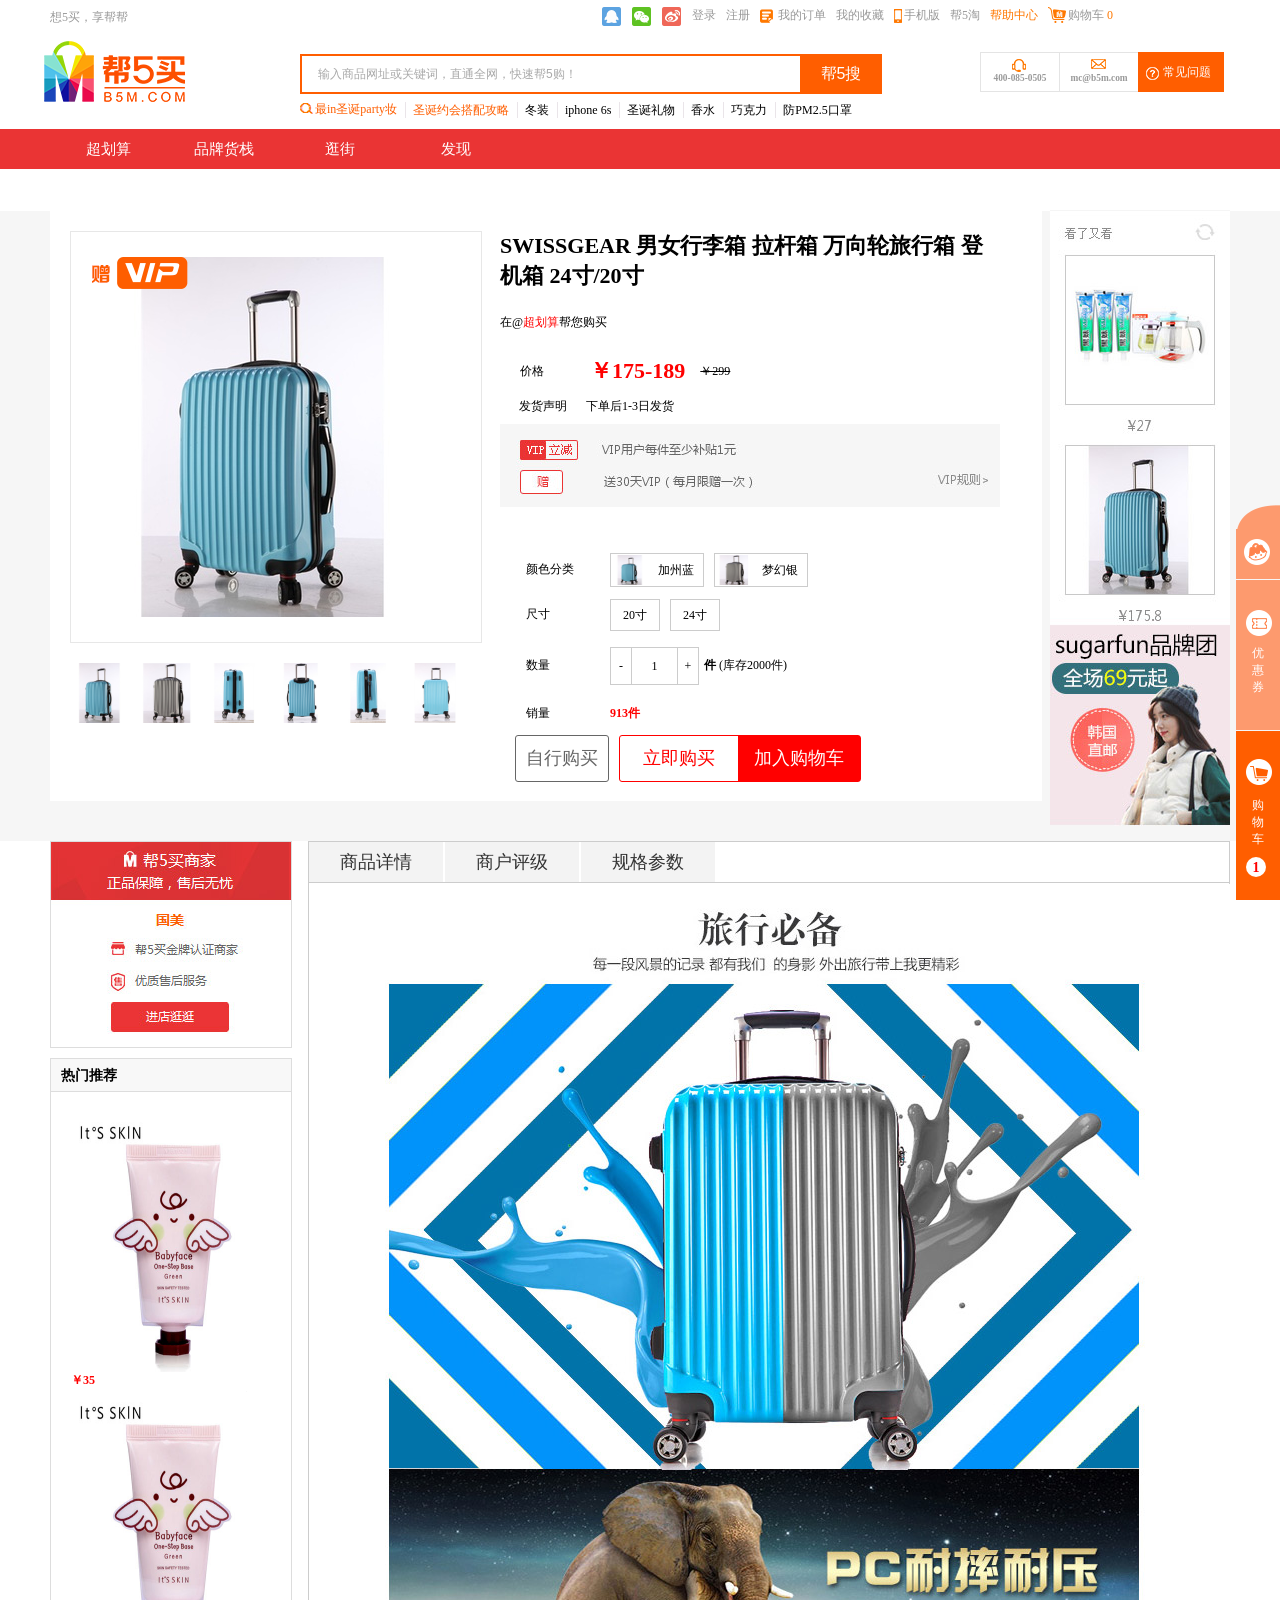
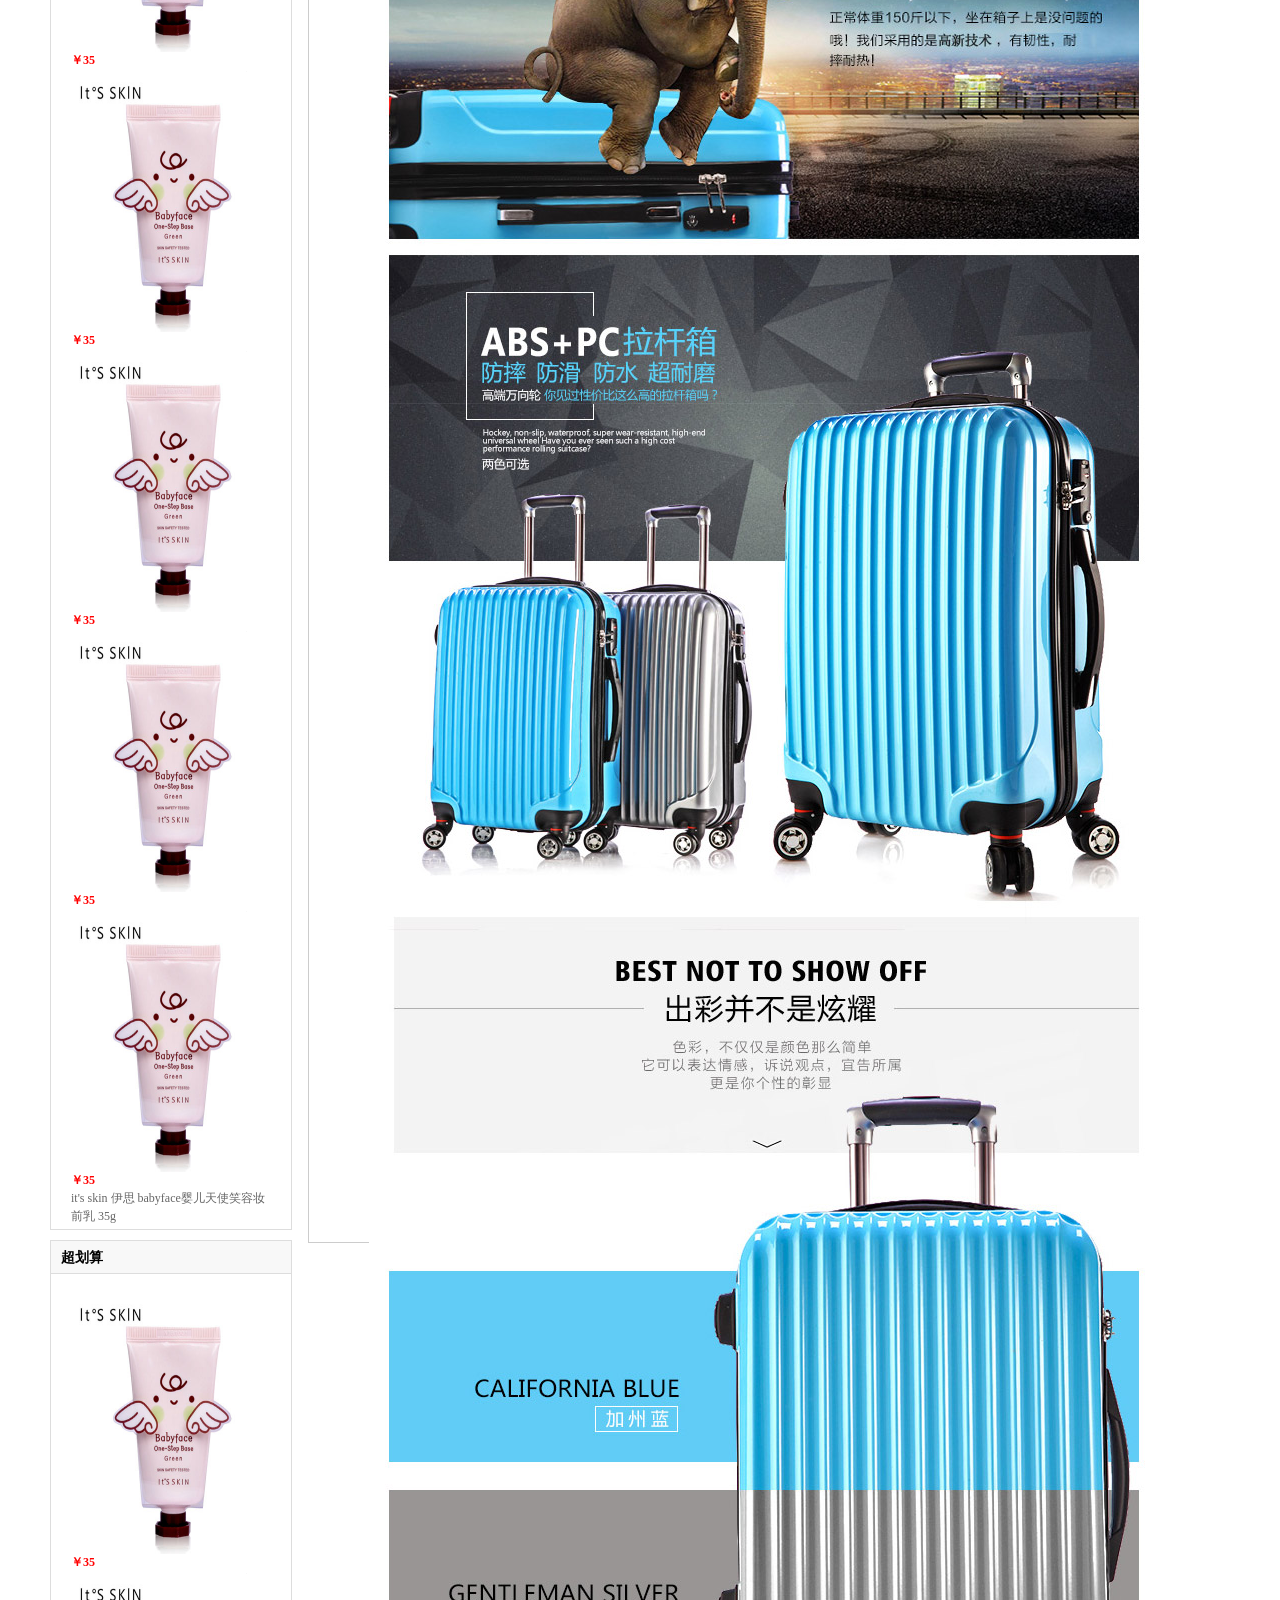
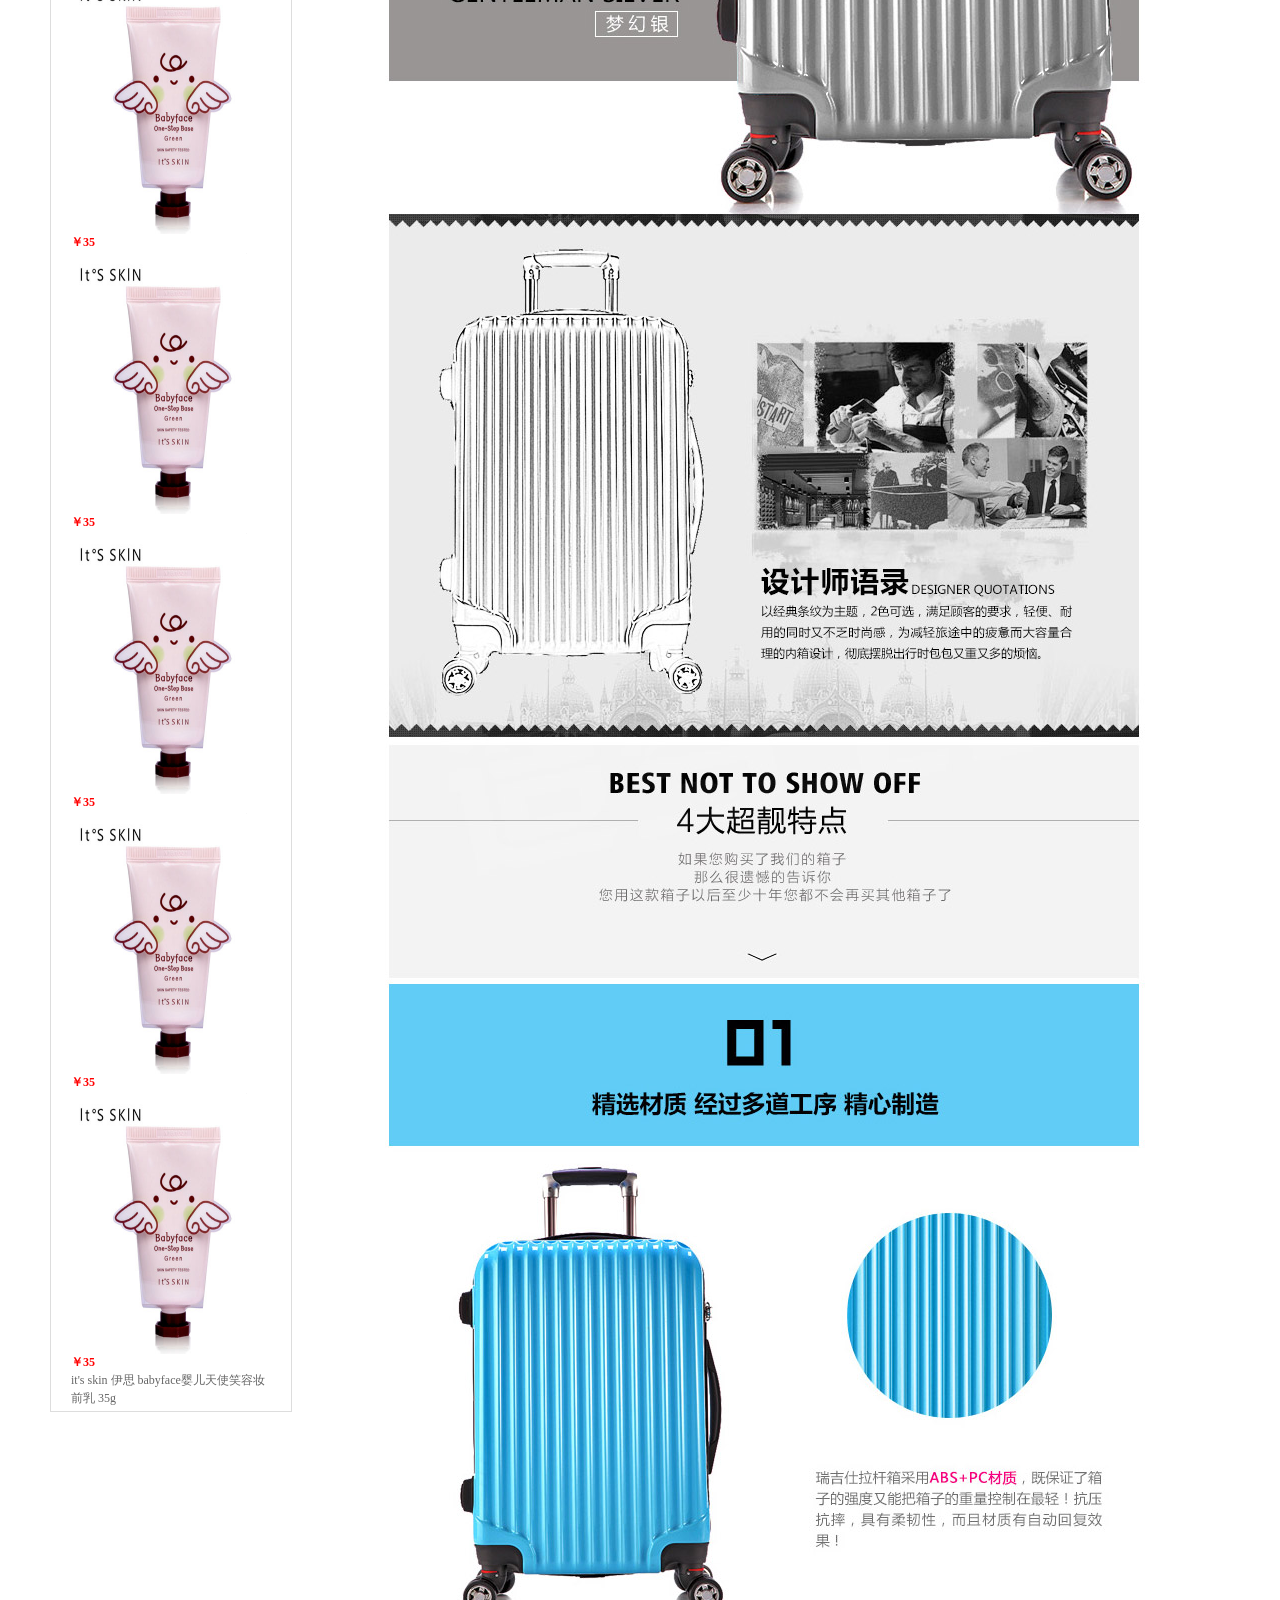
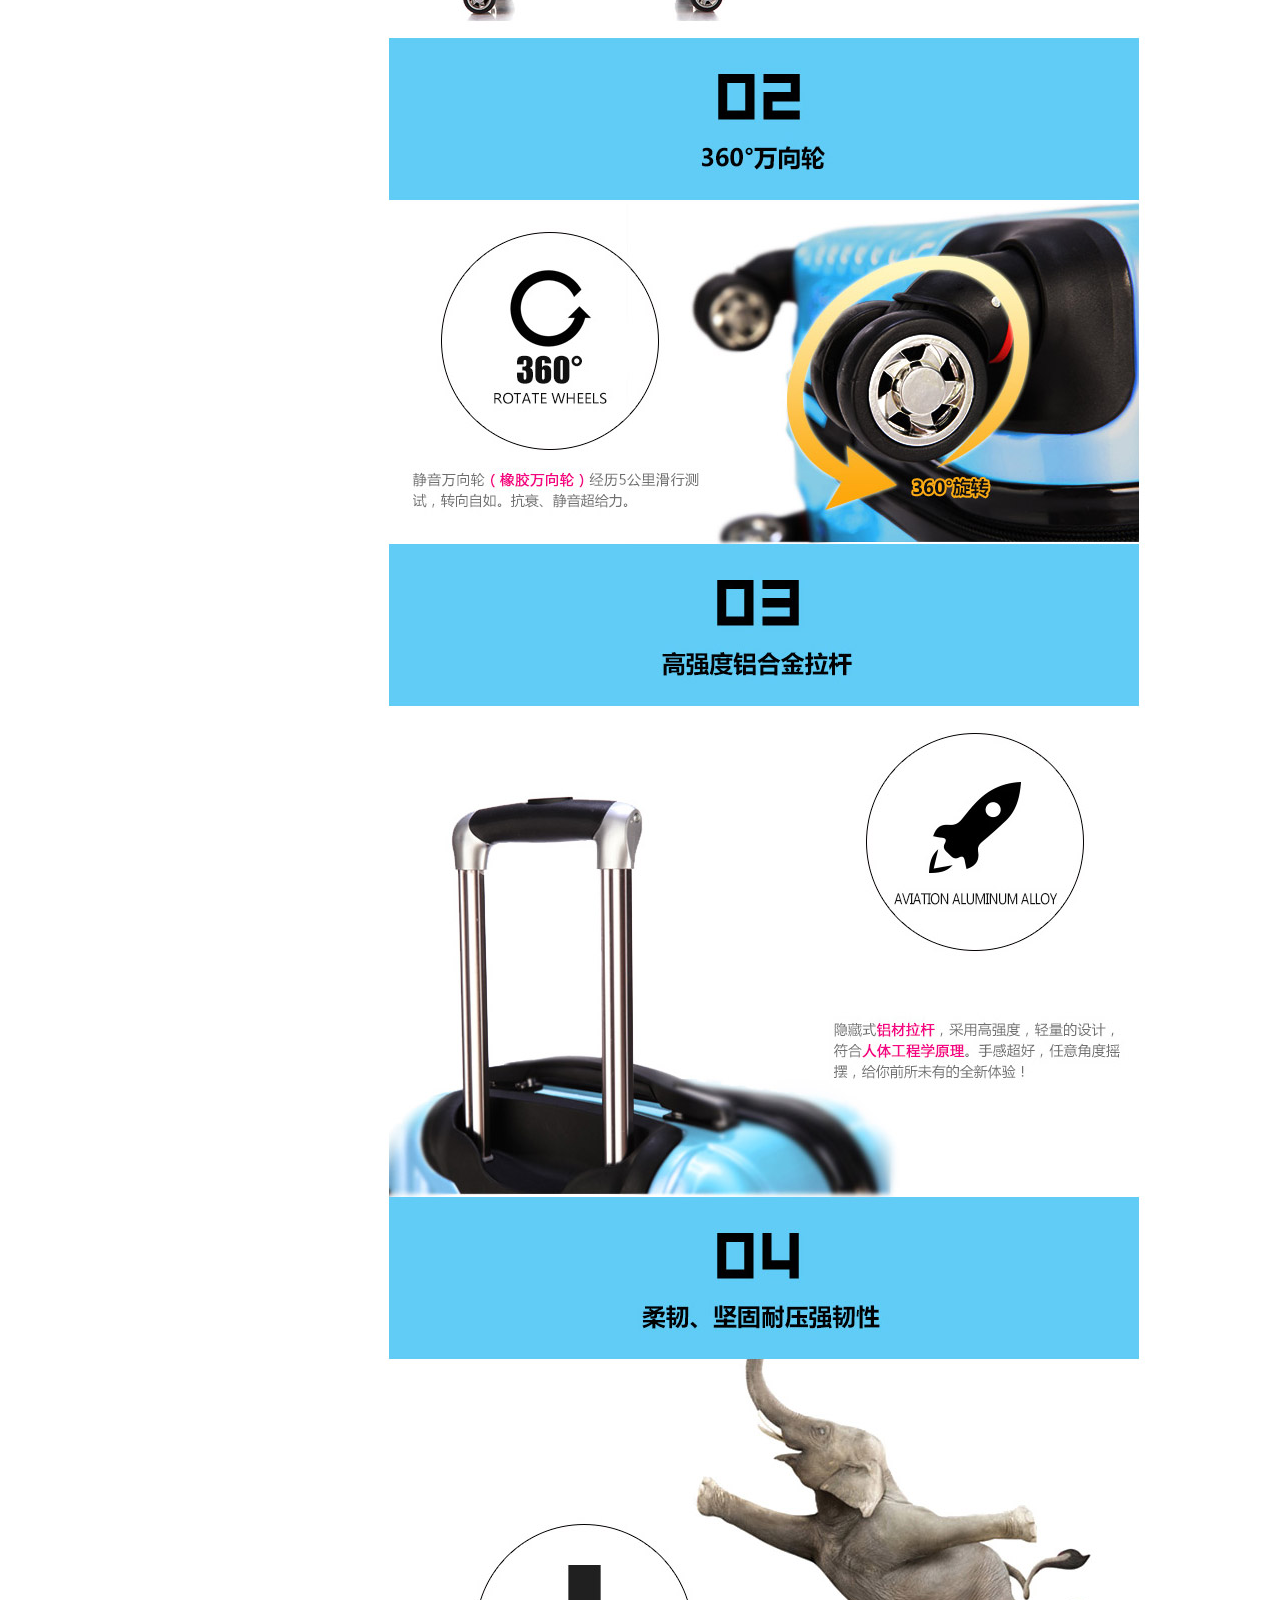
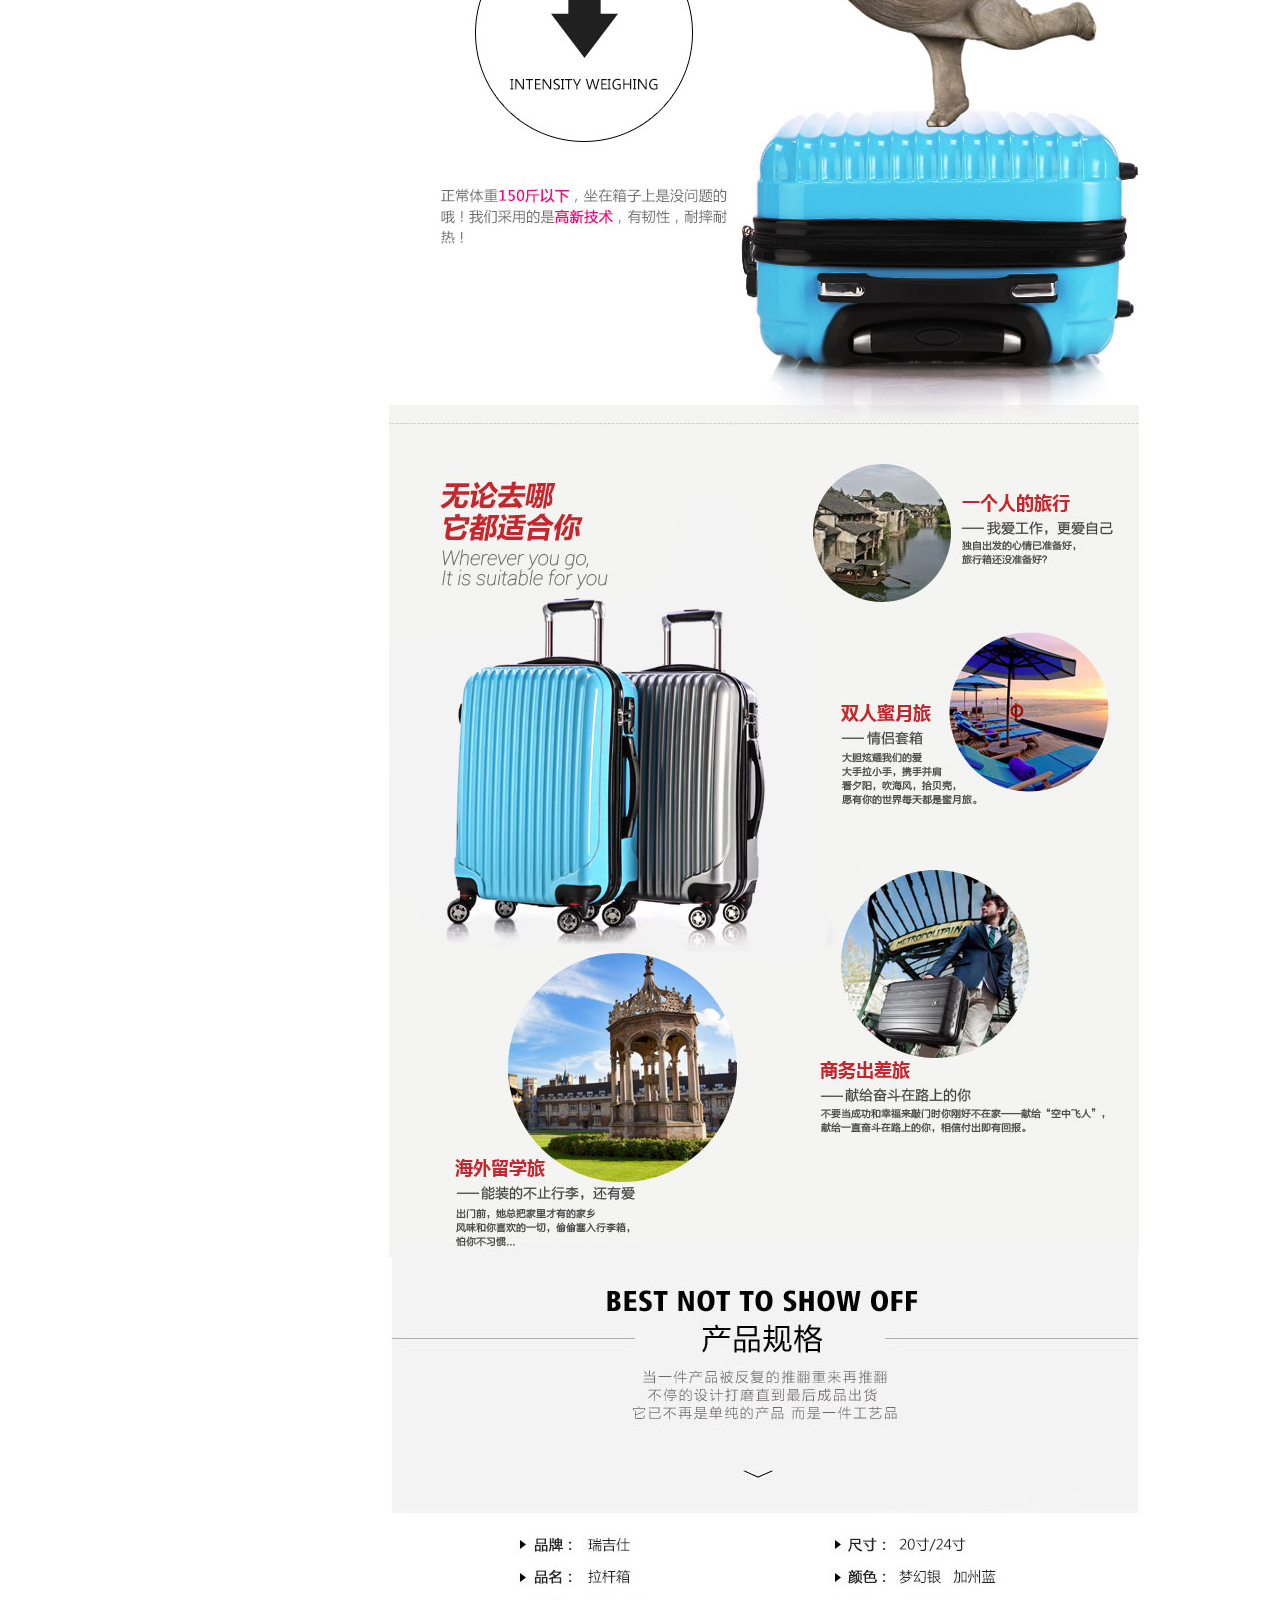
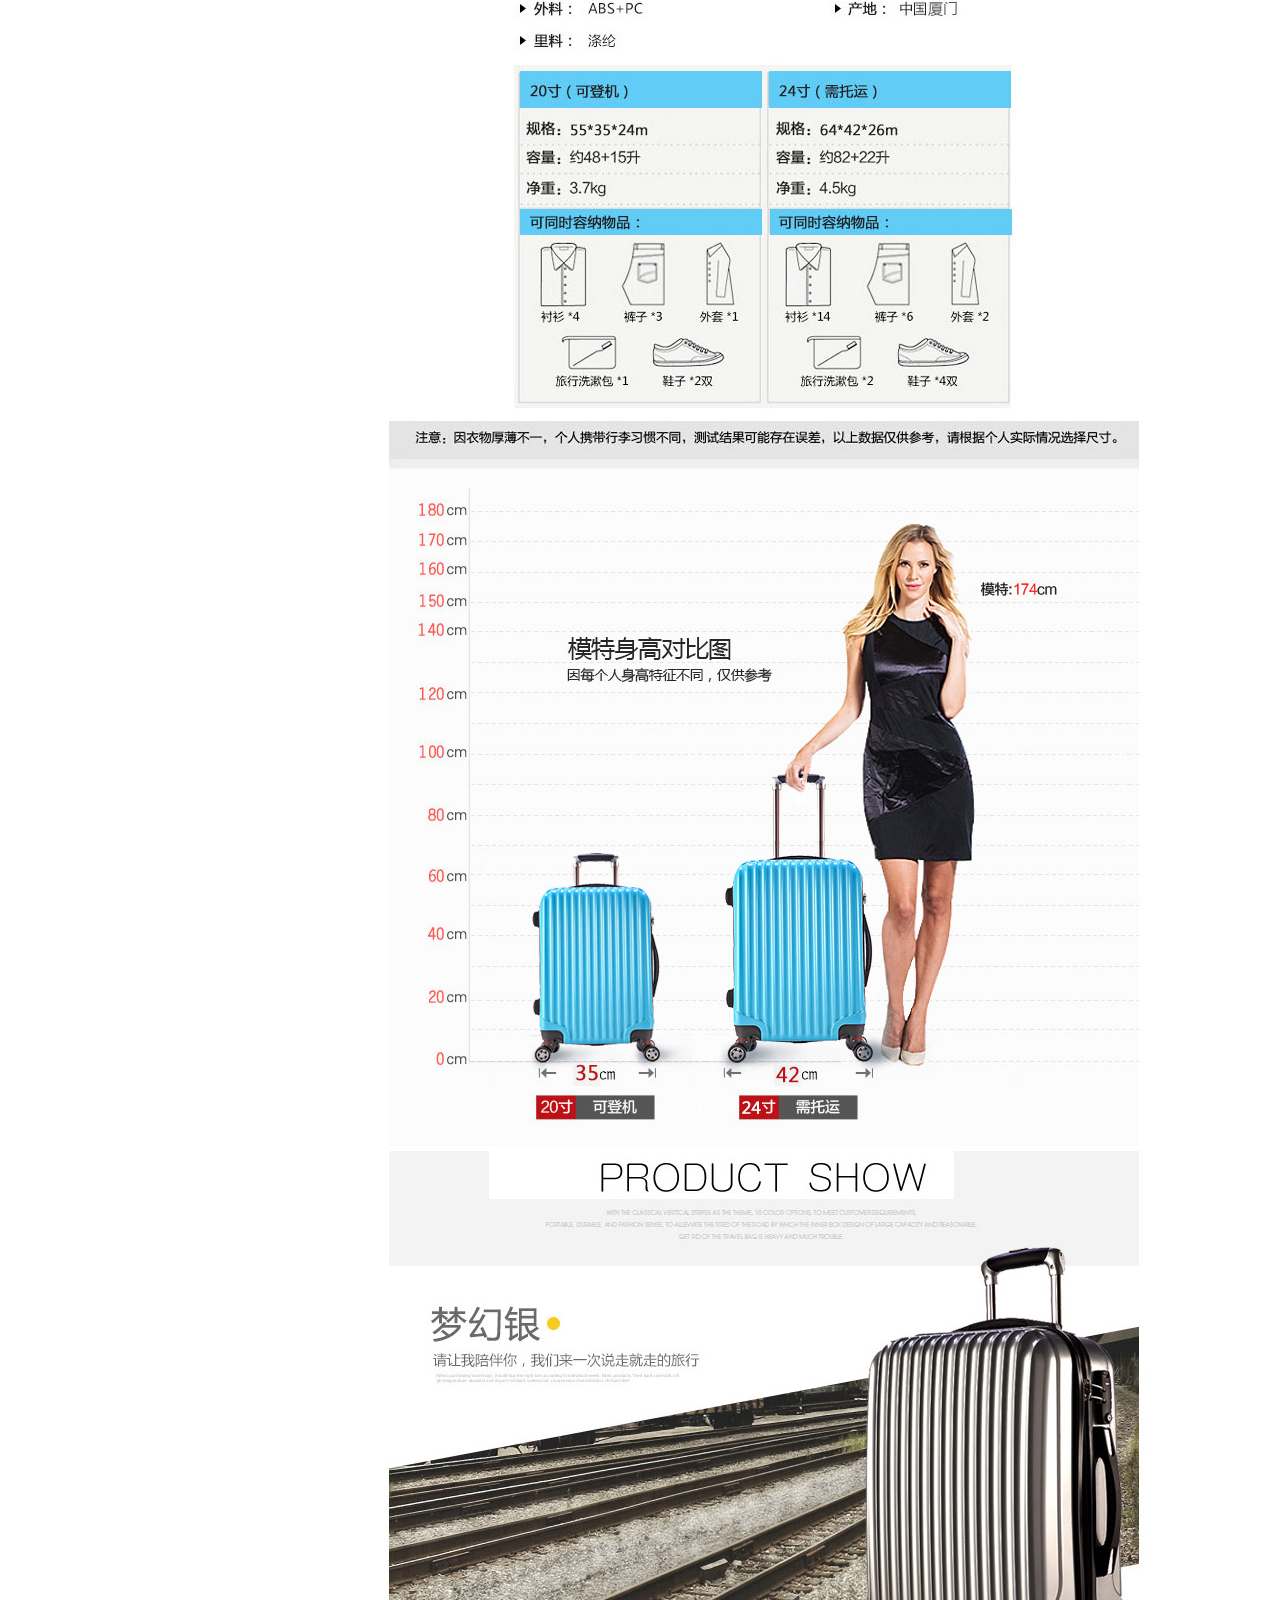
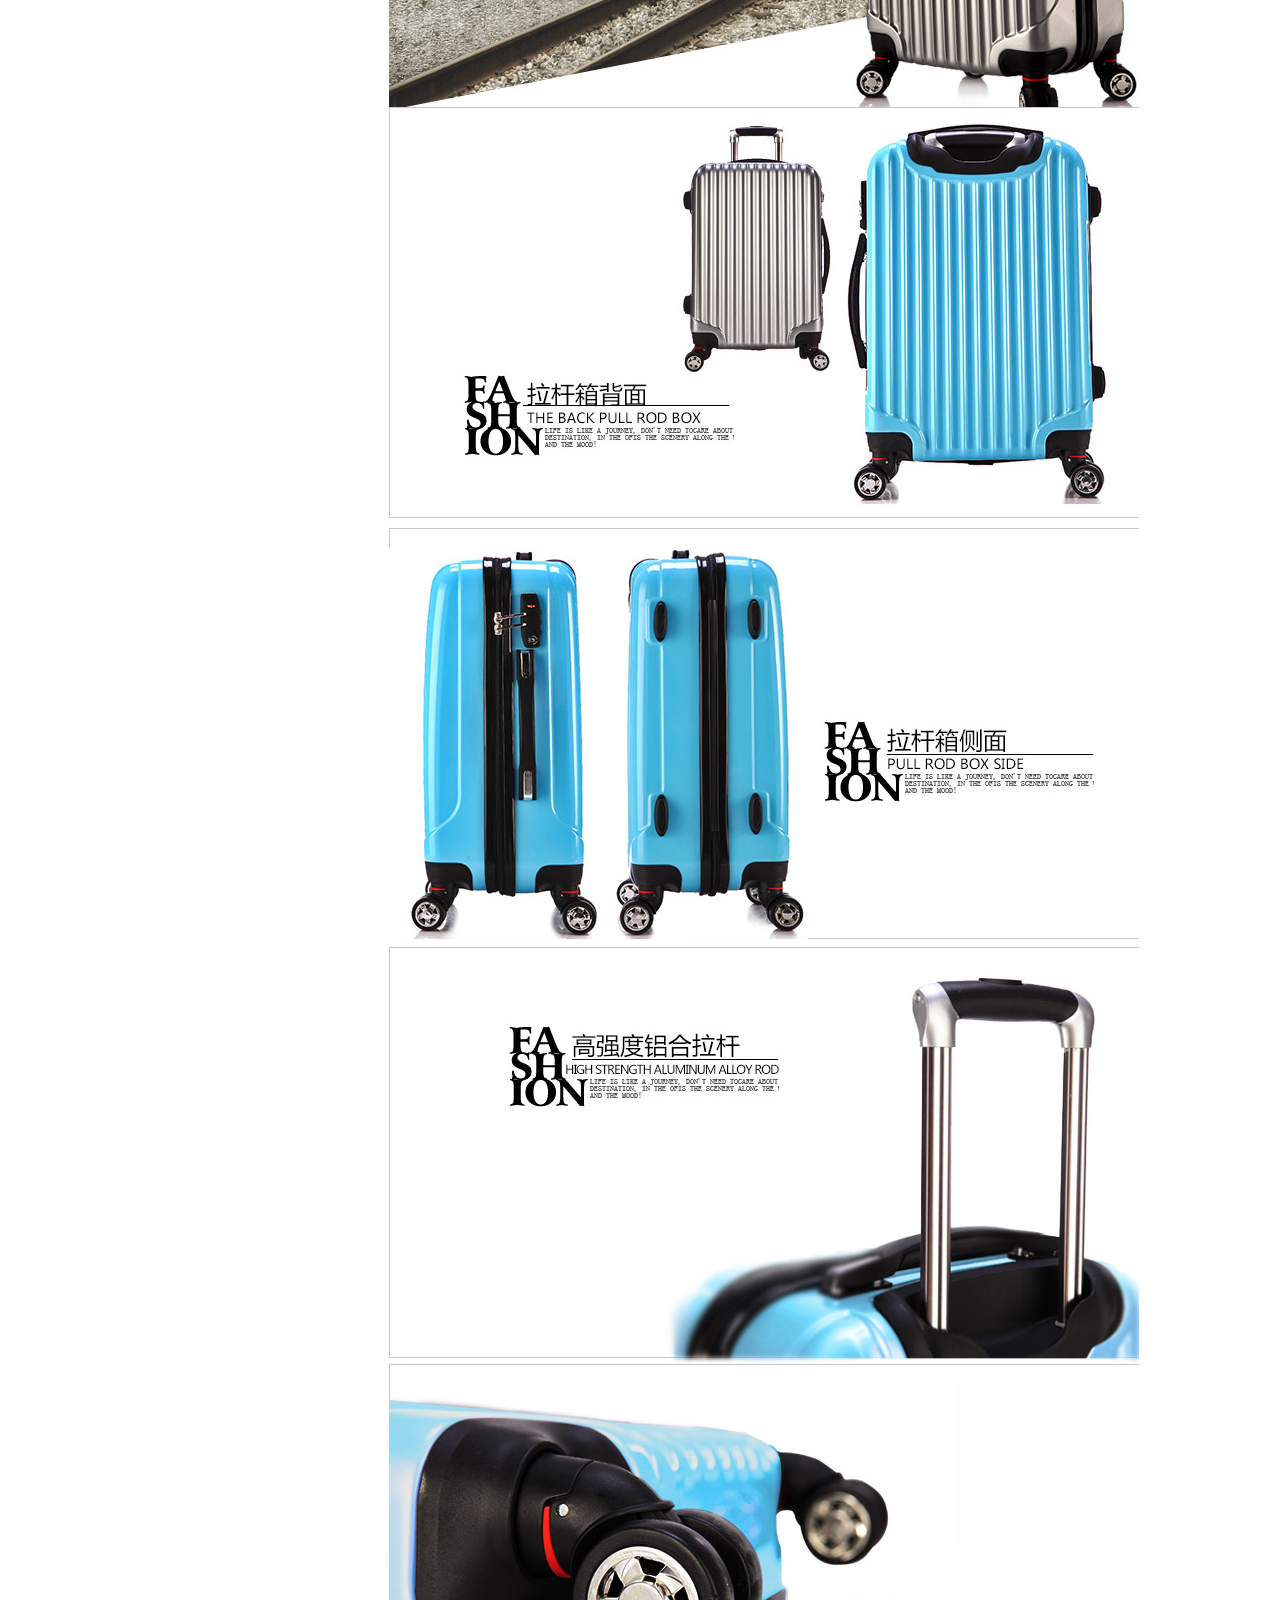
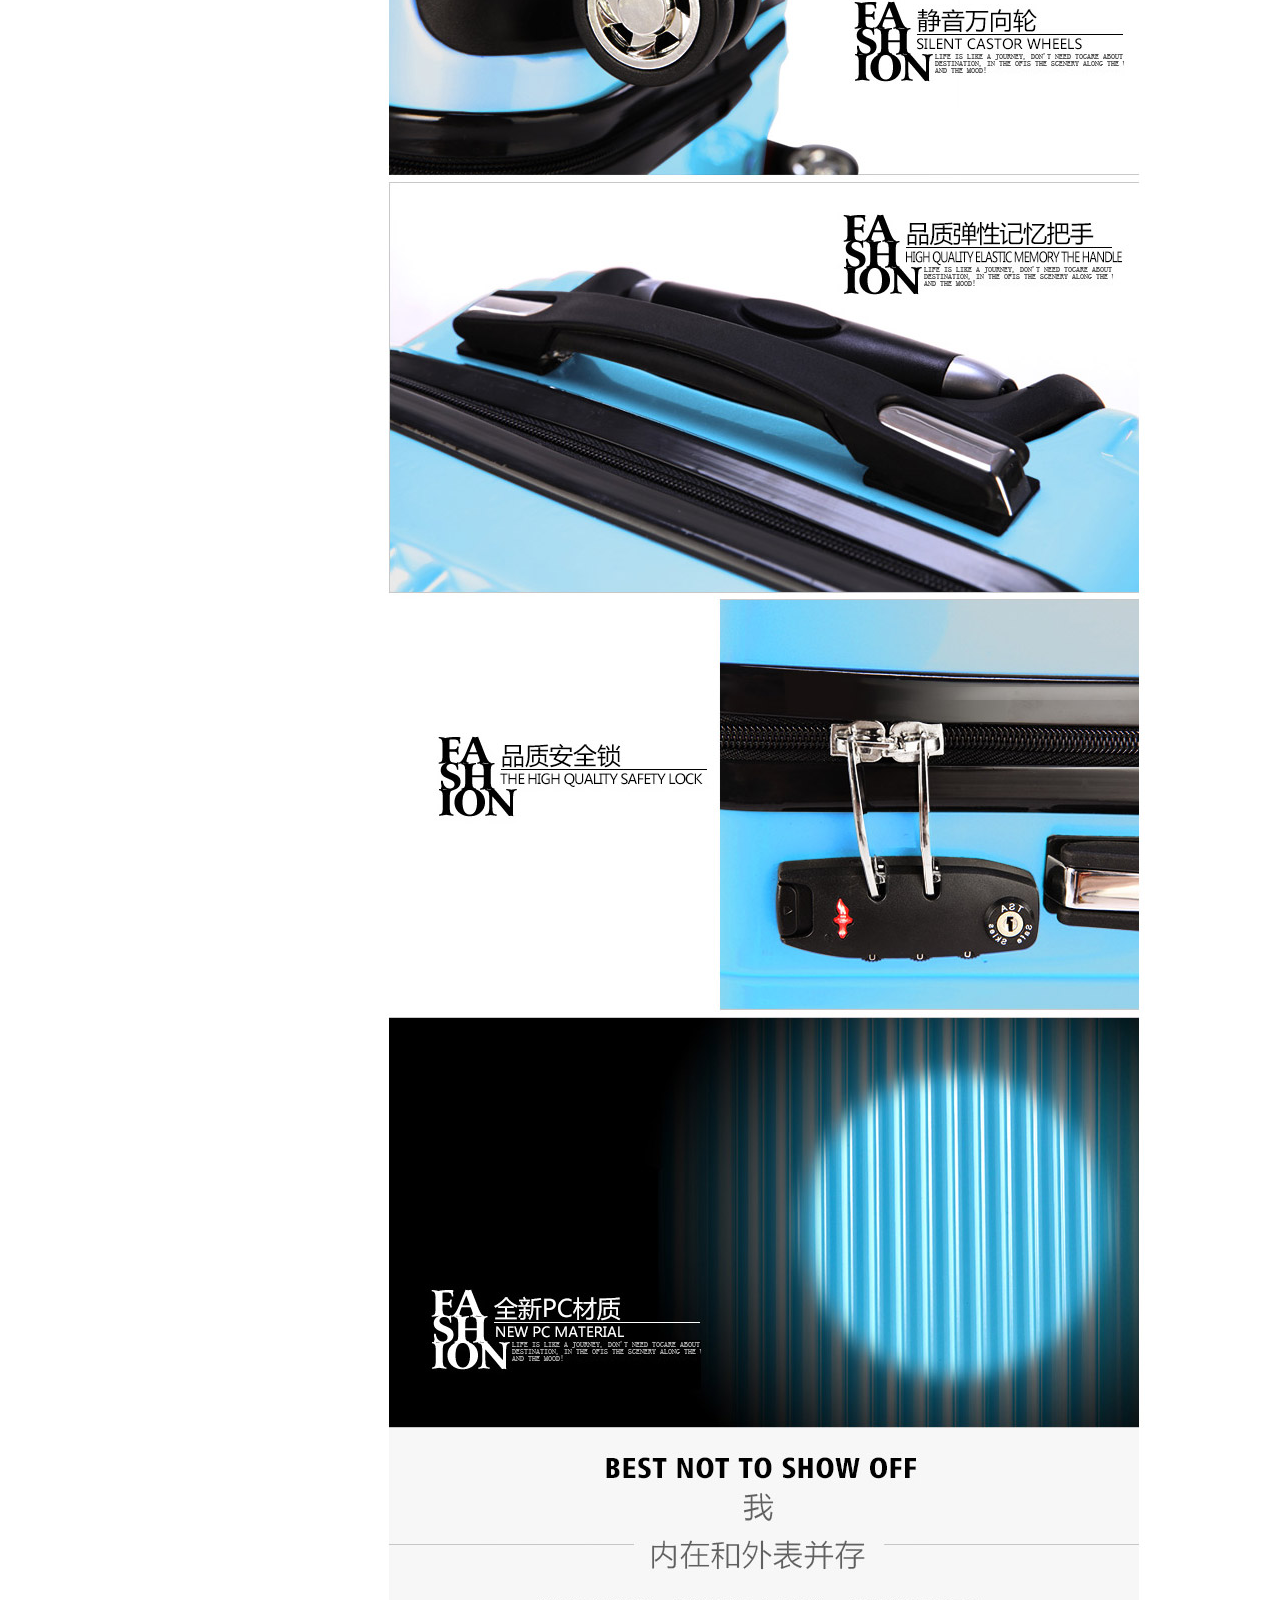
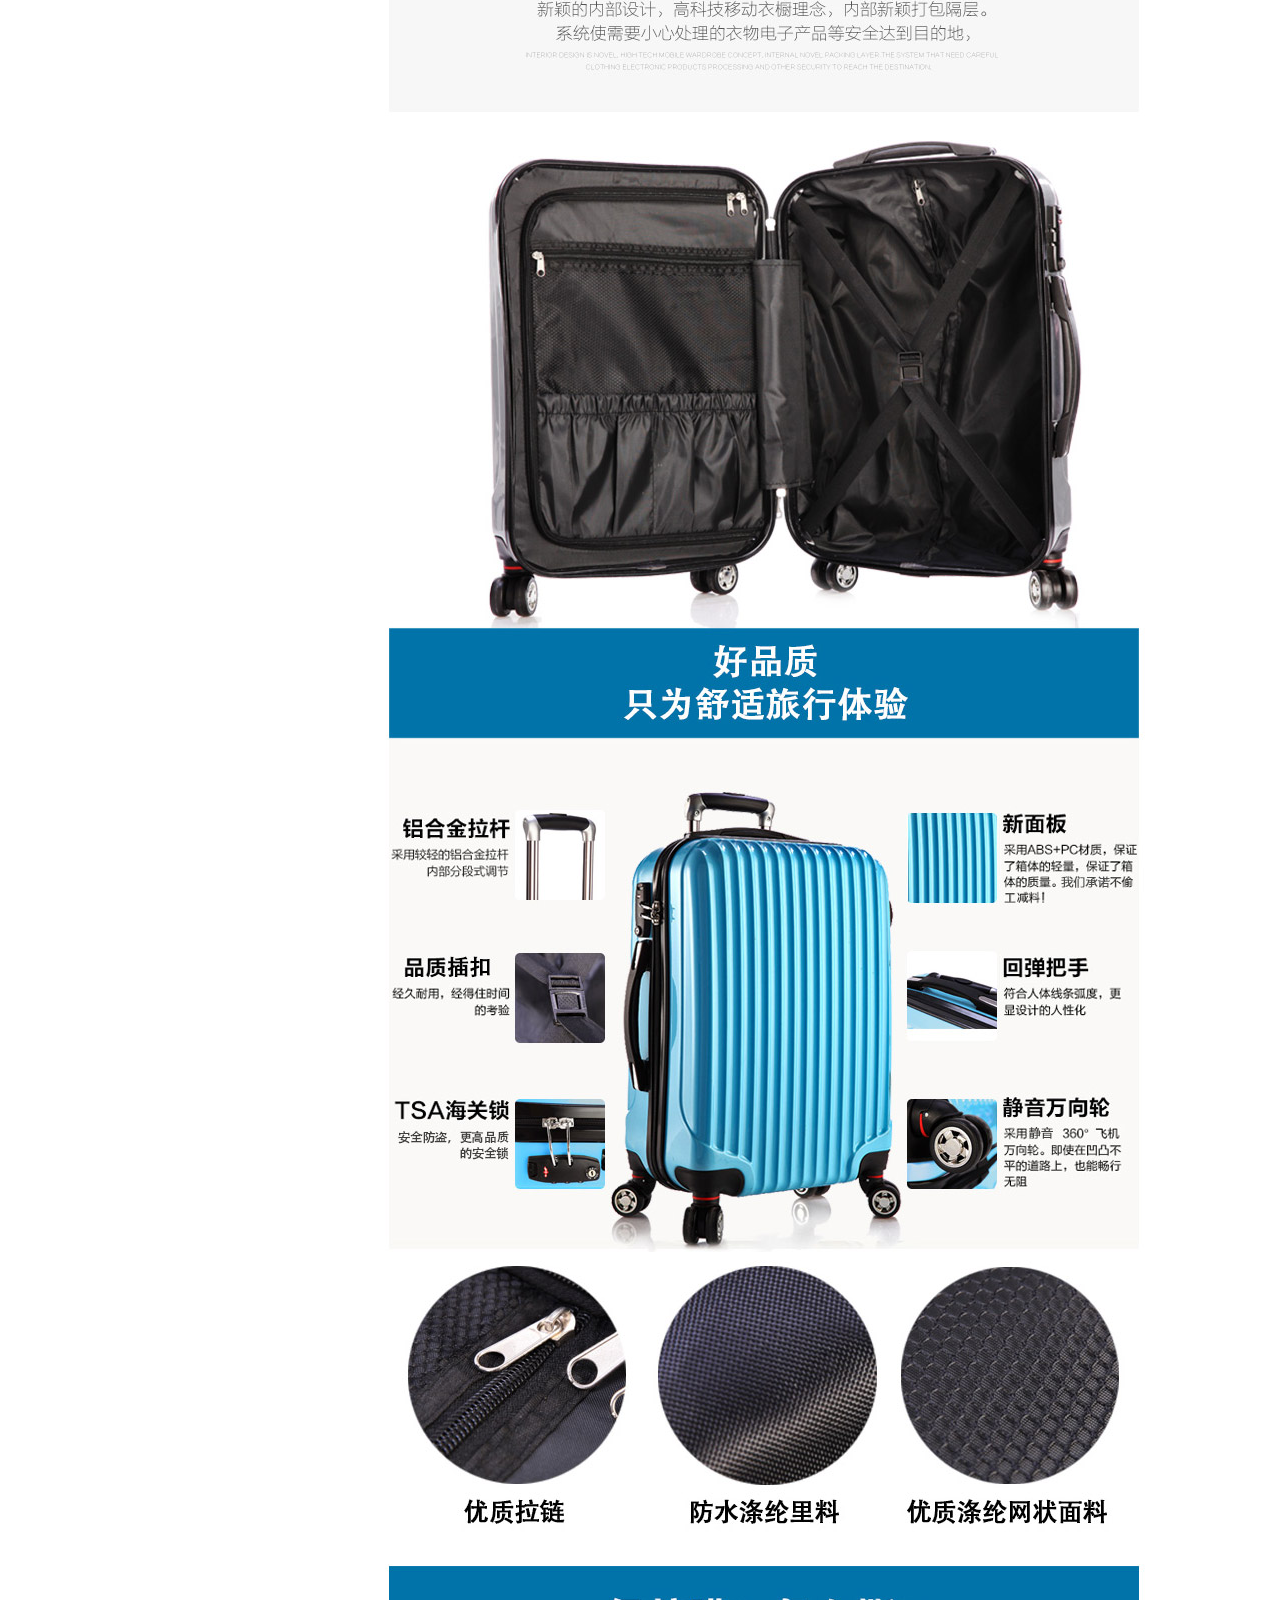
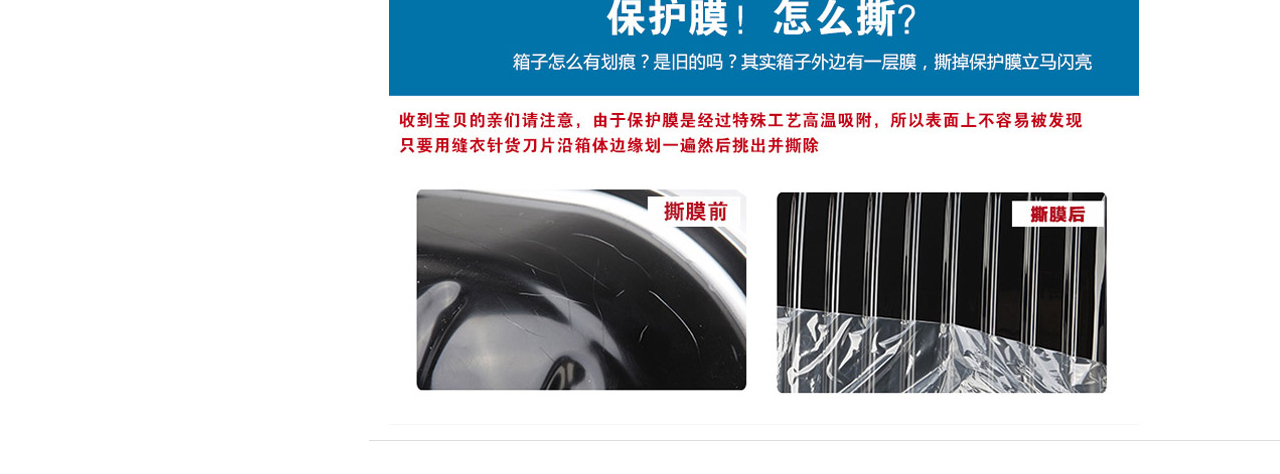
<file: bang5mai/item_detail.html>
<!DOCTYPE html>
<html>
	<head>
		<meta charset="utf-8">
		<title>商品详情页</title>
		<link rel="stylesheet" type="text/css" href="css/base.css"/>
		<link rel="stylesheet" type="text/css" href="css/item_detail.css"/>
		<script src="js/jquery-1.11.0.js" type="text/javascript" charset="utf-8"></script>
		<script src="js/item_detail.js" type="text/javascript" charset="utf-8"></script>
		<script type="text/javascript" src="js/cookie.js" ></script>
	</head>
	<body>
		<div class="header m">
			<div class="header_left l"><a href="index.html">想5买，享帮帮</a></div>
			<ul class="header_right r">
				<li class="qq"><a href="#"></a></li>
				<li class="wx"><a href="#"></a></li>
				<li class="wb"><a href="#"></a></li>
				<li ><a href="login.html">登录</a></li>
				<li ><a href="register.html">注册</a></li>
				<li class="h_order"><a href="myorder.html">我的订单</a></li>
				<li ><a href="collect.html">我的收藏</a></li>
				<li class="h_phone pr"><a href="#">手机版</a><div class="h_phone_img"><img src="img/index.img/tp_phone.png"/></div></li>
				<li ><a href="#">帮5淘</a></li>
				<li ><a href="#" style="color:#ff7800">帮助中心</a></li>
				<li  class="h_shopcar"><a href="shopcar.html">购物车<span style="color:#ff7800;margin-left:3px;">0</span></a></li>				
			</ul>
		</div>
		<div class="logo m">
			<div class="logo_left l"><a href="index.html"><img src="img/index.img/logo.png"/></a></div>
			<div class="logo_center l">
				<div class="logo_up">
					<input type="text" id="txt" class="l" value="输入商品网址或关键词，直通全网，快速帮5购！"/>
					<input type="button" id="btn" class="l cp" value="帮5搜" />
				</div>
				<ul class="logo_down">
					<li class="l_f red"><a>最in圣诞party妆</a></li>
					<li class="red"><a>圣诞约会搭配攻略</a></li>
					<li><a>冬装</a></li>
					<li><a>iphone 6s</a></li>
					<li><a>圣诞礼物</a></li>
					<li><a>香水</a></li>
					<li><a>巧克力</a></li>
					<li><a>防PM2.5口罩</a></li>
				</ul>
			</div>
			<div class="logo_right l">
				<div class="logo_right_01 l">
					<span></span>
					<h3>400-085-0505</h3>
				</div>
				<div class="logo_right_02 l">
					<span></span>
					<h3>mc@b5m.com</h3>
				</div>
				<div class="logo_right_03 l">
					<a href="#">常见问题</a>
				</div>				
			</div>
		</div>
		<div class="detail_nav">
			<ul class="detail_navs m">
				<li><a href="">超划算</a></li>
				<li><a href="">品牌货栈</a></li>
				<li><a href="">逛街</a></li>
				<li><a href="">发现</a></li>
			</ul>
		</div>
		<div class="main">
			<div class="intro m">
				<div class="intro_left l">
					<div class="intro_ll l">
						<div class="intro_left01 pr">
							<img src="img/item.img/blue_b.jpeg" />
							<div class="zeng pa"><img src="img/item.img/icon_zeng.png"/></div>
						</div>
						<ul class="intro_left02">
							<li><img src="img/item.img/blue_b.jpeg"/></li>
							<li><img src="img/item.img/bag2.jpeg"/></li>
							<li><img src="img/item.img/bag3.jpeg"/></li>
							<li><img src="img/item.img/bag4.jpeg"/></li>
							<li><img src="img/item.img/bag5.jpeg"/></li>
							<li><img src="img/item.img/bag6.jpeg"/></li>
						</ul>
					</div>
					<div class="intro_lr l">
						<h3>SWISSGEAR 男女行李箱 拉杆箱 万向轮旅行箱 登机箱 24寸/20寸</h3>
						<p class="intro_p01">在@<a href="">超划算</a>帮您购买</p>
						<p class="intro_p02"><span class="s_price">价格</span><span class="s_y">￥</span><span class="s_yu">175-189</span><span class="s_old">￥299</span></p>
						<p class="intro_p03"><span>发货声明</span><span>下单后1-3日发货</span></p>
						<div class="intro_r1"><img src="img/item.img/bg1.jpg"/></div>
						<div class="intro_tip pr">
							<h4 class="pa">请选择您要的商品信息<a></a></h4>
							<div class="intro_c1">
								<span>颜色分类</span>
								<div>
									<a><img src="img/item.img/blue_b.jpeg"/><i>加州蓝</i></a>
									<a><img src="img/item.img/bag2.jpeg"/><i>梦幻银</i></a>
								</div>
							</div>
							<div class="intro_c2">
								<span>尺寸</span>
								<div>
									<a>20寸</a>
									<a>24寸</a>
								</div>
							</div>
							<div class="intro_c3">
								<span>数量</span>
								<a class="a1">-</a>
								<a class="a2">1</a>
								<a class="a3">+</a>
								<b>件</b>
								<i>(库存2000件)</i>
							</div>
							<div class="intro_c4">
								<span>销量</span>
								<b>913件</b>
								<p><span class="tell">您已选择了：</span><span class="pro_color"></span><span class="join">/</span><span class="pro_size"></span></p>
							</div>
							<div class="intro_c5">
								<a href="###"><div class="intro_c50">自行购买</div></a>
								<div class="intro_c51"><a href="###"><span>立即购买</span></a><a href="###"><i>加入购物车</i></div></a>								
							</div>
						</div>
					</div>
				</div>
				<div class="intro_right r"></div>
			</div>
			<!--商品详情-->
			<div class="detail_img m">
				<div class="detail_img_left">
					<div class="detail_img01"></div>
					<div class="detail_img02">
						<h3>热门推荐</h3>
						<a href="">
							<dl>
								<dt><img src="img/item.img/hot1.jpeg"/></dt>
								<dd><span>￥35</span><em>it's skin 伊思 babyface婴儿天使笑容妆前乳 35g</em></dd>
							</dl>
						</a>
						<a href="">
							<dl>
								<dt><img src="img/item.img/hot1.jpeg"/></dt>
								<dd><span>￥35</span><em>it's skin 伊思 babyface婴儿天使笑容妆前乳 35g</em></dd>
							</dl>
						</a>
						<a href="">
							<dl>
								<dt><img src="img/item.img/hot1.jpeg"/></dt>
								<dd><span>￥35</span><em>it's skin 伊思 babyface婴儿天使笑容妆前乳 35g</em></dd>
							</dl>
						</a>
						<a href="">
							<dl>
								<dt><img src="img/item.img/hot1.jpeg"/></dt>
								<dd><span>￥35</span><em>it's skin 伊思 babyface婴儿天使笑容妆前乳 35g</em></dd>
							</dl>
						</a>
						<a href="">
							<dl>
								<dt><img src="img/item.img/hot1.jpeg"/></dt>
								<dd><span>￥35</span><em>it's skin 伊思 babyface婴儿天使笑容妆前乳 35g</em></dd>
							</dl>
						</a>
						<a href="">
							<dl>
								<dt><img src="img/item.img/hot1.jpeg"/></dt>
								<dd><span>￥35</span><em>it's skin 伊思 babyface婴儿天使笑容妆前乳 35g</em></dd>
							</dl>
						</a>
						
					</div>
					<div class="detail_img02">
						<h3>超划算</h3>
						<a href="">
							<dl>
								<dt><img src="img/item.img/hot1.jpeg"/></dt>
								<dd><span>￥35</span><em>it's skin 伊思 babyface婴儿天使笑容妆前乳 35g</em></dd>
							</dl>
						</a>
						<a href="">
							<dl>
								<dt><img src="img/item.img/hot1.jpeg"/></dt>
								<dd><span>￥35</span><em>it's skin 伊思 babyface婴儿天使笑容妆前乳 35g</em></dd>
							</dl>
						</a>
						<a href="">
							<dl>
								<dt><img src="img/item.img/hot1.jpeg"/></dt>
								<dd><span>￥35</span><em>it's skin 伊思 babyface婴儿天使笑容妆前乳 35g</em></dd>
							</dl>
						</a>
						<a href="">
							<dl>
								<dt><img src="img/item.img/hot1.jpeg"/></dt>
								<dd><span>￥35</span><em>it's skin 伊思 babyface婴儿天使笑容妆前乳 35g</em></dd>
							</dl>
						</a>
						<a href="">
							<dl>
								<dt><img src="img/item.img/hot1.jpeg"/></dt>
								<dd><span>￥35</span><em>it's skin 伊思 babyface婴儿天使笑容妆前乳 35g</em></dd>
							</dl>
						</a>
						<a href="">
							<dl>
								<dt><img src="img/item.img/hot1.jpeg"/></dt>
								<dd><span>￥35</span><em>it's skin 伊思 babyface婴儿天使笑容妆前乳 35g</em></dd>
							</dl>
						</a>
						
					</div>
				</div>
				<div class="detail_img_right pr">
					<!--tab列表-->
					<ul class="dir_ul">
						<li>商品详情</li>
						<li>商户评级</li>
						<li>规格参数</li>
					</ul>
					<div class="dir_p pa">
						<p class="active"><img src="img/item.img/dir.jpg"/></p>
						<p>我要评价</p>
						<p>暂无参数</p>
					</div>
				</div>
			</div>		
			
			
		</div>
		<!--侧边滑动栏-->
		<div class="side">
			<div class="qu pa">
				<span>小帮咨询</span>
			</div>
			<div class="yh pa">
				<p>优惠券</p>
				<div class="yh_r">
					<h1>未登陆</h1>
					<h2>登陆</h2>
				</div>
			</div>			
			<div class="shopc pa">
				<p>购物车</p>
				<h3>1</h3>
			</div>
		</div>
		<!--成功加入购物车提示-->		
		<div class="flo"></div>
		<div class="succses">
			<a href="item_detail.html" class="conti">继续购物</a>
			<a href="shopcar.html" class="gos">去购物车结算</a>
		</div>
		<!--吸顶菜单-->
			<div class="xceil">
				<ul class="dir_ul">
					<li>商品详情</li>
					<li>商户评级</li>
					<li>规格参数</li>
				</ul>
			</div>
	</body>
</html>
</file>
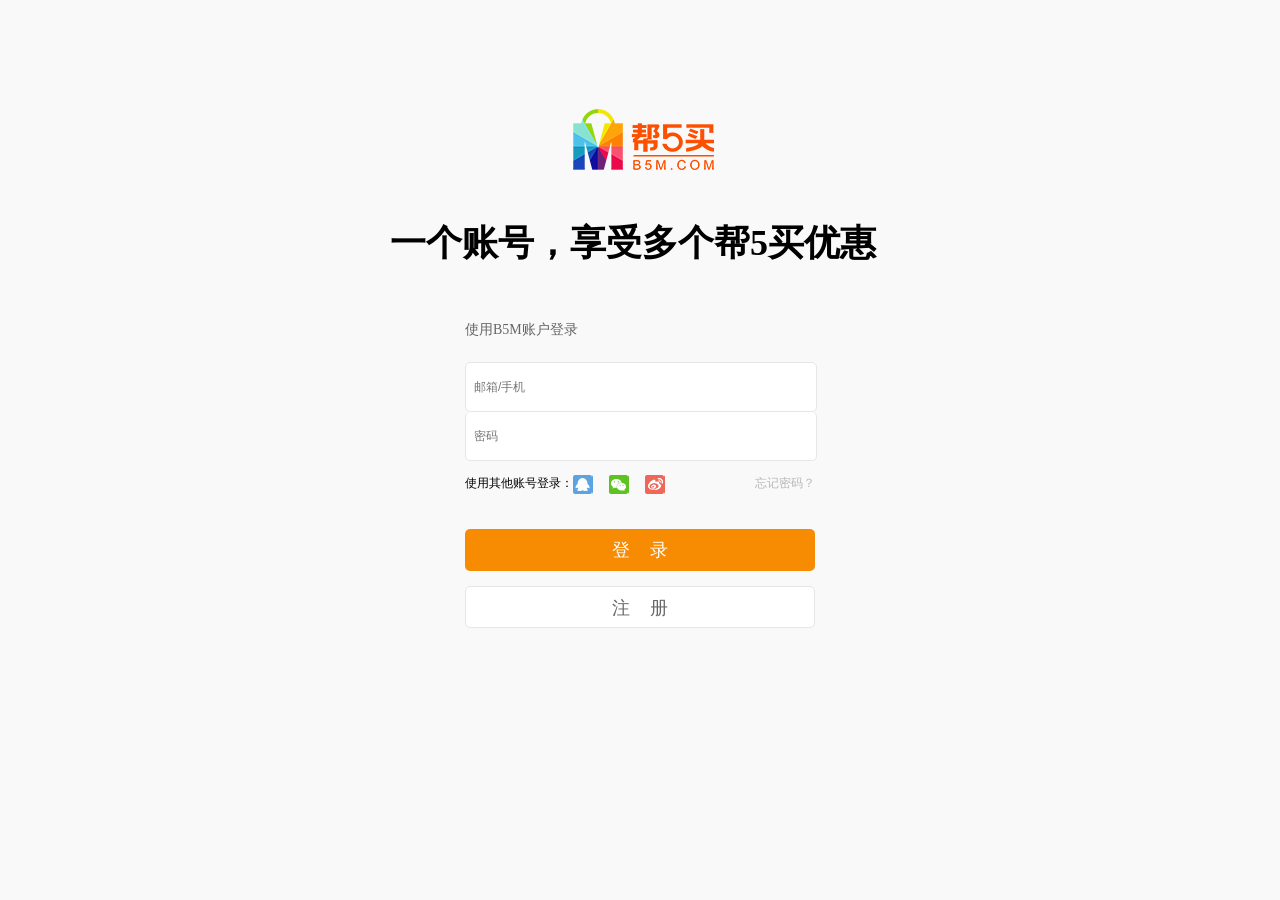
<file: bang5mai/login.html>
<!DOCTYPE html>
<html>
	<head>
		<meta charset="utf-8">
		<title>登录界面</title>
		<link rel="stylesheet" type="text/css" href="css/base.css"/>
		<link rel="stylesheet" type="text/css" href="css/login.css"/>
		<script src="js/jquery-1.11.0.js" type="text/javascript" charset="utf-8"></script>
		<script src="js/login.js" type="text/javascript" charset="utf-8"></script>
		<script type="text/javascript" src="js/cookie.js" ></script>
	
	</head>
	<body style="background: #f9f9f9;">
		<a href="index.html" class="re_a m"><img src="img/login.img/logo.png"/></a>
		<h2 class="re_h m">一个账号，享受多个帮5买优惠</h2>
		<div class="log_div m pr">
			<h3>使用B5M账户登录</h3>
			<form action="" >
				<input type="text" placeholder="邮箱/手机" class="email"/>
				<input type="password" name="" id="" placeholder="密码" class="psw" />
				<ul class="login_01">
					<li>使用其他账号登录：</li>
					<li class="login_li1"><a href=""></a></li>
					<li class="login_li2"><a href=""></a></li>
					<li class="login_li3"><a href=""></a></li>
					<li class="login_li4"><a href="">忘记密码？</a></li>
				</ul>
				<p class="paf">输入密码错误</p>				
				<input type="button" value="登    录" class="reg"/>
				<a href="register.html"><input type="button" value="注    册" class="login"/></a>				
			</form>
		</div>
	</body>
</html>
</file>
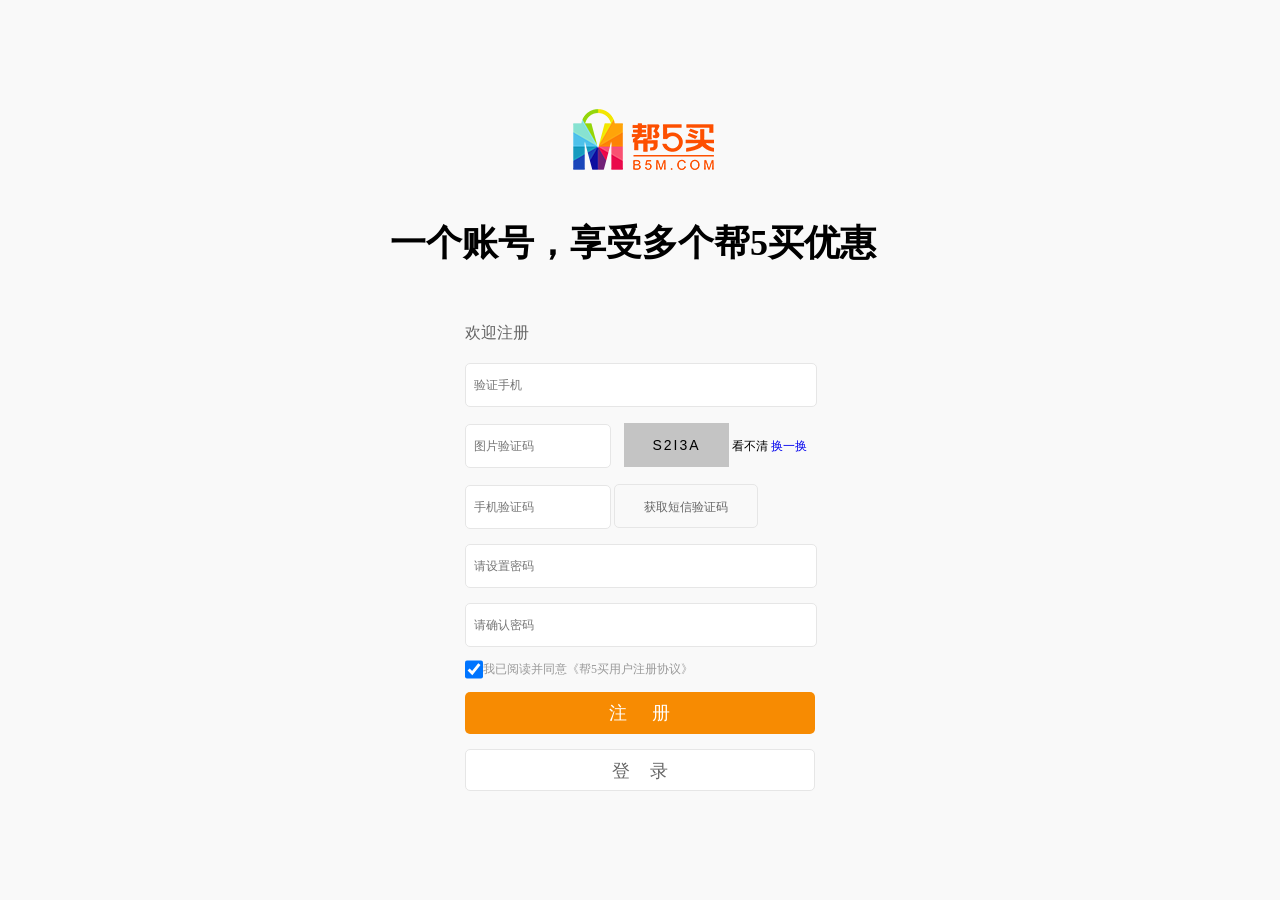
<file: bang5mai/register.html>
<!DOCTYPE html>
<html>
	<head>
		<meta charset="utf-8">
		<title>注册界面</title>
		<link rel="stylesheet" type="text/css" href="css/base.css"/>
		<link rel="stylesheet" type="text/css" href="css/register.css"/>
		<script type="text/javascript" src="js/js.js" ></script>
		<script src="js/jquery-1.11.0.js" type="text/javascript" charset="utf-8"></script>
		<script src="js/register.js" type="text/javascript" charset="utf-8"></script>
		<script type="text/javascript" src="js/cookie.js" ></script>
	</head>
	<body style="background: #f9f9f9;">
		<a href="index.html" class="re_a m"><img src="img/login.img/logo.png"/></a>
		<h2 class="re_h m">一个账号，享受多个帮5买优惠</h2>
		<div class="re_div m">
			<h3>欢迎注册</h3>		
		<form class="pr">
			<input type="text" placeholder="验证手机" class="txt1" id="txt1"/> 
			<p id="tel1" class="pa">完成验证后，您可以使用该手机号登陆和找回密码</p>			
			<p id="tel2" class="pa">输入手机格式有误，请输入正确的手机号</p>
			<input type="text" placeholder="图片验证码" class="txt2"/>
			<input type="button" value="" class="btn1"/>
			<span>看不清</span>
			<a href="###" class="txt_change">换一换</a>
			<p id="sec_code" class="pa">请输入右边图片文字，验证通过后获取短信验证码</p>
			<p id="sec_codef" class="pa">输入错误</p>			
			<input type="text" placeholder="手机验证码" class="phone" />
			<input type="button" value="获取短信验证码" class="btn2"/>
			<p class="pa" id="tel_code">手机验证码不能为空</p>
			<input type="password"  class="pwd1" placeholder="请设置密码"/>
			<p class="pa" id="psw">6-15位字母，建议数字，字母两种以上组合</p>
			<p class="pa" id="pswf">字母长度只能在6-15位之间</p>						
			<input type="password" placeholder="请确认密码" class="pwd2"/>
			<p class="pa" id="conf">请再次输入密码</p>
			<p class="pa" id="confi">两次输入密码不一致</p>
			<input type="checkbox" checked="checked" class="check" /><span style="color:#999;display: block;width:217px;height:45px;line-height:45px;float:left;">我已阅读并同意《帮5买用户注册协议》</span>			
			<input type="button" value="注     册" class="reg" id="regbtn"/ >
			<a href="login.html"><input type="button" value="登    录" class="login"/></a>
		</form>
		</div>
	</body>
</html>
</file>
<file: css/ddfullscreenslider.css>
html.fssopen,html.fssopen body {
width:100%;
height:100%;
top:0;
left:0;
margin:0;
}

body,div,p,h1,h2,h3,h4 {
font-family:"Microsoft YaHei",Microsoft JhengHei, Helvetica, STHeiti STXihei, Arial;
font-weight:400;
margin:0;
padding:0;
}

p {
line-height:30px;
}

h1,h2 {
line-height:40px;
}

ul {
list-style:none;
}

section.dd_fullscreenslider {
position:fixed;
left:0;
top:0;
width:100%;
height:100%;
z-index:2000;
font-size:1em;
visibility:visible;
overflow:hidden;
}

div.slidewrapper {
width:100%;
height:100%;
position:absolute;
top:0;
left:0;
-webkit-transform:translate3d(0,0,0);
-moz-transition:0 .5s;
-webkit-transition:0 .5s;
transition:transform .5s;
}

ul.fssnav {
list-style:none;
position:fixed;
top:50%;
right:20px;
transform:translateY(-50%);
margin:0;
padding:0;
}

ul.fssnav li {
margin-bottom:15px;
}

ul.fssnav li a {
text-decoration:none;
border:5px solid #FFF;
border-radius:50%;
width:10px;
height:10px;
display:block;
position:relative;
text-indent:-500px;
outline:none;
overflow:hidden;
}

ul.fssnav li a::after {
content:"";
position:absolute;
width:100%;
height:100%;
top:100%;
left:0;
background:#FFF;
transition:top .5s;
}

ul.fssnav li.selected a::after {
top:0;
}

section.dd_fullscreenslider article.slide {
width:100%;
height:100%;
display:block;
font-family:Lato, sans-serif;
line-height:2em;
color:#FFF;
overflow:hidden;
-webkit-box-sizing:border-box;
-moz-box-sizing:border-box;
z-index:1000;
background:#7e7ef3;
-webkit-transform:translate3d(0,0,0);
}

section.dd_fullscreenslider article.slide h2 {
font-size:2em;
line-height:1.1em;
letter-spacing:3px;
margin:0;
}

section.dd_fullscreenslider article.slide .scrollable {
overflow:auto;
}

section.dd_fullscreenslider article.slide a {
color:#FFF;
text-decoration:none;
}

section.dd_fullscreenslider article.slide:nth-of-type(2) {
background:#336699;
}

section.dd_fullscreenslider article.slide:nth-of-type(3) {
background:#5f666e;
}

section.dd_fullscreenslider article.slide:nth-of-type(4) {
background:url(../images/17.jpg) repeat;
}

section.dd_fullscreenslider article.slide:nth-of-type(5) {
background:#272063;
}
section.dd_fullscreenslider article.slide:nth-of-type(6) {
background:#46c8af;
}
section.dd_fullscreenslider article.slide:nth-of-type(7) {
background:#33f;
}
section.dd_fullscreenslider div.closex {
width:50px;
height:50px;
overflow:hidden;
display:block;
position:fixed;
cursor:pointer;
text-indent:-1000px;
opacity:0.8;
z-index:1001;
top:5px;
right:3px;
}

section.dd_fullscreenslider div.closex::before,section.dd_fullscreenslider div.closex::after {
content:"";
display:block;
position:absolute;
width:100%;
height:6px;
background:#FFF;
top:50%;
margin-top:-3px;
-ms-transform:rotate(-45deg);
-webkit-transform:rotate(-45deg);
transform:rotate(-45deg);
}

section.dd_fullscreenslider div.closex::after {
-ms-transform:rotate(-135deg);
-webkit-transform:rotate(-135deg);
transform:rotate(-135deg);
}

.about {
width:50%;
height:55%;
position:absolute;
top:30%;
left:30%;
color:#fff;
display:none;
}

.photo {
width:120px;
height:120px;
border:2px solid #fff;
border-radius:60px;
-moz-border-radius:60px;
-webkit-border-radius:60px;
-ms-border-radius:60px;
-o-border-radius:60px;

background:url(../images/me.jpg) center no-repeat;
background-size:cover;
margin-top:10%;
}

.person_info {
position:absolute;
margin-left:200px;
top:0;
}

.skill {
width:100%;
height:100%;
position:relative;
z-index:0;
margin:2% auto;
}

.skill_text {
text-align:center;
display:none;
}
.skill_form{
width:100%;
height:95%;
position:absolute;
top:25%;

}

.skill_form li {
height:40px;
line-height:40px;
margin-top:25px;
padding-left:10px;
}

#list5 {
width:100px;
border-left:3px solid #ffbb06;
background-color:#fff6dd;
color:#ffbb06;
}

.list1_detail,.list2_detail,.list3_detail,.list4_detail,.list5_detail {
box-shadow:1px 1px 3px #888;
border-radius:10px;
-moz-border-radius:10px;
-webkit-border-radius:10px;
-ms-border-radius:10px;
-o-border-radius:10px;
display:block;
z-index:1;
position:absolute;
background-color:#FFF;
top:28%;
left:20%;
visibility:hidden;
}

.list1_detail {
top:6%;
}

.list2_detail {
top:17%;
top:18% \9;
}

.list3_detail {
top:28%;
top:29.5% \9;
}

.list4_detail {
top:39%;
top:41.5% \9;
}

.list5_detail {
top:50%;
top:53% \9;
}

.list1_detail li,.list2_detail li,.list3_detail li,.list4_detail li,.list5_detail li {
height:25px;
line-height:25px;
margin-top:0;
padding-left:10px;
list-style:disc;
color:#000;
}

.work_list {
width:95%;
height:80%;
color:#FFF;
display:none;
margin:1% auto;
position:relative;}

.work_list_contain {
border-left:3px solid #757575;
height:90%;
width:100%;
position:absolute;
top:25%;
}

.work_list_point {
width:100px;
height:5%;
line-height:250%;
position:relative;
padding-left:20px;
}

.work_list_point p {
height:40px;
line-height:40px;
}

.work_list_point_bar {
width:12px;
height:12px;
background-color:#46b0b9;
border:3px solid #FFF;
border-radius:12px;
-moz-border-radius:12px;
-webkit-border-radius:12px;
-ms-border-radius:12px;
-o-border-radius:12px;
position:absolute;
top:10px;
left:-11px;
}

.work_list_detail {
height:180px;
padding:10px 0 0 10px;
}

.company_name {
height:40px;
}

.company_name img {
height:40px;
float:left;
}

.company_name p {
height:40px;
float:left;
line-height:40px;
margin-left:30px;
}

.company_job {
margin-left:165px;
}

.company_job ul {
list-style:disc;
text-align:justify;
margin-left:-19px;
}

.Education {
display:none;
height:100%;
width:100%;
}

.Education_title {
text-align:center;
margin-top:2%;
}

.Education_detail {
width:95%;
height:100%;
position:relative;
margin:0 auto;
}
.Education_detail ul{
width:100%;
height:60%;
position:absolute;
top:10%;

}

.Education_detail li {
width:21%;
height:412px;
background-color:#FFF;
display:block;
border-radius:10px;
-moz-border-radius:10px;
-webkit-border-radius:10px;
-ms-border-radius:10px;
-o-border-radius:10px;
text-align:justify;
color:#000;
font-size:1em;
position:absolute;
top:0;
}

#major1 {
left:0;
}

#major2 {
left:25%;
}

#major3 {
left:50%;
}

#major4 {
left:75%;
}

#myMajor1,#myMajor2,#myMajor3{
line-height:103px;
text-align:center;
overflow:hidden;
}
#myMajor1{
border-radius:10px 10px 0px 0px ;
-moz-border-radius:10px 10px 0px 0px ;
-webkit-border-radius:10px 10px 0px 0px ;
-ms-border-radius:10px 10px 0px 0px ;
-o-border-radius:10px 10px 0px 0px ;
}

#myMajor3{
border-radius: 0px 0px 10px 10px;
-moz-border-radius:0px 0px 10px 10px;
-webkit-border-radius:0px 0px 10px 10px;
-ms-border-radius:0px 0px 10px 10px;
-o-border-radius:0px 0px 10px 10px;
}

#myMajor1:hover,#myMajor2:hover,#myMajor3:hover{
background-color:#6f5499;
color:#FFF;
}

.Education_detail img {
width:100%;
border-radius:10px 10px 0 0;
}

.Education_detail p {
margin:20px;
}

#list1,#list2 {
width:1px;
border-left:3px solid #3498db;
background-color:#d6efff;
color:#3498db;
}

#list1:hover .list1_detail,#list2:hover .list2_detail,#list3:hover .list3_detail,#list4:hover .list4_detail,#list5:hover .list5_detail {
display:block;
visibility:visible;
}

#list3,#list4 {
width:160px;
border-left:3px solid #9ed728;
background-color:#eaf6d0;
color:#9ed728;
}

.work_list_title,.Education_detail h3 {
text-align:center;
}

.reason{
width:95%;
height:100%;
margin:5% auto;
display:none;
position:relative;

}

.reason_title{
text-align:center;
height:100px;
width:100%;
line-height:100px;
}

.reason_detail{
width:70%;
height:90%;
position:absolute;
top:25%;
left:15%;

}

.reason_tab_contain{
padding-top:2%;
height:50%;
width:100%;
}


.reason_tab_list2{
display:none;
}
.reason_tab{
text-align:center;
width:35%;
height:50px;
margin:0 auto;
}

.reason_tab ul{
padding:0;
}

.reason_tab li{
float:left;
width:49%;
height:50px;
line-height:50px;
border:1px solid #fff  ;
margin-left:-1px;
}


#reason_tab_bar1{
background-color:#fff;
color:#993366;
border-radius:25px 0 0 25px;
-moz-border-radius:25px 0 0 25px;
-webkit-border-radius:25px 0 0 25px;
-ms-border-radius:25px 0 0 25px;
-o-border-radius:25px 0 0 25px;
}
#reason_tab_bar2{
border-radius:0 25px 25px 0;
-moz-border-radius:0 25px 25px 0;
-webkit-border-radius:0 25px 25px 0;
-ms-border-radius:0 25px 25px 0;
-o-border-radius:0 25px 25px 0;

}



.demo_title{
text-align:center;
height:100px;
width:100%;
line-height:100px;
margin-top:5%;
}

.demo_detail{
width:50%;
height:300px;
margin: 3% auto;
text-align:center;
}

.demo_list{
width:30%;
height:150px;

float:left;
}

.demo_list img{
width:80%;
border-radius:60px;
-moz-border-radius:60px;
-webkit-border-radius:60px;
-ms-border-radius:60px;
-o-border-radius:60px;

}


.thank{
width:100%;
height:100%;
position:relative;
display:none;
}
.thank_text{
width:100%;
height:60%;
margin:0 auto;
text-align:center;
font-size:1.2em;
position:absolute;
top:30%;

}

.thank_text p{
line-height:80px;
}
</file>
<file: bang5mai/css/base.css>
@charset "utf-8";
html, body, ul, li, ol, dl, dd, dt, p, h1, h2, h3, h4, h5, h6, form, fieldset, legend, img,input{ margin:0; padding:0; }
ul li{ list-style:none;}
img,table{display: block;border:0;}
a{text-decoration: none;cursor: pointer;}
.b{font-weight: 600;}.l{float:left;} .r{float:right;} .m{margin:0 auto;}	.red{color:#ff5e00;} .pr{position: relative;} .pa{position: absolute;} .cp{cursor: pointer;} .oh{overflow: hidden;}
body{font-size: 12px;}

/***********header**************/
.header{width:1180px;height:34px;}
.header_left{width:85px;height:34px;line-height: 34px;}
.header_left a{color: #999;}
.header a:hover{color: #ff7800;}
.header_right{width:638px;height:34px;}
.header_right li{float: left;margin-left: 10px;height:34px;}
.header_right li a{color: #999;display: block;height:20px;margin-top: 7px;}
.header_right .qq a{width:20px;background: url(../img/index.img/common_min_z.png) no-repeat 0 -31px;}
.header_right .wx a{width:20px;background: url(../img/index.img/common_min_z.png) no-repeat 0 -53px;}
.header_right .wb a{width:20px;background: url(../img/index.img/common_min_z.png) no-repeat 0 -75px;}
.header_right .h_order a{padding-left:18px;background: url(../img/index.img/tp-my-order.png) no-repeat 0 2px;}
.header_right .h_phone a{padding-left:10px;background: url(../img/index.img/tp-my-phone.png) no-repeat 0 2px;}
.header_right .h_phone .h_phone_img{z-index:1;display:none;width:300px;height:320px;position: absolute;left:-75px;top:30px;}
/*.header_right .h_phone img*/
.header_right .h_shopcar a{padding-left:20px;background: url(../img/index.img/tp-cart.png) no-repeat 0 0;}
/***********logo**************/
.logo{width:1180px;height:95px;}
.logo_left{width:250px;height:95px;}
.logo_left img{margin:0 0 0 -6px;}
.logo_center{width:680px;height:75px;padding-top:20px;}
.logo_center .logo_up{width:582px;height:40px;background: #ff5e00;}
.logo_center .logo_up #txt{width:498px;height:36px;margin-top: 2px;margin-left: 2px;text-indent:16px;line-height: 36px;border:none;font-size: 12px;color: #a9a9a9;}
.logo_center .logo_up #btn{width:82px;height:40px;text-align: center;line-height: 40px;color:#fff;font-size: 16px;border: none;background: none;}
.logo_center .logo_down{width:582px;height:32px;}
.logo_center .logo_down li{height:32px;line-height: 32px;padding:0 8px;background: url(../img/index.img/shu.jpg) no-repeat left center;float:left;}
.logo_center .logo_down .l_f{padding-left:15px;background: url(../img/index.img/common_min_z.png) no-repeat -6px -149px;height:13px;margin-top:9px;line-height: 13px;}
.logo_right{width:244px;height:40px;margin-top: 18px;}
.logo_right .logo_right_01{text-align:center;font-size:8px;color:#999;border:1px solid #e4e4e4;border-right:none;width:78px;height:38px;float:left;}
.logo_right .logo_right_01 span{display: block;width:14px;height:14px;margin:6px 0 0 31px;background: url(../img/index.img/common_min_z.png) no-repeat -4px -98px;}
.logo_right .logo_right_02{text-align:center;font-size:8px;color:#999;border:1px solid #e4e4e4;border-right:none;width:78px;height:38px;float:left;}
.logo_right .logo_right_02 span{display: block;width:15px;height:14px;margin:6px 0 0 31px;background: url(../img/index.img/common_min_z.png) no-repeat -4px -117px;}
.logo_right .logo_right_03{width:86px;height:26px;background: #ff5e00;padding-top:14px;}
.logo_right .logo_right_03 a{display: block;width:61px;margin-left:7px;height:14px;line-height:13px;background:url(../img/index.img/common_min_z.png) no-repeat -5px -132px;font-size: 12px;color: #fff;padding-left:18px;}
/***********nav**************/
.navbox{height:40px;border-bottom: 1px solid black;}
.nav{width:1180px;height:40px;}
.nav h3{float:left;width:170px;height:40px;background: #ff5e00;text-align: center;line-height: 40px;font-size: 16px;color: #fff;}
.nav .nav_ul li{float:left;padding:0 26px;height:40px;line-height: 40px;}
.nav .nav_ul li a{font-size: 16px;color: #000;}
.nav_right{width:175px;height:45px;right:0;top:-10px;background: url(../img/index.img/nv_img.png);}
/***********end**************/
.end{width:1180px;height:176px;padding-top:24px;border-top: 1px solid #eaeaea;border-bottom: 1px solid #eaeaea;background: url(../img/index.img/wei.png) no-repeat 1016px 24px;}
.end_left{width:230px;height:176px;}
.end_left h2{color:#f18100;font-size: 16px;height:42px;line-height: 42px;}
.end_left p{height:16px;line-height: 16px;font-size: 10px;}
.end_ct{width:130px;}
.end_ct h4{height:20px;line-height: 20px;margin:4px 0;}
.end_ct h4 a{font-size: 18px;color:#000;}
.end_ctul li{height:24px;line-height: 24px;font-size: 12px;}
.end_ctul li a{color:#666;}
</file>
<file: bang5mai/css/index.css>
.id_main{background: #f7f7f7;}
/*******con********/
.id_con{width:1180px;height:548px;}
.id_con_left{z-index:6;width:168px;height:545px;}
.index_b{z-index:6;width:168px;height:545px;border:1px solid #ff7800;left:0;top:0;}
.id_con_left p{padding-left:35px;border:1px solid transparent;width:130px;height:32px;line-height: 32px;}
.id_con_left p a{margin-right:8px;color:#333;}
.id_con_left p:hover{border:1px solid #ff7800;border-right:3px solid #fff;}
.id_con_left p a:hover{color:#ff7800;text-decoration: underline;}
.id_con_left .index_p{display:none;padding-left:30px;background:#fff;width:770px;height:500px;left:168px;top:0;z-index: 5;border:1px solid #ff7800;border-left:3px solid #fff;}
.id_con_left .index_p h2{font-size: 20px;color:#ff7800;font-weight: 600;width:770px;}
.id_con_left .index_p .index_con{width:770px;height:30px;}
.id_con_left .index_p .index_con a{display: block;width:50px;height:20px;line-height: 20px;color:#666;margin-right:30px;float: left;}




.id_conleft01{left:0;top:0;width:24px;height:545px;background: rgba(0,0,0,0.8) url(../img/index.img/jiao.jpg) no-repeat 16px 212px;z-index:14;}
.id_conleft01 span{display:block;width:12px;margin:20px 0 0 6px;color: #ff7800;}
.id_conleft02{-display:none;overflow:hidden;left:0;top:0;width:0px;height:545px;background: rgba(0,0,0,0.8);z-index:14;}
.id_conleft02 h4{margin:18px 0 0 4px;color:#ff7800;}
.id_conleft02_ul{margin:20px 0 0 6px;width:54px;height:360px;}
.id_conleft02_ul li{width:48px;height:40px;line-height: 40px;color:#ff7800;}
.id_conleft02_ul li a{float:left;display: block;}
.id_conleft02_ul li em{float:right;display: block;margin-top:15px;width:12px;height:12px;background: url(../img/index.img/common_min_z.png) no-repeat -7px -178px;}
.id_conleft02_ul li .active{background: url(../img/index.img/common_min_z.png) no-repeat -7px -193px;}

.id_con_center{width:800px;height:548px;}
.id_con_center .lb{width:800px;height:361px;overflow: hidden;border-bottom: 1px solid #ff7800;}
.id_con_center_ul{width:5600px;height:361px;left:0;top:0;}
.id_con_center_ul li{width:800px;height:361px;float:left;}
.id_con_center_ul li a{display: block;width:800px;height:361px;}
.id_con_center_ul li img{width:800px;height:361px;}
.id_con_center_ul01{left:339px;top:333px;}
.id_con_center_ul01 li{position: relative;margin-right:8px;float:left;width:16px;height:19px;}
.id_con_center_ul01 li span{display:block;border-radius: 16px;width:16px;height:16px;background: #666;color:#fff;text-align: center;font-size: 12px;line-height: 16px;}
.id_con_center_ul01 .active{background: url(../img/index.img/dot-logo.png) no-repeat 0 -3px;}
.id_con_center .lb #btn1{z-index:1;display:none;border:0;width:45px;height:100px;background: url(../img/index.img/button.png);position:absolute;top:130px;left:0px;}
.id_con_center .lb #btn2{z-index:1;display:none;border:0;width:45px;height:100px;background: url(../img/index.img/button.png) no-repeat -55px 0;position: absolute;right:0px;top:130px;}
.lb_down{width:800px;height:183px;border-top: 1px solid #ff7800;border-bottom: 1px solid #ff7800;}
.lb_down img{width:200px;height:183px;float: left;}
.id_con_right{width:208px;height:546px;border:1px solid #ff7800;border-top: 0;}
.id_con_right h3{background:url(../img/index.img/ico-notice.png) no-repeat 21px 14px;width:166px;height:44px;line-height:44px;border-bottom: 1px solid #e9e9e9;font-size: 12px;color: #ff5e00;padding-left: 42px;}
.id_con_right h3 span{margin-left:80px;}
.id_con_right .id_con_right01{padding:10px 0 0 14px;width:194px;height:170px;border-bottom: 1px solid #e9e9e9;}
.id_con_right .id_con_right01 p{height:28px;line-height: 28px;}
.id_con_right .id_con_right01 p:hover{color:#ff5e00;}
.id_con_right02{width:208px;height:158px;padding-top:40px;border-bottom:1px solid #ff7a00};
/*.id_con_right02_01{width:208px;height:58px;background: gold;}*/
.id_con_right02_011{width:64px;height:58px;padding-left:6px}
.id_con_right02_012{width:138px;height:58px;}
.id_con_right02_012 .hello a{display: block;height:30px;line-height: 30px;color:#333;}
.id_con_right02_012 .hello a:hover{color:#ff5e00;}
.login a{margin-right:14px;display: block;border-radius: 3px;width:40px;height:20px;background: #ff5e00;color:#fff;text-align: center;line-height: 20px;}
.register a{display: block;border-radius: 3px;width:40px;height:20px;background: #ff5e00;color:#fff;text-align: center;line-height: 20px;}
.id_con_right02_02{width:208px;height:72px;padding-top:30px;}
.id_con_right02_02 a{display: block;float: left;width:68px;text-align: center;color:#000;}
.id_con_right02_02 span{display: block;}
.id_con_right02_02 em{display:block;font-style: normal;margin-top: 15px;}
.id_con_right02_02 a:hover{color:#ff5e00;}
.id_con_right03{width:208px;height:122px;}
.id_con_right03 img{width:100%;height:100%;}

/********1F**********/
.f1{width:1180px;height:480px;margin-top:22px;}
.f1_up{width:1180px;height:38px;border-bottom: 2px solid black;}
.f1_up h3{height:38px;width:120px;line-height: 38px;font-size: 20px;padding-left:4px;float:left;}
.f1_ul{z-index:1;width:656px;height:38px;float:right;}
.f1_ul li{position:relative;width:131px;text-align:center;height:38px;line-height: 38px;font-size: 14px;float:left;}
.f1_ul li span{display:none;position: absolute;width:131px;height:7px;left:0;bottom:-2px;background: url(../img/index.img/bottom1.jpg);}
.f1_down_left{width:300px;height:440px;}
.f1_down_left00{padding-top:28px;width:300px;height:94px;left:0;bottom:0;opacity: 0.5;alpha:filter(opacity=50);background: black;}
.f1_down_left00 a{display: block;height:28px;line-height: 28px;color:#fff;width:75px;text-align: center;float: left;} 
.f1_down_right{width:880px;height:440px;}
.f1_down_right01{left:0;top:0;width:880px;height:440px;}
.f1_down_right01 a{overflow:hidden;border-bottom:1px solid #f2f2f2;float:left;width:219px;height:219px;display: block;background: #fff;}
.f1_down_right01 .big{width:439px;height:219px;overflow: hidden;}
.f1_down_right01 .big a{width:439px;height:219px;}
.f1_down_right01 .big ul.big_01{width:1317px;height:219px;position: absolute;left:0;top:0;}
.f1_down_right01 .big ul.big_01 img{width:439px;height:219px;}
.f1_down_right01 .big .big_02{left:205px;top:200px;}
.f1_down_right01 .big .big_02 li{border-radius: 10px;width:10px;height:10px;background: grey;margin-right:10px;float: left;}
.f1_down_right01 .big .big_02 .active{background: #ff7a00;}
.f1_down_right01 .big #btn1{cursor:pointer;z-index:1;display:none;border:0;width:45px;height:100px;background: url(../img/index.img/button.png);position:absolute;top:60px;left:0px;}
.f1_down_right01 .big #btn2{cursor:pointer;z-index:1;display:none;border:0;width:45px;height:100px;background: url(../img/index.img/button.png) no-repeat -55px 0;position: absolute;right:0px;top:60px;}
.f1_down_right01 img{width:219px;height:219px;}
.f1_down_right01 .f1_2{border-left:1px solid #f2f2f2;border-right:1px solid #f2f2f2;}
.f1_down_right01 .f1_2 img,.f1_down_right .f1_3 img{position: absolute;left:0;top:0;}
.f1_4 img,.f1_5 img,.f1_6 img,.f1_7 img{width:150px;height:150px;margin-left:34px;}
.f1_4,.f1_5,.f1_6{border-right:1px solid #f2f2f2;}
.f1_down_right01 .small{width:189px;height:33px;padding:16px 0 0 30px;}
.f1_down_right01 .small p{font-size: 12px;color: #333;}
.f1_down_right01 .small h4{color:red;font-size: 14px;float: left;width:50px;height:14px;}
.f1_down_right01 .small h5{line-height:25px;height:14px;color:#ccc;font-size:8px;text-decoration: line-through;float: left;}
/*精品推荐的内容*/
.f1_down_right02{display:none;left:0;top:0;width:880px;height:440px;}
.f1_down_right02 a{overflow:hidden;border-bottom:1px solid #f2f2f2;border-right:1px solid #f2f2f2;float:left;width:219px;height:219px;display: block;background: #fff;}
.f1_down_right02 img{width:150px;height:150px;margin-left:34px;}
.f1_down_right02 .dd{width:189px;height:33px;padding:16px 0 0 30px;}
.f1_down_right02 .dd p{font-size: 12px;color: #333;}
.f1_down_right02 .dd h4{color:red;font-size: 14px;float: left;width:50px;height:14px;}
.f1_down_right02 .dd h5{line-height:25px;height:14px;color:#ccc;font-size:8px;text-decoration: line-through;float: left;}

.f2{width:1180px;height:480px;margin-top:22px;}
.f3{width:1180px;height:480px;margin-top:22px;}
.f4{width:1180px;height:480px;margin-top:22px;}

/***5F*****/
.f5{width:1180px;height:480px;margin-top:22px;background: white;}
.f5_up{width:1180px;height:38px;border-bottom: 2px solid black;line-height: 38px;font-size: 20px;padding-left:4px;}
.f5_left{width:370px;height:440px;border:1px solid #e2e2e2;border-top: 0;}
.f5_left .a1{display: block;width:370px;height:306px;}
.f5_left .a1 .a_lu{position: absolute;left:0;bottom:0;width:362px;height:77px;color:#fff;padding-left:8px;background: black;opacity:0.7;alpha:filter(opacity=70);}
.f5_left .a1 .a_lu h4{height:34px;line-height: 40px;font-size: 14px;}
.f5_left .a1 .a_lu p{font-size: 12px;}
.f5_left .a2{display: block;width:144px;height:130px;}
.f5_left .a3{display: block;width:226px;height:130px;}
.f5_left .a3 h2{height:46px;line-height: 45px;font-size: 18px;color:#000;font-weight: 100;}
.f5_left .a3 p{height:20px;line-height: 20px;font-size: 12px;color: #999;} 
.f5_left .a3 span{margin-top: 45px;display: block;color: #666;}
.f5_right{width:800px;height:440px;}
.f5_right01{width:800px;height:224px;}
.f5_right011{width:398px;height:224px;border:1px solid #e2e2e2;}
.f5_right012{width:398px;height:224px;}
.f5_right01 img{width:398px;height:224px;}
.f5_right02{width:800px;height:36px;clear: both;}
.f5_right02 .f5_right021{display: block;float: left;width:398px;height:36px;border:1px solid #e2e2e2;background: #f9f9f9;line-height: 36px;color:#333;text-indent: 10px;border-top: 0;}
.f5_right03{width:252px;height:175px;padding:0 8px;border-left:1px solid #e2e2e2;border-bottom:1px solid #e2e2e2;}
.f5_right03 li{width:252px;height:34px;line-height:36px;border-bottom: 1px dashed #ccc;}
.f5_right03 li a{color:#333;}
.f5_right04{width:264px;height:175px;border-left:1px solid #e2e2e2;border-bottom:1px solid #e2e2e2;}
.f5_right04 dt{width:264px;height:142px;}
.f5_right04 dt img{width:264px;height:142px;} 
.f5_right04 dd a{width:264px;height:32px;line-height: 32px;text-indent:12px;color:#444;display: block;}
/***6F*****/
.f6{width:1180px;height:524px;margin-top:22px;overflow: hidden;}
.f6_up{width:1180px;height:38px;border-bottom: 2px solid black;line-height: 38px;font-size: 20px;padding-left:4px;}
.f6_left{width:370px;height:482px;background: white;}
.f6_left .af6{display: block;width:370px;height:300px;}
.f6_left .af6 img{width:370px;height:300px;}
.f6_left h3{width:360px;height:32px;font-size: 14px;color:#faa229;padding-left:10px;background: url(../img/index.img/bg.jpg) no-repeat left 13px;font-weight: 100;}
.f6_left .f6_ul{width:220px;height:125px;}
.f6_left .f6_ul li{height:32px;line-height: 32px;text-indent: 36px;font-size: 12px;color:#666;background: url(../img/index.img/b5t-9F-icon.png) no-repeat 11px 6px;}
.f6_left .f6_ul .li2{background: url(../img/index.img/b5t-9F-icon.png) no-repeat 11px -24px;}
.f6_left .f6_ul .li3{background: url(../img/index.img/b5t-9F-icon.png) no-repeat 11px -52px;}
.f6_left .f6_ul .li4{background: url(../img/index.img/b5t-9F-icon.png) no-repeat 11px -108px;}
.af6_02{display: block;clear: both;color:#ff4e00;margin:9px 0 0 9px;float: left;}
.f6_right{width:810px;height:480px;}
.f6_right a{display: block;float: left;width:404px;height:240px;border-left:1px solid #e2e2e2;border-bottom:1px solid #e2e2e2;}
.f6_right a img{width:404px;height:240px;}
/***7F:电商精选*****/
.f7{width:1180px;height:238px;margin:34px auto 22px;overflow: hidden;}
.f7_left{width:30px;height:180px;background: #fafafa;color: #666;font-size: 20px;padding:58px 13px 0 13px;}
.f7 table{float: left;border-spacing: 0;}
.f7 table td{width:185px;height:116px;}
.f7 table td a img{width:185px;height:116px;}
/******side******/
.side{position: fixed;right:0;top:0;overflow: hidden;width:130px;height:650px;}
.qu{left:86px;top:0;width:130px;height:50px;background:url(../img/index.img/ce3.png) no-repeat 0 0;padding-top:60px;}
.qu span{color:#fff;display: block;width:85px;height:35px;background: #fd9a6e url(../img/index.img/icon-consult.png) no-repeat 8px 10px;padding:15px 0 0 45px;}
.yh{left:86px;top:111px;width:130px;height:150px;background: #fd9a6e url(../img/index.img/icon-coupon.png) no-repeat 10px 30px;}
.yh p{width:16px;height:85px;padding:65px 16px 0;color:#fff;float: left;}
.yh_r{width:82px;height:150px;float: left;}
.yh_r h1{float: left;margin:70px 0 0 8px;font-size: 12px;height:25px;}
.yh_r h2{clear:both;font-size:12px;width:30px;height:16px;border-radius: 3px;border:1px solid #fff;text-align: center;line-height: 16px;color:#fff;margin-left: 10px;}
.help{left:86px;top:262px;width:130px;height:50px;background: #fd9a6e url(../img/index.img/icon-b5t.png) no-repeat 8px center;}
.help p{width:80px;height:50px;padding-left:50px;line-height:50px;color:#fff;}
.telapp{overflow:hidden;left:86px;top:312px;width:130px;height:160px;margin-top: 1px;background: #fd9a6e url(../img/index.img/icon-app.png) no-repeat 8px 12px;}
.telapp p{width:86px;height:50px;padding-left:44px;line-height: 50px;color: #fff;}
.telapp span{position:absolute;left:0;top:50px;display: block;width:130px;height:110px;background: url(../img/index.img/ce1.png) no-repeat 2px 40px;}
.telapp em{display:none;position: absolute;-display: block;width:130px;height:110px;left:0;top:35px;background: url(../img/index.img/ce2.png) 4px 4px;}
.shopc{left:86px;top:474px;width:130px;height:143px;padding-top:66px;background: #ff5e00 url(../img/index.img/icon-cart.png) no-repeat 10px 28px;}
.shopc p{width:14px;height:50px;font-size: 12px;color:#fff;margin-left:16px;}
/******ceiling******/
.ceilb{z-index:10;width:100%;display:none;height:60px;background: #fff;border-bottom: 1px solid #d7d7d7;position: fixed;left:0;top:0;}
.ceiling{width:1180px;height:60px;}
.ceiling_left{width:250px;height:60px;}
.ceiling_left img{width:80px;height:40px;margin-top:6px;}
.ceiling_center{width:680px;height:52px;padding-top:8px;}
.ceiling_center .ceiling_up{width:582px;height:40px;background: #ff5e00;}
.ceiling_center .ceiling_up #txt{width:498px;height:36px;margin-top: 2px;margin-left: 2px;text-indent:16px;line-height: 36px;border:none;font-size: 12px;color: #a9a9a9;}
.ceiling_center .ceiling_up #btn{width:82px;height:40px;text-align: center;line-height: 40px;color:#fff;font-size: 16px;border: none;background: none;}
.ceiling_right{width:244px;height:40px;margin-top: 8px;}
.ceiling_right .ceiling_right_01{text-align:center;font-size:8px;color:#999;border:1px solid #e4e4e4;border-right:none;width:78px;height:38px;float:left;}
.ceiling_right .ceiling_right_01 span{display: block;width:14px;height:14px;margin:6px 0 0 31px;background: url(../img/index.img/common_min_z.png) no-repeat -4px -98px;}
.ceiling_right .ceiling_right_02{text-align:center;font-size:8px;color:#999;border:1px solid #e4e4e4;border-right:none;width:78px;height:38px;float:left;}
.ceiling_right .ceiling_right_02 span{display: block;width:15px;height:14px;margin:6px 0 0 31px;background: url(../img/index.img/common_min_z.png) no-repeat -4px -117px;}
.ceiling_right .ceiling_right_03{width:86px;height:26px;background: #ff5e00;padding-top:14px;}
.ceiling_right .ceiling_right_03 a{display: block;width:61px;margin-left:7px;height:14px;line-height:13px;background:url(../img/index.img/common_min_z.png) no-repeat -5px -132px;font-size: 12px;color: #fff;padding-left:18px;}
</file>
<file: erlingsiba/2048.css>
#gridPanel{
	margin:0 auto;
	background-color:#bbada0;
	border-radius:10px;
	position:relative;
}
.grid,.cell{
	width:100px; height:100px;
	border-radius:6px;
}
.grid{
	background-color:#ccc0b3;
	float:left;
	margin:16px 0 0 16px;
}
.cell{
	position:absolute;
	font-size:60px;
	text-align:center;
	line-height:100px;
	color:#fff;
}
[id^="c0"]{top:16px}
[id^="c1"]{top:132px}
[id^="c2"]{top:248px}
[id^="c3"]{top:364px}
[id^="c4"]{top:480px}
[id^="c5"]{top:596px}

[id$="0"]{left:16px}
[id$="1"]{left:132px}
[id$="2"]{left:248px}
[id$="3"]{left:364px}
[id$="4"]{left:480px}
[id$="5"]{left:596px}

.n2{background-color:#eee3da}
.n4{background-color:#ede0c8}
.n8{background-color:#f2b179}
.n16{background-color:#f59563}
.n32{background-color:#f67c5f}
.n64{background-color:#f65e3b}
.n128{background-color:#edcf72}
.n256{background-color:#edcc61}
.n512{background-color:#9c0}
.n1024{background-color:#33b5e5}
.n2048{background-color:#09c}
.n4096{background-color:#a6c}
.n8192{background-color:#93c}
.n2,.n4{color:#776e65}
.n1024,.n2048,.n4096,.n8192{font-size:40px}

/*分数部分*/
p{
	width:480px;
	margin:0 auto; padding-top:15px;
	font-size:40px; font-family:Arial; font-weight:bold;
}

/*游戏结束部分*/
#gameOver{width:100%;height:100%;
  position:absolute; top:0; left:0;
  display:none;
}
#gameOver>div{width:100%;height:100%;
  background-color:#555; opacity:0.5;
}
#gameOver>p{position:absolute;
  width:300px; height:200px;
  background-color:#fff;
  text-align:center; line-height:1.5em;
  border-radius:10px; border:1px solid #edcf72;
  top:50%; left:50%; 
  margin-top:-100px; margin-left:-150px;
}
.button{ background-color:#9f8d77; color:#fff;
  padding:10px; border-radius:6px; cursor:pointer;
}
</file>
<file: oneshop/css/style.css>
@charset "utf-8";
/* CSS Document */

@font-face {font-family: 'iconfont';
    src: url('../iconfont/iconfont.eot');
    src: url('../iconfont/iconfont.eot?#iefix') format('embedded-opentype'), 
    url('../iconfont/iconfont.woff') format('woff'), 
    url('../iconfont/iconfont.ttf') format('truetype'),
    url('../iconfont/iconfont.svg#iconfont') format('svg'); 
}
/*全局清空*/
*{
	padding: 0;
	margin: 0;
	border: none;
}
a{
	text-decoration: none;
}
li{
	list-style: none;
}
#small_body{
	background: #F9F9F9;
}
#bg_white{
	width: 100%;
	background: #FFF url(../images/sobox_bg.png) 50% 0 no-repeat ;

}
/*头部开始*/
#top_bg{
	width: 100%;
	height: 35px;
	background: #fafafa;
	border-bottom: 1px solid #dbdbdb;
}
.top{
	width: 1200px;
	height: 35px;
	margin: 0 auto;
	font-size: 12px;
	font-family: Arial,Helvetica,sans-serif;
}
/*top左侧*/
.top .top_left{
	width: 300px;
	height: 35px;
	float: left;
	position: relative;
}

/*登录注册*/
.top .top_left .log_reg{
	position: relative;
	width: 92px;
	height: 39px;
	border-top: none;
	float: left;
	z-index: 1000;
	cursor:pointer;
	line-height: 35px;
}
.top .top_left .log_reg a{
	color: #06C;
}
.top .top_left .log_reg a:hover{
	color: #F60;
}
.top .top_left .log_reg .denlu{
	position: relative;
	z-index: 1000;
	width: 90px;
	height: 37px;
	border: 1px solid #eee;
	border-bottom: none;
	background: #FFF;
	padding:0px 7px 0px 6px;
	white-space: nowrap;
}
.top .top_left .log_reg .login_arrow{
	width: 52px;
	height: 8px;
	position: absolute;
	bottom: -4px;
	left: 26px;
	z-index: 500;
	background: url(../images/indexhead_sprite.png) 0px -870px no-repeat;
}

.top .top_left .log_reg:hover .user_center{
	display: block;
}
.top .top_left .log_reg:hover .login_arrow{
	background: url(../images/indexhead_sprite.png) -60px -870px no-repeat;
}
/*用户中心*/
.top .top_left .log_reg .user_center{
	display: none;
	width: 300px;
	height: 145px;
	border: 1px solid #eee;
	position: absolute;
	left: 0px;
	top: 36px;
	z-index: 500;
	background: #FFF;
}
.top .top_left .log_reg .user_center .welcome{
	width: 300px;
	height: 67px;
	margin: 10px 0px;
}
.top .top_left .log_reg .user_center .welcome .wel{
	width: 67px;
	height: 67px;
	float: left;
	margin: 0px 10px;
	border: 1px solid #D9D9D9;
	background: url(../images/indexhead_sprite.png) -76px -152px no-repeat;
}
.top .top_left .log_reg .user_center .welcome .wel a{
	display: block;
	width: 67px;
	height: 67px;
}
.top .top_left .log_reg .user_center .welcome .growth{
	width: 144px;
	height: 62px;
	padding-top: 5px;
	float: left;
}
.top .top_left .log_reg .user_center .welcome .growth .g1{
	display: block;
	width: 144px;
	height: 26px;
	border-radius: 13px;
	border: 1px solid #FFB4B4;
	color: #FF8486;
	line-height: 26px;
	text-align: center;
	margin-bottom: 10px;
}
.top .top_left .log_reg .user_center .welcome .growth .g1:hover{
	color: #E60012;
	border: 1px solid #E60012;
}
.top .top_left .log_reg .user_center .welcome .growth a.g2{
	margin-left: 11px;
	display: block;
	width: 116px;
	height: 14px;
	line-height: 14px;
	background: #eee;
	margin-top: 15px;
	color: #333;
	background: url(../images/indexhead_sprite.png) right -151px no-repeat;
}
.top .top_left .log_reg .user_center .welcome .growth a.g2:hover{
	color: #C00;
}
.top .top_left .log_reg .user_center .jf{
	width: 300px;
	height: 55px;
	border-top: 2px solid #E9E0DB;
}
.top .top_left .log_reg .user_center .jf a{
	display: block;
	width: 150px;
	height: 55px;
	float: left;
	text-align: center;
	line-height: 55px;
	font-family: Arial,Helvetica,sans-serif;
	color: #333;
	background: #FFF5F0 url(../images/indexhead_sprite.png) right -90px no-repeat;
}
.top .top_left .log_reg .user_center .jf a:hover{
	background-color: #FFEBE2;
}
/*送货区域*/
.top .top_left .songhuo{
	width: 131px;
	height: 20px;
	margin-top: 8px;
	float: left;
	position: absolute;
	top: 0px;
	left: 105px;
	line-height: 20px;
	background: url(../images/indexhead_sprite.png) -168px -710px no-repeat;
}
.top .top_left .songhuo span{
	padding: 0px 5px;
	margin-top: 1px;
}
.top .top_left .songhuo .header_province_name{
	position: relative;
	display: inline-block;
	font-weight: bolder;
	color: #333;
	margin-top: -1px;
	padding: 0px 15px 0px 5px;
	border: 1px solid #DBDBDB;
	border-bottom-color: #FFF;
	background: #FFF;
	z-index: 1000;
	line-height: 18px;
	background: url(../images/indexhead_sprite.png) -255px 8px no-repeat;
}
.top .top_left .songhuo .sheng{
	display: none;
	width: 358px;
	height: 300px;
	background: #FFF;
	z-index: 100;
	border: 1px solid #ccc;
	position: absolute;
	left: 46px;
	top: 19px;
}
.top .top_left .songhuo .sheng .hot_s{
	width: 334px;
	height: 30px;
	margin: 0px 12px;
	padding-top: 6px;
	border-bottom: 1px solid #E5E5E5;
}
.top .top_left .songhuo .sheng .hot_s dt{
	float: left;
	position: relative;
	background: :;
	padding: 0px 10px 6px;
	font-family: "Microsoft YaHei";
	font-size: 14px;
	color: #666;
	font-weight: bold;
}
.top .top_left .songhuo .sheng .hot_s dd{
	float: left;
	height: 24px;
	padding-bottom: 6px;
}
.top .top_left .songhuo .sheng dd a{
	display: block;
	float: left;
	height: 24px;
	padding: 0px 10px;
	background: #FFF;
	color: #666;
	line-height: 24px;
}
.top .top_left .songhuo .sheng dd a:hover{
	background: #FF966E;
	color: #FFF;
}
.top .top_left .songhuo .sheng .sheng_all{
	padding: 10px 12px 0px;
}
.top .top_left .songhuo .sheng .sheng_all dl{
	margin-top: 12px;
	float: left;
}
.top .top_left .songhuo .sheng .sheng_all dt{
	float: left;
	height: 16px;
	margin: 4px 0px;
	padding: 0px 8px 0px 0px;
	border-right: 1px dotted #EBEBEB;
	color: #999;
	line-height: 16px;
}
.top .top_left .songhuo .sheng .sheng_all dd{
	float: left;
}
/*top左侧结束*/
/*top右侧开始*/
.top .top_right{
	float: right;
	padding-top: 8px;
}
.top .top_right .clearfix{
	float: left;
	position: relative;
} 
.top .top_right .clearfix li{
	float: left;
	position: relative;
}
.top .top_right .clearfix li.fix_list{
	margin-left: -1px;
	background: url(../images/indexhead_sprite.png) right -735px no-repeat;	
}
.top .top_right .clearfix a{
	border: 1px solid transparent;
	display: block;
	float: left;
	position: relative;
	padding: 0px 5px;
	color: #666;
}
.top .top_right .clearfix .fix_list:hover a.fix_list_info{
	background: #FFF;
	border: 1px solid #ccc;
	border-bottom:none;
}
.top .top_right .clearfix .fix_list:hover a.fix_list_info i{
	background: url(../images/indexhead_sprite.png) -287px -290px no-repeat;	
}
.top .top_right .clearfix .fix_list:hover a.fix_list_info i.hd_mobile{
	background: url(../images/indexhead_sprite.png) -288px -230px no-repeat;	
}
.top .top_right .clearfix .fix_list a.fix_list_info:hover{
	color: #E60012;
}
.top .top_right .clearfix a span{
	display: block;
	float: left;
	margin-right: 5px;
}
.top .top_right .clearfix a i{
	display: block;
	width: 11px;
	height: 11px;
	margin-top: 3px;
	margin-right: 5px;
	float: right;
	background: url(../images/indexhead_sprite.png) -287px -260px no-repeat;
}
/*掌上一号店*/
.top .top_right .clearfix a i.hd_mobile{
	display: block;
	float: left;
	width: 10px;
	height: 16px;
	background: url(../images/indexhead_sprite.png) -288px -230px no-repeat;
}
#mobile .menu_list{
	width: 240px;
	height: 115px;
	border: 1px solid #ccc;
	left: -199.5px;
	top: 19px;
	padding: 25px 30px 0px;
	z-index: 10;
}
#mobile .fix_list_info{
	position: relative;
	z-index: 1000;
}
#mobile .code_logo{
	float: left;
}
#mobile .code_right{
	float: left;
	padding-left: 10px;
}
#mobile .code_right .right1{
	color: #666;
	line-height: 32px;
	font-size: 16px;
	font-weight: bold;
	padding-left: 3px;
}
#mobile .code_right .right2 a{
	font-size: 14px;
	color: #0066cc;
	line-height: 32px;
}

.top .top_right .clearfix .menu_list{
	position: absolute;
	display:none;
	top: 16px;
	padding-top: 3px;
	border:1px solid #CCC;
	border-top: none;
	background: #FFF;
	line-height: 21px;
	z-index: 1000;
}
.top .top_right .clearfix .menu_list a:hover{
	color: #E60012;
}
.top .top_right .guanzhu{
	float: left;
	margin-left: 5px;
}
.top .top_right #weibo{
	float: left;
	width: 17px;
	height: 21px;
	margin-right: 5px;
	background: url(../images/indexhead_sprite.png) -283px -838px no-repeat;
}
.top .top_right #weixin{
	float: left;
	width: 17px;
	height: 25px;
	background: url(../images/indexhead_sprite.png) -283px -928px no-repeat;
}
/*top右侧结束*/
/*头部结束*/

/*双十一广告*/
#huodong{
	width: 1200px;
	height: 60px;
	margin: 0 auto;
}
#huodong img{
	width: 1200px;
	height: 60px;
}
/*双十一广告结束*/

/*搜索区域开始*/
#sousuo{
	width: 1200px;
	height: 84px;
	margin: 0 auto;
	padding-top: 15px;
}
/*logo开始*/
#sousuo .logo{
	width: 204px;
	height: 72px;
	float: left;
}
#sousuo .logo a .logo_pic{
	display: block;
	float: left;
	width: 88px;
	height: 72px;
}
#sousuo .logo a .yhd{
	display: block;
	float: left;
	width: 107px;
	height: 50px;
	margin-top: 12px;
}
/*logo结束*/

/*搜索框开始*/
#sousuo .search{
	width: 550px;
	height: 79px;
	float: left;
	padding-top: 5px;
	margin-left: 114px;
}
#sousuo .search .so{
	width: 528px;
	height: 32px;
}
#sousuo .search .so .so_box{
	width: 524px;
	height: 28px;
	position: relative;
	border: 2px solid #ff3c3c;
}
/*待完成*/
#sousuo .search .so .so_box .so_tab{
	width: 70px;
	height: 28px;
	float: left;
	/*overflow: hidden;*/
	position: relative;
}
#sousuo .search .so .so_box .so_tab a{
	display: block;
	position: relative;
	background: #FFF;
	width: 53px;
	height: 28px;
	color: #333;
	padding-left: 15px;
	line-height: 28px;
	border: 1px solid #E1E1E1;
	font-size: 12px;
}
#sousuo .search .so .so_box .so_tab a.shangjia{
	border-bottom: none;
	border-top: none;
}
#sousuo .search .so .so_box .so_tab a.dianpu{
	border-top: 1px dotted #E1E1E1;
}
#sousuo .search .so .so_box .so_tab a:hover{
	color: #C00;
}
#sousuo .search .so .so_box .so_tab i{
	display: block;
	position: absolute;
	top: 13px;
	right: 10px;
	width: 10px;
	height: 7px;
	z-index: 10;
	background: url(../images/indexhead_sprite.png) -235px -60px no-repeat;
}

/*先去吃饭，回来再弄。。。。*/
#sousuo .search .so .so_box .search_box{
	width: 356px;
	height: 28px;
	line-height: 28px;
	float: left;
	text-indent: 5px;
}
#sousuo .search .so .so_box .submit{
	width: 98px;
	height: 28px;
	position: absolute;
	right: 0px;
	background: #ff3c3c;
	color: #FFF;
	font-size: 14px;
	line-height: 28px;
	cursor: pointer;
}

#sousuo .search .hot{
	width: 550px;
	height: 24px;
}
#sousuo .search .hot a{
	color: #999;
	font-size: 12px;
	line-height: 24px;
	margin-right: 10px;
}
#sousuo .search .hot a:hover{
	color: #E60012;
}

/*购物车*/
#sousuo .car{
	float: right;
	margin-top: 5px;
}

/*购物车-福利-订单查询公共样式*/
#sousuo .car a{
	display: block;
	float: left;
	width: 62px;
	height: 45px;
	text-align: center;
	border: 1px solid #F2F2F2;
}
#sousuo .car a span{
	display: block;
	width: 22px;
	height: 15px;
	margin: 3px auto;
}
#sousuo .car a.fuli span{
	background: url(../images/indexhead_sprite.png) -130px -20px no-repeat;
}

#sousuo .car a.order_eq span{
	background: url(../images/indexhead_sprite.png) -160px -20px no-repeat;
}
#sousuo .car a p{
	color: #999;
	font-size: 12px;
	line-height: 16px;
}
#sousuo .car a i{
	display: block;
	width: 5px;
	height: 3px;
	margin: 0 auto;
	margin-top: 5px;
	background: url(../images/indexhead_sprite.png) -130px -40px no-repeat;
}
/*购物车样式*/
#sousuo .car .my_car{
	width: 83px;
	height: 49px;
	float: left;
	position: relative;
	margin-top: -4px;
	background: #FF3C3C;
}
#sousuo .car .my_car a{
	width: 83px;
	height: 39px;
	padding-top: 10px;
	font-size: 14px;
	color: #FFF;
}
#sousuo .car .my_car a i{
	display: block;
	width: 18px;
	height: 17px;
	margin-left: 8px;
	float: left;
	background: url(../images/indexhead_sprite.png)-190px -20px no-repeat;
}
#sousuo .car .my_car a span{
	display: block;
	width: 50px;
	margin-top: 5px;
	float: left;
}
#sousuo .car .my_car i.c_arrow{
	display: block;
	width: 4px;
	height: 4px;
	position: absolute;
	z-index: 10;
	left: -3px;
	top: 1px;
	background: url(../images/indexhead_sprite.png) -150px -40px no-repeat;
}
/*搜索框结束*/


/*搜索区域结束*/
/*导航栏开始*/
#daohang{
	width: 1200px;
	height: 34px;
	margin: 0 auto;
}

#daohang .all{
	width:210px;
	height: 36px;
	float: left;
	position: relative;
	z-index: 99;
	background: #ff3c3c;
	border-bottom: 2px solid #b01d1d;
}
#daohang .all a{
	display: block;
	width: 168px;
	height: 36px;
	color: #FFF;
	font-size: 14px;
	line-height: 36px;
	padding-left: 42px;
	font-weight: 700;
	background: url(../images/indexhead_sprite.png) -104px -1201px no-repeat;
}

#daohang .nav{
	width: 780px;
	height: 34px;
	float: left;
	position: relative;
}
#daohang .nav a{
	display: block;
	height: 34px;
	float: left;
	padding: 0 20px;
	line-height: 34px;
	color: #333;
	font-size: 14px;
	font-family: "宋体";
	font-weight: 700;
}
#daohang .nav a:hover{
	color: #FF3C3C;
}
#daohang .nav a.nav1 , #daohang .nav a.nav2 , #daohang .nav a.nav3{
	color: #FF3C3C;
}

#daohang .shouji_app{
	width: 205px;
	height: 40px;
	float: right;
	position: relative;
	top: -6px;
}
#daohang .songqian{
	width: 31px;
	height: 18px;
	position: absolute;
	left: 645px;
	top: -10px;

}
/*导航栏结束*/

/*分割线开始*/
#xian{
	width: 100%;
	height: 2px;
	background: #ff3c3c;
}
/*分割线结束*/

/*第一屏开始*/
#first_bg{
	width: 100%;
	height: 398px;
	background: #E82802;
}


#first{
	width: 100%;
	height: 400px;
}
.lunboliebiao{
	width: 1200px;
	height: 400px;
	margin: 0 auto;
	position: relative;
}

/*清单开始*/
.list{
	width: 210px;
	height: 398px;
	position: absolute;
	background: orange;
}
.list ul{
	margin-top: 2px;
	background: #C23131;
}
.list li{
	width: 210px;
	height: 33px;
	font-size: 12px;
	line-height: 32px;
	color: #FFF;
	overflow: hidden;
	font-family: Arial,Helvetica,sans-serif;
}
.list li h3{
	font-weight: normal;
	font-size: 12px;
	width: 210px;
	height: 33px;
	top: 0px;
	left: 0px;
	background: url(../images/indexhead_sprite.png) 190px -1148px no-repeat;
}
.list li a{
	color: #FFF;
}
.list li a:hover{
	text-decoration: underline;
}
.list li .hd_iconfont {
	display:inline-block;
	width:28px;
	margin-right:10px;
	text-align:right;
	vertical-align:middle;
	text-decoration:none;
	font-family:"iconfont";
	font-size:18px;
	font-style:normal;
	color:#fff;
	-webkit-font-smoothing:antialiased;
	-moz-osx-font-smoothing:grayscale;
}
/*二级菜单开始*/
.list .show{
	width: 1000px;
	height: 398px;
	position: absolute;
	z-index: 1200;
	top: 0px;
	left: 210px;
	display: none;
}
.list .show .show1{
	width: 529px;
	height: 398px;
	float: left;
	border-right: 1px solid #DCDCDC;
	background: #FFF;
}
.list .show .show1 .show_list{
	width: 240px;
	height: 380px;
	float: left;
	padding-left: 20px;
	margin-top: 10px;
}
.list .show .show1 a{
	color: #333;
}
.list .show .show1 a:hover{
	color: #E60012;
}
.list .show .show1 dl{
	float: left;
	overflow: hidden;
    margin: 0px -6px 19px;
    padding-right: 15px;
}
.list .show .show1 dl dt{
	padding: 6px 0px 2px 6px;
    font-weight: bold;
    line-height: 18px;
}
.list .show .show1 dd{
	float: left;
    margin: 10px 6px 0px -1px;
    padding: 0px 0px 0px 6px;
    border-left: 1px solid #DDD;
    border-right: medium none;
    line-height: 14px;
    white-space: nowrap;
}

.list .show .show2{
	width: 219px;
	height: 398px;
	float: left;
	border-right: 1px solid #DCDCDC;
	background: #ccc;
}
.list .show .show2 img{
	width: 219px;
	height: 398px;
}
.list .show .show3{
	width: 240px;
	height: 398px;
	float: left;
	background: green;
}
.list .show .show3 div{
	width: 240px;
	height: 198px;
	border-bottom: 1px solid #DCDCDC;
}
/*二级菜单结束*/

/*清单结束*/
.dalunbo{
	width: 750px;
	height: 398px;
	position: absolute;
	left: 210px;
}
.dalunbo .button{
	width: 260px;
	height: 15px;
	position: absolute;
	left: 250px;
	bottom: 16px;
	z-index: 500;
}
.dalunbo .button li{
	width: 15px;
	height: 15px;
	float: left;
	margin-right: 13px;
	background: #CCC;
}
.dalunbo .pic a{
	display: none;
	width: 750px;
	height: 398px;
	position: absolute;
}
.dalunbo .qiehuan{
	display: none;
	position: absolute;
	width: 45px;
	height: 80px;
	z-index: 3;
	top: 150px;
}
.dalunbo .qiehuan .bg{
	display: block;
	width: 45px;
	height: 80px;
	position: absolute;
	background-color:#CCC ;
	opacity: 0.3;
	z-index: 5;

}
.dalunbo .qiehuan i{
	display: block;
	width: 45px;
	height: 80px;
	position: absolute;
	z-index: 500;
}
.dalunbo .pre{
	left: 0px;
}
.dalunbo .next{
	right: 0px;
}
.dalunbo .pre i{
	background: url(../images/index_sprite.png) 0px -220px no-repeat;
}
.dalunbo .next i{
	background: url(../images/index_sprite.png) -80px -220px no-repeat;
}




/*右侧公告信息开始*/
.infor{
	width: 240px;
	height: 398px;
	position: absolute;
	right: 0px;
	background: #FFF;
}
.infor .mode1{
	width: 240px;
	height: 93px;
}
.infor .mode1 a{
	display: block;
	float: left;
	width: 45px;
	height: 53px;
	padding-top: 14px;
	padding-left: 15px;
	font-size: 12px;
	text-align: center;
	font-family: Arial,Helvetica,sans-serif;
	color: #333;
	white-space: nowrap;
	margin: 0 7px;
}
.infor .mode1 a:hover{
	color: #EC2F3C;
}
.infor .mode1 a p{
	margin-top: 5px;
	padding-left: 3px;
}

/*信息第一部分结束*/
.infor .mode2{
	width: 210px;
	height: 66px;
	padding: 8px 15px;
	border-top: 1px solid #eee;
	/*background: green;*/
}
.infor .mode2 ul{
	width: 210px;
	height: 66px;
	font-family: Arial,Helvetica,sans-serif;
	font-size: 12px;
	line-height: 22px;
}
.infor .mode2 ul li a{
	color: #666;
}
.infor .mode2 ul li a:hover{
	color: #EC2F3C;
}
/*信息第二部分结束*/

.infor .mode3{
	width: 240px;
	height: 221px;
	border-top: 1px solid #eee;
	/*background: #999;*/
}
.infor .mode3 .tabs{
	width: 240px;
	height: 32px;
	line-height: 31px;
}
.infor .mode3 .tabs li{
	width: 80px;
	height: 32px;
	float: left;
}
.infor .mode3 .tabs a{
	display: block;
	height: 31px;
	border-bottom: 1px solid #eee;
	background: #F7F7F7;
	float: left;
	text-align: center;
	font-size: 12px;
	color: #333;
}
/*话费，点卡，彩票区域*/
.infor .mode3 .content{
	width: 220px;
	height: 189px;
	padding-left: 20px;
	position: relative;
	overflow: hidden;
	/*background: green;*/
}
/*话费*/
.infor .mode3 .content .huafei{
	width: 190px;
	height: 143px;
	/*margin-top: 10px;*/
	margin-left: 10px;
	padding-top: 27px;
	position: relative;
	font-family: Arial,Helvetica,sans-serif;
	/*background: orange;*/
	font-size: 12px;
}
.infor .mode3 .content .huafei div{
	width: 190px;
	height: 25px;
	margin-top: 10px;
	/*background: orange;*/
}
.infor .mode3 .content .huafei div span{
	display: block;
	height: 25px;
	float: right;
	line-height: 22px;
}
.infor .mode3 .content .huafei div.tel_num input{
	display: block;
	width: 120px;
	height: 22px;
	float: right;
	line-height: 22px;
	border: 1px solid #ccc;
	text-indent: 5px;
}
.infor .mode3 .content .huafei div.mianzhi strong{
	display: block;
	width: 120px;
	height: 22px;
	float: right;
	border: 1px solid #ccc;
	text-indent: 5px;
	line-height: 22px;
}
.infor .mode3 .content .huafei div.price strong{
	display: block;
	width: 120px;
	height: 22px;
	float: right;
	text-indent: 5px;
	line-height: 22px;
	color: #E60012;
}
.infor .mode3 .content .huafei button{
	width: 78px;
	height: 28px;
	position: absolute;
	bottom: -5px;
	left: 0px;
	color: #FFF;
	cursor: pointer;
	background: url(../images/sprite.png) 0 0 no-repeat;
}
/*第一屏结束*/

/*橱窗广告*/
#chuchuang_ad{
	width: 1200px;
	height: 60px;
	margin: 20px auto;
	margin-bottom: 0px;
}
/*橱窗广告结束*/
/*橱窗开始*/
#chuchuang{
	width: 1200px;
	height: 400px;
	margin: 20px auto;
	background: #FFF;
}
.cc{
	float: left;
	text-align: center;
}
.cc1 , .cc4{
	width: 240px;
	height: 400px;
}
.cc2,.cc3,.cc5{
	width: 240px;
	height: 400px;
}
.cc2 .up,.cc3 .up,.cc5 .up{
	width: 239px;
	height: 199px;
	border-bottom: 1px solid #f2f2f2;
	position: relative;
}
.cc2 .down,.cc3 .down,.cc5 .down{
	width: 239px;
	height: 199px;
	border-bottom: 1px solid #f2f2f2;
	position: relative;
}
.cc2 .up,.cc2 .down{
	border-right: 1px solid #f2f2f2;
}
.cc .up a,.cc .down a{
	display: block;
	width: 160px;
	margin-left: 40px;
	text-align: center;
}
.cc a strong{
	font-size: 16px;
	color: #666;
	display: block;
	width: 160px;
	position: absolute;
	top: 10px;
}
.cc a span{
	font-size: 14px;
	color: #666;
	display: block;
	width: 160px;
	position: absolute;
	top: 35px;
}
.cc a .img{
	width: 160px;
	height: 120px;
	display: block;
	position: absolute;
	top: 69px;
	left: 40px;
}
/*橱窗结束*/
/*商品展示开始*/
#small_body{
	width: 100%;
	margin: 0 auto;
	overflow: hidden;
}
/*公共区域样式*/
#small_body .floor_normol{
	width: 1200px;
	height: 414px;
	margin: 0 auto;
}
.floor .head{
	width: 1200px;
	height: 32px;
	padding-top: 20px;
	line-height: 32px;
	border-bottom: 2px solid #ff4500;
}
.floor .head .title{
	height: 32px;
	float: left;
	font-size: 16px;
}
.floor .head .title a{
	display: block;
	float: left;
	font-weight: 700;
	color: #FF4500;
}
.floor .head .title .dian{
	margin: 0 5px;
	display: block;
	float: left;
	color: #FF4500;
}
.floor .head .keywords{
	float: right;
	height: 32px;
	font-size: 12px;
	color: #666;
}
.floor .head .keywords a{
	color: #666;
	margin: 0 5px;
}
.floor .head .keywords a:hover{
	color: #E60012;
}
/*以上头部区域结束*/
/*商品区域开始*/
.floor .body{
	width: 1200px;
	height: 360px;
	background: #FFF;
}
.floor .body div{
	float: left;
}
.floor .body .a{
	width: 210px;
	height: 360px;
}
.a ul{
	width: 189px;
	height: 99px;
	padding: 10px 10px 0px 10px;
}
.a ul a{
	display: block;
	width: 84px;
	height: 32px;
	margin: 0 5px;
	border-bottom: 1px dotted #EEE;
	float: left;
	color: #333;
	font-size: 12px;
	line-height: 32px;
	text-indent: 5px;
	font-family: Arial,Helvetica,sans-serif;
}
.a ul a:hover{
	color: #E60012;
}
.a .img{
	display: block;
	width: 209px;
	height: 251px;
	text-align: center;
}
.img h3{
	width: 139px;
	height: 18px;
	padding: 16px 35px 3px 35px; 
	line-height: 18px;
	font-size: 14px;
	color: #000;
	font-weight: 400;
	overflow: hidden;
}
.img h3.tebie{
	color: #FF4500;
	font-weight: 700;
}
.img h4{
	width: 209px;
	height: 24px;
	font-size: 12px;
	color: #999;
	font-weight: 400;
}

/*轮播窗口*/
.floor .body .b{
	width: 330px;
	height: 360px;
	overflow: hidden;
	position: relative;
}

.b .lunbo{
	width: 1320px;
	height: 360px;
	position: absolute;
	top: 0px;
	left: 0px;
}
.b .lunbo li{
	width: 330px;
	height: 360px;
	float: left;
}

.b .trig_box{
	width: 330px;
	height: 15px;
	position: absolute;
	bottom: 20px;
	text-align: center;
}
.b .trig_box li{
	display: inline-block;
	width: 30px;
	height: 4px;
	margin: 0 3px;
	overflow: hidden;
	background: #DDDDDD;
	position: relative;
}
.b .trig_box li a{
	display: block;
	width: 0px;
	height: 4px;
	background: #FF3C3C;
}
/*轮播窗口结束*/

.c,.d,.e{
	width: 220px;
	height: 360px;	
	text-align: center;
}
.c a.img,.e a.img{
	display: block;
	width: 219px;
	height: 179px;
	border-bottom: 1px solid #F4F4F4;
	border-right: 1px solid #F4F4F4;
	position: relative;
}
.d a.img{
	display: block;
	width: 219px;
	height: 359px;
	border-bottom: 1px solid #F4F4F4;
	border-right: 1px solid #F4F4F4;
	position: relative;
}

.sales{
	position: absolute;
	right: 0;
	bottom: 0;
}
/*商品区域结束*/

/*公共区域样式结束*/
/*额外排版开始*/
.floor_more{
	width: 1200px;
	height: 594px;
	margin: 0 auto;
}
.floor_more .body{
	background: #FFF;
}
.floor_more .extra{
	width: 1200px;
	height: 181px;
	text-align: center;
	background: #FFF;
}
.floor_more .extra div{
	height: 181px;
	float: left;
}
.floor_more .extra a.img{
	display: block;
	border: 1px solid #F4F4F4;
	border-left: none;
	height: 179px;
}
.floor_more .more1{
	width: 210px;
}
.floor_more .more2{
	width: 330px;
}
.floor_more .more3,.floor_more .more4,.floor_more .more5{
	width: 220px;
}
.floor_more .more1 a.img{
	width: 209px;
}
.floor_more .more2 a.img{
	width: 299px;
	height: 164px;
	padding: 15px 15px 0px;
	text-align: left;
	position: relative;
}
.floor_more .more3 a.img,.floor_more .more4 a.img,.floor_more .more5 a.img{
	width: 219px;
}
.floor_more .more5 a.img{
	position: relative;
	height: 360px;
	top: -181px;
}
.floor_more a.img .red{
	width: 140px;
	height: 98px;
	padding: 15px 14px 0px 15px;
}
.floor_more a.img .red h3{
	padding-left: 0;
}
.floor_more a.img .red em{
	font-style: normal;
	font-size: 14px;
	line-height: 22px;
	color: #FFF;
	background: #FF4148;
	padding: 0 8px;
}
.floor_more .more2 a.img .sales{
	display: block;
	position: absolute;
	bottom: 0;right: 0;
}
/*额外排版结束*/
/*个人厨卫*/
#chuwei .head{
	border-bottom-color: #A7D25F;
}
#chuwei .head .title a{
	color: #A7D25F;
}
#chuwei .tebie{
	color: #A7D25F;
}
/*个人厨卫结束*/
/*流行百货开始*/
#liuxin .head{
	border-bottom-color: #7B6859;
}
#liuxin .head .title a{
	color: #7B6859;
}
#liuxin .tebie{
	color: #7B6859;
}
#liuxin .body .c a{
	height: 359px;
}

/*轮播区域布局*/
#liuxin .a_down{
	width: 209px;
	height: 250px;
	position: relative;
}
#liuxin .a_down .lunbo{
	width: 100px;
	height: 220px;
	margin: 20px 50px 0px;
	position: relative;
	overflow: hidden;
}
#liuxin .a_down .lunbo .box{
	width: 300px;
	height: 220px;
	padding: 0;
	margin: 0;
	position: absolute;
	z-index: 2000;
	top: 0px;
	left: 0px;
}
#liuxin .a_down .lunbo .box li{
	width: 100px;
	height: 220px;
	float: left;
	padding: 0px;
	margin: 0px;
}
#liuxin .a_down .lunbo .box li a{
	display: block;
	margin: 0px;
	padding: 0px;
	width: 100px;
	height: 55px;
	float: left;
}
#liuxin .a_down .button{
	position: absolute;
	display: block;
	font-size: 30px;
	font-family: "宋体";
	font-weight: bolder;
	top: 110px;
	left: 35px;
	color: #333;
}
#liuxin .a_down .next{
	left: 165px;
}
/*流行百货结束*/
/*手机家电*/
#shouji .extra .more1 p{
	text-align: left;
	width: 194px;
	height: 24px;
	padding: 10px 0px 0px 15px;
}
#shouji .extra .more1 .ad_pic{
	width: 200px;
	height: 140px;
	padding-left: 9px;
}
#shouji .extra .more1 .ad_pic a{
	display: block;
	width: 100px;
	height: 140px;
	float: left;
}
/*手机家电结束*/

/*一号团开始*/
#tuan .body .d a{
	height: 179px;
}
#tuan .body .img img{
	margin-top: 5px;
}
#tuan .body .img .rensu{
	float: right;
}
#tuan .body .img .title{
	width: 200px;
	height: 17px;
	font-size: 12px;
	color: #666;
	line-height: 17px;
	overflow: hidden;
	white-space: nowrap;
	text-overflow: ellipsis;
	margin: 5px 10px;
}
#tuan .body .img .info{
	font-size: 12px;
	float: left;
	color: #E60012;
	font-family: "century gothic";
}
#tuan .body .img .info b{
	font-size: 14px;
}
#tuan .body .img span{
	color: #999;
}
#tuan .body .img em{
	font-style: normal;
	text-decoration: line-through;
	color: #999;
}
#tuan .body .rensu b{
	font-size: 14px;
	color: #E60012;
}
#tuan .body .rensu span{
	font-size: 12px;
	color: #999;
	margin-right: 5px;
}
/*一号团结束*/
/*闪团开始*/
#shan .head{
	border-bottom-color: #CEA145;
}
#shan .head .title a{
	color: #CEA145;
}
#shan .head .keywords a{
	color: #333;
	font-family: "century gothic";
	font-size: 14px;
	font-weight: 700;
}
#shan .head .keywords a:hover{
	color: #C00;
}
#shan ul.tab{
	width: 600px;
	height: 32px;
	padding-left: 70px;
	position: relative;
}
#shan .tab li{
	float: left;
	padding: 0 10px;
}
#shan .tab li a{
	font-size: 12px;
	color: #666;
}
#shan .tab li a:hover{
	color: #CEA145;
}
#shan .tab .tab_sw{
	/*border-left: 5px solid transparent;
	border-right: 5px solid transparent;*/
	border: 5px solid transparent;
	border-top: 5px solid #CEA145;
	border-bottom: 5px solid #CEA145;
	position: absolute;
	bottom: -1px;
	left: 100px;
}
#shan .body div.tabs{
	float: left;
}

/*闪团结束*/

/*底部*/
#dibu{
	width: 100%;
	background: #FFF;
	margin-top: 30px;
}
#f_icon{
	width: 1200px;
	height: 66px;
	border-bottom: 1px solid #EBEBEB;
	margin: 0 auto;
	padding: 30px 0px;
}
#f_icon a{
	display: block;
	width: 300px;
	height: 66px;
	float: left;
	color: #333;
}
#f_icon a .icon_info p{
	color: #999;
}
#f_icon a img{
	margin-left: 15px;
	display: block;
	float: left;
	padding-right: 15px;
}
#f_icon a .icon_info{
	width: 180px;
	height: 56px;
	float: left;
	padding-top: 10px;
}

/*底部-网站信息帮助*/
#wrap{
	width: 1200px;
	height: 152px;
	padding: 20px 0px;
	margin: 0 auto;
}
#wrap .bottom_help{
	width: 840px;
	height: 152px;
	float: left;
	padding-left: 40px;
}
#wrap .bottom_help dl{
	width: 160px;
	height: 152px;
	float: left;
	padding-left: 8px;
}
#wrap .bottom_help dl dt{
	height: 32px;
	color: #666;
	font-weight: bolder;
}
#wrap .bottom_help dl dd{
	height: 24px;
	font-size: 12px;
}
#wrap .bottom_help dl dd a{
	line-height: 24px;
	color: #666;
}
#wrap .bottom_help dl dd a:hover{
	color: #E60012;
}
#wrap .floor_bacode{
	width: 320px;
	height: 122px;
	float: right;
}
#wrap .floor_bacode div{
	width: 160px;
	height: 122px;
	float: left;
}
#wrap .floor_bacode div p{
	font-size: 14px;
	color: #666;
	font-family: Arial,Helvetica,sans-serif;
	line-height: 32px;
	font-weight: bolder;
}
#dibu .footer{
	width: 100%;
}
#dibu .footer p{
	text-align: center;
	margin: 10px 0px;
	font-size: 12px;
	color: #666;
}
#dibu .footer p a{
	color: #666;
	margin: 0 5px;
}
#dibu .footer p a:hover{
	color: #C00;
}
#dibu .footer p.icon{
	padding:10px 0px 20px;
}
/*底部法律信息开始*/


/*楼层电梯开始*/
#dianti{
	position: fixed;
	width: 44px;
	height: 480px;
	display: none;
	top: 50%;
	right: 50%;
	margin-top: -30px;
	margin-right: -645px;
	z-index: 1200;
}
#dianti .left_iconfont{
	font-family:"iconfont"!important;
	font-size:20px;
	font-style:normal;
	-webkit-font-smoothing:antialiased;
	-webkit-text-stroke-width:.2px;
	-moz-osx-font-smoothing:grayscale;
	color:#666;
}
#dianti a{
	display: block;
	width: 42px;
	height: 38px;
	border: 1px solid #E6E6E6;
	background: #fafafa;
	text-align: center;
	line-height: 38px;
	position: relative;
}
#dianti a:hover em{
	display: block;
	background: #FF3C3C;
	color: #FFF;
	z-index: 10;
}
#dianti a.feedback:hover em{
	display: block;
	background: none;
	color: #FF5454;
	z-index: 10;
}
#dianti a i{
	display: block;
	width: 42px;
	height: 38px;
	position: absolute;
	top: 0px;
	left: 0px;
	z-index: 5;
	background: #FAFAFA;
}
#dianti a em{
	display: block;
	width: 32px;
	height: 36px;
	line-height: 17px;
	padding: 1px 5px;
	font-size: 12px;
	color: #333;
	position: absolute;
	top: 0px;
	left: 0px;
	font-style: normal;
}
#dianti a.cur em{
	display: block;
	background: #FF3C3C;
	color: #FFF;
	z-index: 10;
}
#dianti a.return_top .left_iconfont{
	color: #FC6061;
}
#dianti a.feedback{
	border: none;
	width: 44px;
	height: 40px;
	background: url(../images/index_sprite.png) -210px -580px no-repeat;
}
#dianti a.feedback em{
	display: block;
	color: #FF5454;
	font-weight: bold;
}
</file>
<file: bang5mai/css/item_detail.css>
/*****nav******/
.detail_nav{height:40px;background: #ea3434;line-height: 40px;}
.detail_navs{width:1180px;height:40px;}
.detail_navs li{float: left;}
.detail_navs li a{display:block;width:116px;height:40px;line-height:40px;font-size: 15px;color: #fff;text-align: center;}
.detail_navs li a:hover{background:#da2020;}
/*****main******/
.main{background: #f6f6f6;margin-top:42px;}
/*****intro******/
.intro{width:1180px;height:630px;}
.intro_left{width:972px;height:570px;padding:20px 0 0 20px;background: #fff;}

.intro_ll{width:430px;height:570px;}
.intro_left01{width:395px;height:385px;border:1px solid #e7e7e7;padding:25px 0 0 15px;}
.intro_left01 .zeng{width:120px;height:86px;left:0;top:0;}
.intro_left02{width:410px;height:60px;margin-top: 20px;}
.intro_left02 li{width:60px;height:60px;float: left;margin-right:7px;}
.intro_left02 .active{border:1px solid #FF5E00;}
.intro_left02 li img{width:60px;height:60px;}

.intro_lr{width:500px;height:570px;}
.intro_lr h3{font-size: 22px;height:30px;line-height: 30px;margin-bottom:30px}
.intro_lr .intro_p01{height:62px;line-height: 62px;font-size: 12px;}
.intro_lr .intro_p01 a{color:red;}
.intro_lr .intro_p02{height:36px;line-height:36px;}
.intro_lr .intro_p02 .s_price{margin-left:20px;margin-right:46px;display: block;float:left;}
.intro_lr .intro_p02 .s_y{font-size: 22px;color:red;font-weight: 600;display: block;float:left;}
.intro_lr .intro_p02 .s_yu{font-size: 22px;color:red;font-weight: 600;display: block;float: left;}
.intro_lr .intro_p02 .s_old{text-decoration: line-through;display: block;float: left;margin-left: 15px;}
.intro_lr .intro_p03{height:35px;line-height: 35px;}
.intro_lr .intro_p03 span{margin-left: 19px;}
.intro_tip{width:500px;height:240px;margin-top:10px;padding-top:36px;}
.intro_tip h4{display:none;width:500px;height:34px;line-height: 34px;text-indent: 20px;background: #fff5d4;color:#ff5e00;font-size: 14px;left:0;top:0;}
.intro_tip h4 a{position:absolute;display: block;width:26px;height:34px;background: url(../img/item.img/close.jpg);right:0;top:0;}
.intro_tip .intro_c1{width:500px;height:32px;}
.intro_tip .intro_c1 span{display: block;width:84px;padding-left:26px;height:32px;line-height: 32px;float: left;}
.intro_tip .intro_c1 a{display: block;float: left;width:92px;height:32px;margin-right: 10px;border:1px solid #ccc;}
.intro_tip .intro_c1 a img{width:36px;height:30px;float: left;margin-top:1px;margin-left:1px;}
.intro_tip .intro_c1 a i{font-style: normal;display: block;height:32px;line-height: 32px;margin-left:10px;width:45px;float: left;}

.intro_tip .intro_c2{width:300px;height:30px;margin-top:14px;}
.intro_tip .intro_c2 span{display: block;float: left;width:84px;height:30px;line-height: 30px;padding-left:26px ;}
.intro_tip .intro_c2 a{display: block;float: left;width:48px;height:30px;line-height: 30px;text-align: center;margin-right: 10px;border:1px solid #ccc;}

.intro_tip .intro_c3{width:375px;height:36px;margin-top: 18px;line-height: 36px;}
.intro_tip .intro_c3 span{display: block;float: left;width:84px;height:36px;line-height: 36px;padding-left: 26px;}
.intro_tip .intro_c3 .a1{display: block;float: left;width:20px;height:36px;text-align: center;line-height: 36px;border:1px solid #ccc;}
.intro_tip .intro_c3 .a2{display: block;float: left;width:45px;height:36px;line-height: 36px;text-align: center;border-top:1px solid #ccc;border-bottom:1px solid #ccc;}
.intro_tip .intro_c3 .a3{display: block;float: left;width:20px;height:36px;text-align: center;line-height: 36px;border:1px solid #ccc;margin-right:5px;}
.intro_tip .intro_c3 i{font-style: normal;}
.intro_tip .intro_c4{width:500px;height:16px;margin-top:22px;line-height: 16px;}
.intro_tip .intro_c4 span{display: block;width:84px;padding-left: 26px;float: left;}
.intro_tip .intro_c4 b{color:red;display: block;float: left;margin-right: 20px;}
.intro_tip .intro_c4 p{display:none;float: left;color:green;font-weight: 600;}
.intro_tip .intro_c4 p span{padding:0;}
.intro_tip .intro_c4 p .tell{display: block;float: left;}
.intro_tip .intro_c4 p .pro_color{display: block;float: left;margin-right:20px;width:50px;text-align: center;}
.intro_tip .intro_c4 p .pro_size{display: block;float: left;margin-right:20px;width:50px;text-align: center;}
.intro_tip .intro_c4 p .join{width:12px;}
.intro_tip .intro_c5{width:360px;height:45px;padding-left:15px;margin-top:14px;}
.intro_tip .intro_c5 .intro_c50{width:92px;height:45px;line-height: 45px;float:left;border-radius: 3px;border:1px solid #666;text-align: center;font-size: 18px;color:#666;}
.intro_tip .intro_c5 .intro_c51{width:240px;height:45px;line-height: 45px;border-radius: 3px;border:1px solid red;float:left;margin-left:10px;}
.intro_tip .intro_c5 .intro_c51 span{color:red;display: block;float:left;width:118px;height:45px;line-height: 45px;text-align: center;font-size: 18px;}
.intro_tip .intro_c5 .intro_c51 i{display: block;color:#fff;font-size: 18px;font-style: normal;float: left;width:122px;background: red;text-align: center;}


.intro_right{width:180px;height:618px;background: url(../img/item.img/bg4.jpg) no-repeat 0 0;margin-top:-1px;}
/******detail_img******/
.detail_img{width:1180px;}
.detail_img_left{width:240px;float:left;}
.detail_img01{border:1px solid #ddd;width:240px;height:205px;background: url(../img/item.img/list1.jpg);}
.detail_img02{width:240px;border:1px solid #ddd;margin-top: 10px;height:1770px;}
.detail_img02 h3{width:240px;height:32px;line-height: 32px;text-indent: 10px;background: #f8f8f8;border-bottom: 1px solid #ddd;}
.detail_img02 dl{width:240px;height:280px;}
.detail_img02 dt{padding:20px 20px 0;width:200px;height:260px;}
.detail_img02 dt img{width:200px;height:260px;}
.detail_img02 dd span{color:red;display: block;margin-left:20px;font-weight: 600;}
.detail_img02 dd em{font-style: normal;color:#666;line-height: 18px;height:18px;display: block;margin-left:20px;margin-right: 20px;}

.detail_img_right{width:920px;height:2000px;float: right;border:1px solid #ccc;}
.dir_ul{width:920px;height:40px;border-bottom: 1px solid #ccc;}
.dir_ul li{float:left;width:134px;height:40px;background: #f3f3f3;color:#333;line-height: 40px;text-align: center;font-size: 18px;margin-right: 2px;}
.dir_ul li.active{background: white;color: red;border-top:2px solid red;height:38px;line-height: 38px;}
.detail_img_right .dir_p{width:180px;height:13990px;left:0;top:42px;}
.detail_img_right p{display:none;position:absolute;left:0;top:0;width:180px;height:13990px;padding-left:60px;text-align: center;}
.detail_img_right p.active{display: block;}

/******side******/
.side{position: fixed;right:0;bottom:0;overflow: hidden;width:130px;height:431px;}
.qu{left:86px;top:0;width:130px;height:50px;background:url(../img/index.img/ce3.png) no-repeat 0 0;padding-top:60px;}
.qu span{color:#fff;display: block;width:85px;height:35px;background: #fd9a6e url(../img/index.img/icon-consult.png) no-repeat 8px 10px;padding:15px 0 0 45px;}
.yh{left:86px;bottom:170px;width:130px;height:150px;background: #fd9a6e url(../img/index.img/icon-coupon.png) no-repeat 10px 30px;}
.yh p{width:16px;height:85px;padding:65px 16px 0;color:#fff;float: left;}
.yh_r{width:82px;height:150px;float: left;}
.yh_r h1{float: left;margin:70px 0 0 8px;font-size: 12px;height:25px;}
.yh_r h2{clear:both;font-size:12px;width:30px;height:16px;border-radius: 3px;border:1px solid #fff;text-align: center;line-height: 16px;color:#fff;margin-left: 10px;}
.shopc{left:86px;bottom:-40px;width:130px;height:143px;padding-top:66px;background: #ff5e00 url(../img/index.img/icon-cart.png) no-repeat 10px 28px;}
.shopc p{width:14px;height:50px;font-size: 12px;color:#fff;margin-left:16px;}
.shopc h3{border-radius:10px;width:20px;height:20px;background: #fff;color:red;line-height: 20px;text-align: center;margin-left:10px;margin-top:10px;}

/*成功加入购物车界面*/
.succses{display:none;box-shadow:0 0 10px #444444;width:500px;height:400px;background:white url(../img/item.img/suc.jpg) no-repeat 120px 70px;position:fixed;left:50%;top:50%;margin-left:-250px;margin-top:-250px;}
.succses .conti{border-radius: 3px;border:1px solid #fe5e00;width:150px;height:40px;line-height: 40px;text-align: center;color:#fe5e00;font-weight: 600;font-size: 20px;display: block;margin:200px 0 0 65px;}
.succses .gos{border-radius: 3px;width:150px;height:40px;line-height: 40px;text-align: center;background:#fe5e00;color:#fff;font-weight: 600;font-size: 20px;display: block;margin-left:250px;margin-top:-42px;}
.flo{display:none;position:fixed;width:100%;height:100%;left:0;top:0;background: black;opacity: 0.8;alpha:filter(opcity=80);}

/*吸顶菜单*/
.xceil{display:none;width:100%;background:#fff;height:45px;border-bottom: 2px solid #000;position: fixed;left:0;top:0;}
.xceil .dir_ul{width:920px;height:45px;margin-left:300px;border:0;}
.xceil .dir_ul li{float:left;width:134px;height:45px;background: #f3f3f3;color:#333;line-height: 40px;text-align: center;font-size: 18px;margin-right: 2px;}
.xceil .dir_ul li.active{background: white;color: red;border-top:2px solid red;height:43px;line-height: 43px;}
</file>
<file: bang5mai/css/login.css>
.re_a{display: block;width:134px;height:60px;margin-top:102px;}
.re_h{width:500px;height:38px;font-size: 36px;margin-top: 57px;}
.log_div{width:350px;height:360px;margin-top:38px;}
.log_div h3{height:67px;font-size: 14px;line-height: 70px;color:#666;font-weight: 100;}
.email{width:350px;height:48px;line-height: 48px;text-indent: 8px;color:#a9a9a9;font-size: 12px;border-radius:5px;border:1px solid #e6e6e6;}
.psw{width:350px;height:48px;line-height: 48px;text-indent: 8px;color:#a9a9a9;font-size: 12px;border-radius:5px;border:1px solid #e6e6e6;border-top:0;}
.login_01{width:350px;height:20px;margin:14px 0 4px;}
.login_01 li{float: left;}
.login_01 .login_li1 a{display: block;width:20px;height:20px;background: url(../img/index.img/common_min_z.png) 0 -31px;}
.login_01 .login_li2 a{display: block;width:20px;height:20px;background: url(../img/index.img/common_min_z.png) 0 -53px;margin:0 16px;}
.login_01 .login_li3 a{display: block;width:20px;height:20px;background: url(../img/index.img/common_min_z.png) 0 -75px;}
.login_01 .login_li4{float:right;}
.login_01 .login_li4 a{color:#b7b7b7;}
.reg{cursor:pointer;width:350px;height:42px;line-height: 42px;text-align:center;color:#fff;font-size: 18px;border-radius:5px;background: #f78b02;border: 0;}
.login{cursor:pointer;margin-top:15px;width:350px;height:42px;line-height: 42px;text-align:center;color:#666;font-size: 18px;border-radius:5px;border:1px solid #e6e6e6;background: #fff;}

.paf{visibility:hidden;color: red;height:30px;line-height: 18px;text-indent: 26px;background: url(../img/login.img/f.jpg) no-repeat left top;}
</file>
<file: bang5mai/css/register.css>
.re_a{display: block;width:134px;height:60px;margin-top:102px;}
.re_h{width:500px;height:38px;font-size: 36px;margin-top: 57px;}
.re_div{width:350px;height:500px;margin-top: 46px;}
.re_div h3{height:60px;line-height: 60px;color: #666;font-size: 16px;font-weight: 100;}
.txt1{width:350px;height:42px;line-height: 42px;text-indent: 8px;color:#a9a9a9;font-size: 12px;border-radius:5px;border:1px solid #e6e6e6;}
.txt2{margin-top:16px;width:144px;height:42px;line-height: 42px;text-indent: 8px;color:#a9a9a9;font-size: 12px;border-radius:5px;border:1px solid #e6e6e6;}
.btn1{margin:16px 0 0 10px;width:105px;height:44px;border:0;background: #c4c4c4;color:#000;letter-spacing:2px;font-size: 14px;}
.phone{margin-top:16px;width:144px;height:42px;line-height: 42px;text-indent: 8px;color:#a9a9a9;font-size: 12px;border-radius:5px;border:1px solid #e6e6e6;}
.btn2{margin-top:16px;width:144px;height:44px;line-height: 44px;text-align:center;color:#666;font-size: 12px;border-radius:5px;border:1px solid #e6e6e6;background: #f9f9f9;}
.pwd1{margin-top:15px;width:350px;height:42px;line-height: 42px;text-indent: 8px;color:#a9a9a9;font-size: 12px;border-radius:5px;border:1px solid #e6e6e6;}
.pwd2{margin-top:15px;width:350px;height:42px;line-height: 42px;text-indent: 8px;color:#a9a9a9;font-size: 12px;border-radius:5px;border:1px solid #e6e6e6;}
.reg{cursor:pointer;width:350px;height:42px;line-height: 42px;text-align:center;color:#fff;font-size: 18px;border-radius:5px;background: #f78b02;border: 0;}
.login{cursor:pointer;margin-top:15px;width:350px;height:42px;line-height: 42px;text-align:center;color:#666;font-size: 18px;border-radius:5px;border:1px solid #e6e6e6;background: #fff;}
.check{width:18px;height:45px;float:left;}
.active{border-color: #ff8f00;}

#tel1{display:none;left:360px;top:0;width:300px;height:42px;line-height: 42px;text-indent: 8px;color:#666;font-size: 12px;border-radius:5px;border:1px solid #e6e6e6;}
#tel2{display:none;left:360px;top:0;width:230px;height:42px;line-height: 42px;text-indent: 8px;color:red;font-size: 12px;border-radius:5px;border:1px solid #ffbdbf;background: #ffebeb;}
#sec_code{display:none;left:360px;top:60px;width:300px;height:42px;line-height: 42px;text-indent: 8px;color:#666;font-size: 12px;border-radius:5px;border:1px solid #e6e6e6;}
#sec_codef{display:none;left:360px;top:60px;width:70px;height:42px;line-height: 42px;text-indent: 8px;color:red;font-size: 12px;border-radius:5px;border:1px solid #ffbdbf;background: #ffebeb;}
#tel_code{display:none;left:360px;top:120px;width:130px;height:42px;line-height: 42px;text-indent: 8px;color:red;font-size: 12px;border-radius:5px;border:1px solid #ffbdbf;background: #ffebeb;}
#psw{display:none;left:360px;top:180px;width:300px;height:42px;line-height: 42px;text-indent: 8px;color:#666;font-size: 12px;border-radius:5px;border:1px solid #e6e6e6;}
#pswf{display:none;left:360px;top:180px;width:180px;height:42px;line-height: 42px;text-indent: 8px;color:red;font-size: 12px;border-radius:5px;border:1px solid #ffbdbf;background: #ffebeb;}
#conf{display:none;left:360px;top:240px;width:180px;height:42px;line-height: 42px;text-indent: 8px;color:#666;font-size: 12px;border-radius:5px;border:1px solid #e6e6e6;}
#confi{display:none;left:360px;top:240px;width:130px;height:42px;line-height: 42px;text-indent: 8px;color:red;font-size: 12px;border-radius:5px;border:1px solid #ffbdbf;background: #ffebeb;}
</file>
